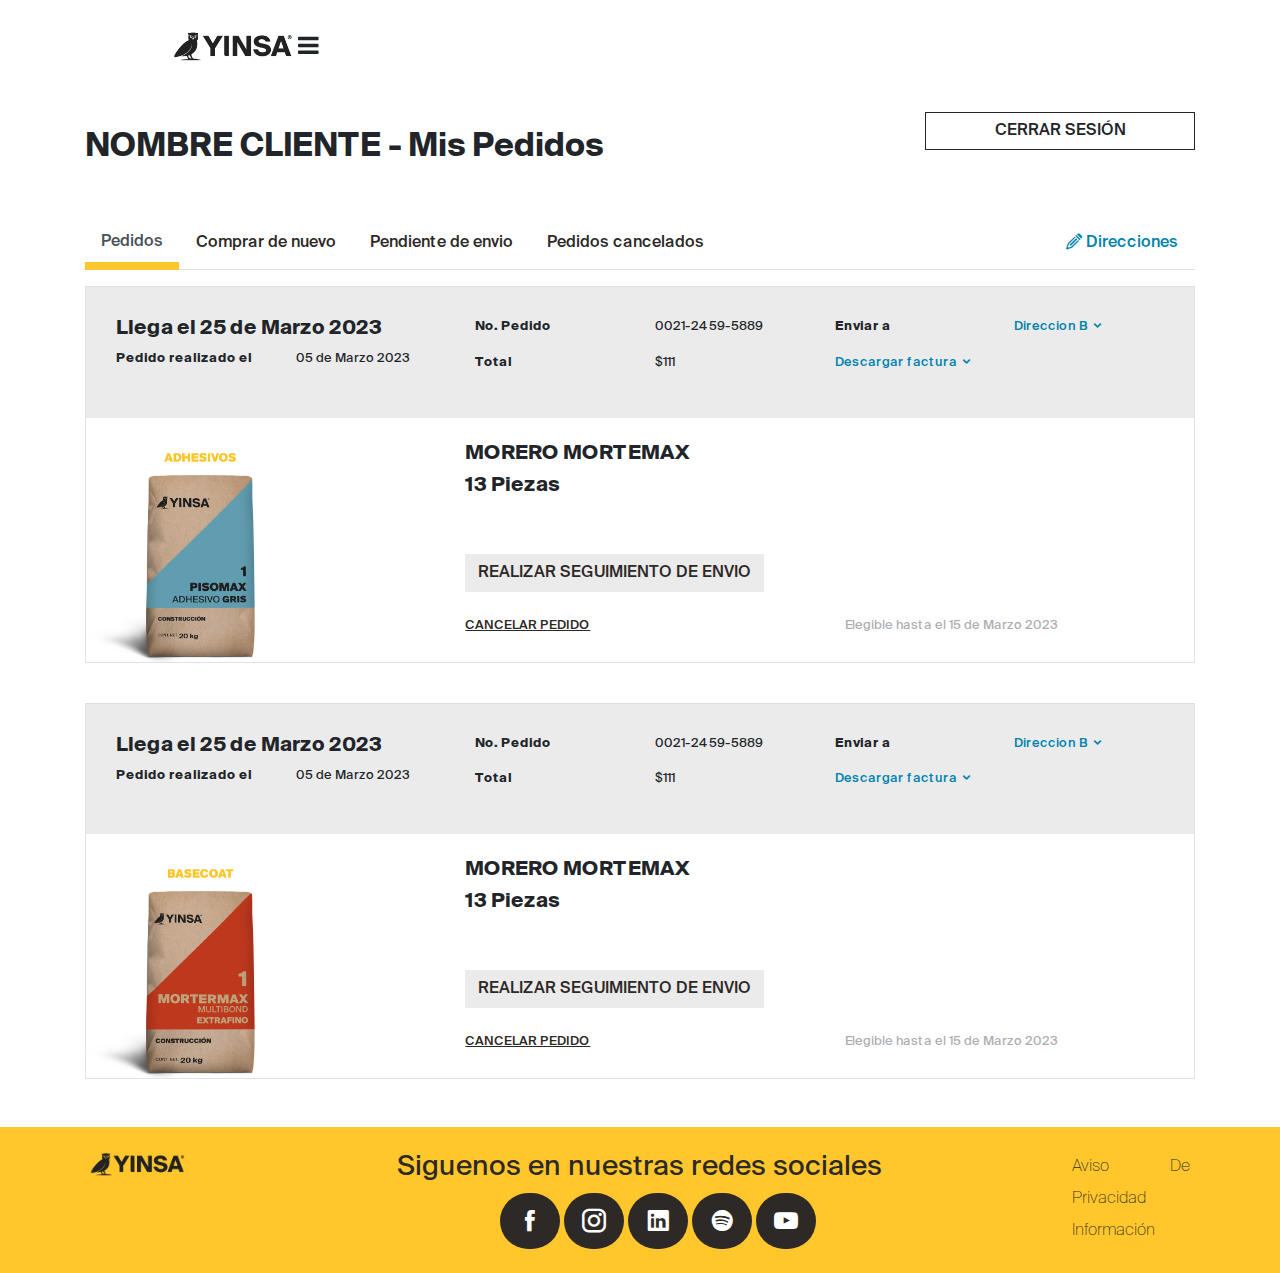
<file: clientes-pedidos.html>
<!DOCTYPE html>
<html>
<head>
	<meta charset="utf-8">
	<meta content="width=device-width, initial-scale=1.0" name="viewport">

	<title>YINSA</title>

	<!-- CSS -->
	<link href="css/bootstrap/bootstrap.min.css" rel="stylesheet">
	<link rel="stylesheet" href="css/font-awesome/font-awesome.min.css">
	<link href="css/icofont/icofont.min.css" rel="stylesheet">
	<link href="css/datepicker/datepicker.css" rel="stylesheet">
	<link href="css/fuentes.css" rel="stylesheet">
	<link href="css/default.css" rel="stylesheet">
	
</head>
<body>

	<!-- Header -->
	<header id="header">
		<div class="container d-flex align-items-center">
			
			<div class="row">
      			<div class="col-lg-5 col-md-5">
      				<a href="home.html" class="logo mr-auto">
      					<img id="img-n" src="img/YINSA_WEB_Logo.png" alt="">
      				</a>
      			</div>
      			<div class="col-lg-7 col-md-7">
      				<button type="button" id="sidebarCollapse" class="btn btn-sidebar">
              			<i class="fa fa-bars"></i>
              			<span class="sr-only">Toggle Menu</span>
            		</button>
      			</div>
      		</div>

	        <nav class="nav-menu d-none d-lg-block ocultar">
        		<ul id="ul-nav">
          			<li><a href="#nosotros">Nosotros</a></li>
          			<li><a href="#productos">Productos</a></li>
          			<li><a href="#hazlo-tu-mismo">Házlo tu mismo</a></li>
          			<li><a href="#expertos">Qué dicen los expertos</a></li>
          			<li><a href="#contacto">Contacto</a></li>
          			<li><a href="#cotizar">Cotizar</a></li>
          			<div class="dropdown show">
  						<a id="btn-toggle" class="btn dropdown-toggle" href="#" role="button" id="dropdownMenuLink" data-toggle="dropdown" aria-haspopup="true" aria-expanded="false">ACCESO</a>

  						<div class="dropdown-menu" aria-labelledby="dropdownMenuLink">
    						<a class="dropdown-item" href="#">Acceso Cliente</a>
    						<a class="dropdown-item" href="#">Acceso Proveedor</a>
    						<a class="dropdown-item" href="#">Acceso Colaborador</a>
  						</div>
					</div>
        		</ul>
      		</nav>
		</div>
	</header>

<!-- Main -->
	<div>
		<!-- sidebar -->
		<nav id="sidebar" class="active">
			<div id="div-sidebar" class="p-4">
				<ul class="list-unstyled components mb-5">
					<li><a href="#nosotros">Nosotros</a></li>
          			<li><a href="#productos">Productos</a></li>
          			<li><a href="#hazlo-tu-mismo">Házlo tu mismo</a></li>
          			<li><a href="#expertos">Qué dicen los expertos</a></li>
          			<li><a href="#contacto">Contacto</a></li>
          			<li><a href="#cotizar">Cotizar</a></li>
          			<div class="dropdown show">
  						<a id="btn-toggle" class="btn dropdown-toggle" href="#" role="button" id="dropdownMenuLink" data-toggle="dropdown" aria-haspopup="true" aria-expanded="false">ACCESO</a>

  						<div class="dropdown-menu" aria-labelledby="dropdownMenuLink">
    						<a class="dropdown-item" href="#">Acceso Cliente</a>
    						<a class="dropdown-item" href="#">Acceso Proveedor</a>
    						<a class="dropdown-item" href="#">Acceso Colaborador</a>
  						</div>
					</div>
				</ul>
			</div>
		</nav>
		
		<!-- Pedidos -->
		<section id="pedidos">
			<div class="container">
				<div class="row">
					<div class="col-lg-6 col-md-6 mt-3">
						<h2>NOMBRE CLIENTE - Mis Pedidos</h2>
					</div>
					<div class="col-lg-6 col-md-6">
						<div class="flex justify-content-end">
							<a href="" class="btn btn-default btn-short">CERRAR SESIÓN</a>
						</div>
					</div>
				</div>
			</div>
			<div class="container mt-5 mb-5">
				<div class="row">
					<div class="col-lg-12">
						<ul class="nav nav-tabs flex-column flex-sm-row" id="nav-tab" role="tablist">
							<li class="nav-item" id="nav-pedido-tab" data-bs-toggle="tab" data-bs-target="#nav-pedido" role="tab">
							   	<a class="nav-link active" aria-current="page" href="#">Pedidos</a>
							</li>
						    <li class="nav-item" id="nav-comprar-tab" data-bs-toggle="tab" data-bs-target="#nav-comprar" role="tab">
						    	<a class="nav-link" href="#">Comprar de nuevo</a>
						  	</li>
						    <li class="nav-item" id="nav-pendiente-tab" data-bs-toggle="tab" data-bs-target="#nav-pendiente" role="tab">
						    	<a class="nav-link" href="#">Pendiente de envio</a>
						  	</li>
						    <li class="nav-item" id="nav-cancelado-tab" data-bs-toggle="tab" data-bs-target="#nav-cancelado" role="tab">
						    	<a class="nav-link">Pedidos cancelados</a>
						  	</li>
						  	<li class="flex-sm-fill text-right text-capitalize">
						  		<a class="nav-link btn-a color-b" href=""><i class="icofont-ui-edit"></i> Direcciones</a>
						  	</li>
						</ul>
						<div class="tab-content" id="nav-tabContent">
						  	<!-- Tab Pedidos -->
						  	<div class="tab-pane fade show active" id="nav-pedido" role="tabpanel" aria-labelledby="nav-pedido-tab">
						  		<div class="row">
						  			<div class="col-lg-12">
						  				
						  				<!-- Box 1 -->
						  				<div class="mt-3 border">
						  					<div class="box box-g box">
						  						<div class="row">
						  							<div class="col-lg-4 col-md-4 col-sm-4">
						  								<h5>Llega el 25 de Marzo 2023</h5>
						  								<div class="row">
						  									<div class="col-lg-6 col-md-6">
						  										<p class="bold font-min">Pedido realizado el</p>
						  									</div>
						  									<div class="col-lg-6 col-md-6">
						  										<p class="font-min">05 de Marzo 2023</p>
						  									</div>
						  								</div>
						  							</div>
						  							<div class="col-lg-4 col-md-4 col-sm-4">
						  								<div class="row">
						  									<div class="col-lg-6 col-md-6">
						  										<p class="bold font-min">No. Pedido</p>
						  									</div>
						  									<div class="col-lg-6 col-md-6">
						  										<p class="font-min">0021-2459-5889</p>
						  									</div>
						  									<div class="col-lg-6 col-md-6">
						  										<p class="bold font-min">Total</p>
						  									</div>
						  									<div class="col-lg-6 col-md-6">
						  										<p class="font-min">$111</p>
						  									</div>
						  								</div>
						  							</div>
						  							<div class="col-lg-4 col-md-4 col-sm-4">
						  								<div class="row">
						  									<div class="col-lg-6 col-md-6">
						  										<p class="bold font-min">Enviar a</p>
						  									</div>
						  									<div class="col-lg-6 col-md-6">
						  										<p class="font-min"><a class="btn-a color-b" data-bs-toggle="collapse" href="#collapseDirection" role="button" aria-expanded="false">
    															Direccion B <i class="icofont-simple-down"></i>
  																</a></p>
  																<div class="collapse mb-3" id="collapseDirection">
																	<div class="card card-body">
																	    <p class="font-min">Direccion #123, Colonia, Codigo Postal 85866</p>
																	</div>
																</div>
						  									</div>
						  									<div class="col-lg-12">
						  										<p class="font-min"><a class="btn-a color-b" data-bs-toggle="collapse" href="#collapseFactura" role="button" aria-expanded="false">
    															Descargar factura <i class="icofont-simple-down"></i>
  																</a></p>
  																<div class="collapse mb-3" id="collapseFactura">
																	<div class="card card-body">
																	 <a href="" class="btn-a"><img src="img/xml.png"><img src="img/pdf-file.png"> Factura</a>
																	</div>
																</div>
						  									</div>
						  								</div>
						  							</div>
						  						</div>
						  					</div>
						  					<div class="row row-eq-height mt-4">
						  						<div class="col-lg-4 col-md-4">
						  							<div class="border-body-left">
						  								<img src="img/YINSA_WEB_PRODUCTOS_Adhesivos.png" class="img-body mt-2">
						  							</div>
						  						</div>
						  						<div class="col-lg-8 col-md-8">
						  							<div class="row">
						  									<div class="col-lg-12">
						  										<h5 class="text-uppercase">Morero Mortemax</h5>
						  										<h5>13 Piezas</h5>
						  										<br><br>
						  										<a href="" class="btn btn-gray text-uppercase">Realizar seguimiento de envio</a>
						  										<br><br>
						  										<div class="row">
						  											<div class="col-lg-6 col-md-6">
						  												<a href="" class="btn-a text-uppercase font-min text-underline"> Cancelar pedido</a>
						  											</div>
						  											<div class="col-lg-6 col-md-6">
						  												<p class="color-g font-min">Elegible hasta el 15 de Marzo 2023</p>
						  											</div>
						  										</div>
						  									</div>
						  								</div>
						  						</div>
						  					</div>
						  				</div>

						  				<br>

						  				<!-- Box 2 -->
						  				<div class="mt-3 border">
						  					<div class="box box-g ">
						  						<div class="row">
						  							<div class="col-lg-4 col-md-4 col-sm-4">
						  								<h5>Llega el 25 de Marzo 2023</h5>
						  								<div class="row">
						  									<div class="col-lg-6 col-md-6">
						  										<p class="bold font-min">Pedido realizado el</p>
						  									</div>
						  									<div class="col-lg-6 col-md-6">
						  										<p class="font-min">05 de Marzo 2023</p>
						  									</div>
						  								</div>
						  							</div>
						  							<div class="col-lg-4 col-md-4 col-sm-4">
						  								<div class="row">
						  									<div class="col-lg-6 col-md-6">
						  										<p class="bold font-min">No. Pedido</p>
						  									</div>
						  									<div class="col-lg-6 col-md-6">
						  										<p class="font-min">0021-2459-5889</p>
						  									</div>
						  									<div class="col-lg-6 col-md-6">
						  										<p class="bold font-min">Total</p>
						  									</div>
						  									<div class="col-lg-6 col-md-6">
						  										<p class="font-min">$111</p>
						  									</div>
						  								</div>
						  							</div>
						  							<div class="col-lg-4 col-md-4 col-sm-4">
						  								<div class="row">
						  									<div class="col-lg-6 col-md-6">
						  										<p class="bold font-min">Enviar a</p>
						  									</div>
						  									<div class="col-lg-6 col-md-6">
						  										<p class="font-min"><a class="btn-a color-b" data-bs-toggle="collapse" href="#collapseDirection" role="button" aria-expanded="false">
    															Direccion B <i class="icofont-simple-down"></i>
  																</a></p>
  																<div class="collapse mb-3" id="collapseDirection">
																	<div class="card card-body">
																	    <p class="font-min">Direccion #123, Colonia, Codigo Postal 85866</p>
																	</div>
																</div>
						  									</div>
						  									<div class="col-lg-12">
						  										<p class="font-min"><a class="btn-a color-b" data-bs-toggle="collapse" href="#collapseFactura" role="button" aria-expanded="false">
    															Descargar factura <i class="icofont-simple-down"></i>
  																</a></p>
  																<div class="collapse mb-3" id="collapseFactura">
																	<div class="card card-body">
																	 <a href="" class="btn-a"><img src="img/xml.png"><img src="img/pdf-file.png"> Factura</a>
																	</div>
																</div>
						  									</div>
						  								</div>
						  							</div>
						  						</div>
						  					</div>
						  					<div class="row row-eq-height mt-4">
						  						<div class="col-lg-4 col-md-4">
						  							<div class="border-body-left">
						  								<img src="img/YINSA_WEB_PRODUCTOS_Basecoat.png" class="img-body mt-2">
						  							</div>
						  						</div>
						  						<div class="col-lg-8 col-md-8">
						  							<div class="row">
						  									<div class="col-lg-12">
						  										<h5 class="text-uppercase">Morero Mortemax</h5>
						  										<h5>13 Piezas</h5>
						  										<br><br>
						  										<a href="" class="btn btn-gray text-uppercase">Realizar seguimiento de envio</a>
						  										<br><br>
						  										<div class="row">
						  											<div class="col-lg-6 col-md-6">
						  												<a href="" class="btn-a text-uppercase font-min text-underline"> Cancelar pedido</a>
						  											</div>
						  											<div class="col-lg-6 col-md-6">
						  												<p class="color-g font-min">Elegible hasta el 15 de Marzo 2023</p>
						  											</div>
						  										</div>
						  									</div>
						  							</div>
						  						</div>

						  					</div>
						  				</div>


						  			</div>
						  		</div>
						  	</div>

						  	<!-- Tab Comprar de nuevo -->
						  	<div class="tab-pane fade" id="nav-comprar" role="tabpanel" aria-labelledby="nav-comprar-tab">
						  		<div class="row">
						  			<div class="col-lg-12">
						  				<!-- Box 1 -->
						  				<div class="mt-3 border">
						  					<div class="box box-g">
						  						<div class="row">
						  							<div class="col-lg-4 col-md-4 col-sm-4">
						  								<h5>Llega el 25 de Marzo 2023</h5>
						  								<div class="row">
						  									<div class="col-lg-6 col-md-6">
						  										<p class="bold font-min">Pedido realizado el</p>
						  									</div>
						  									<div class="col-lg-6 col-md-6">
						  										<p class="font-min">05 de Marzo 2023</p>
						  									</div>
						  								</div>
						  							</div>
						  							<div class="col-lg-4 col-md-4 col-sm-4">
						  								<div class="row">
						  									<div class="col-lg-6 col-md-6">
						  										<p class="bold font-min">No. Pedido</p>
						  									</div>
						  									<div class="col-lg-6 col-md-6">
						  										<p class="font-min">0021-2459-5889</p>
						  									</div>
						  									<div class="col-lg-6 col-md-6">
						  										<p class="bold font-min">Total</p>
						  									</div>
						  									<div class="col-lg-6 col-md-6">
						  										<p class="font-min">$111</p>
						  									</div>
						  								</div>
						  							</div>
						  							<div class="col-lg-4 col-md-4 col-sm-4">
						  								<div class="row">
						  									<div class="col-lg-6 col-md-6">
						  										<p class="bold font-min">Enviar a</p>
						  									</div>
						  									<div class="col-lg-6 col-md-6">
						  										<p class="font-min"><a class="btn-a color-b" data-bs-toggle="collapse" href="#collapseDirection" role="button" aria-expanded="false">
    															Direccion B <i class="icofont-simple-down"></i>
  																</a></p>
  																<div class="collapse mb-3" id="collapseDirection">
																	<div class="card card-body">
																	    <p class="font-min">Direccion #123, Colonia, Codigo Postal 85866</p>
																	</div>
																</div>
						  									</div>
						  									<div class="col-lg-12">
						  										<p class="font-min"><a class="btn-a color-b" data-bs-toggle="collapse" href="#collapseFactura" role="button" aria-expanded="false">
    															Descargar factura <i class="icofont-simple-down"></i>
  																</a></p>
  																<div class="collapse mb-3" id="collapseFactura">
																	<div class="card card-body">
																	 <a href="" class="btn-a"><img src="img/xml.png"><img src="img/pdf-file.png"> Factura</a>
																	</div>
																</div>
						  									</div>
						  								</div>
						  							</div>
						  						</div>
						  					</div>
						  					<div class="row row-eq-height mt-4">
						  						<div class="col-lg-4 col-md-4">
						  							<div class="border-body-left">
						  								<img src="img/YINSA_WEB_PRODUCTOS_Estucos.png" class="img-body mt-2">
						  							</div>
						  						</div>
						  						<div class="col-lg-8 col-md-8">
						  							<div class="row">
						  									<div class="col-lg-12">
						  										<h5 class="text-uppercase">Morero Mortemax</h5>
						  										<h5>13 Piezas</h5>
						  										<br><br>
						  										<a href="" class="btn btn-gray text-uppercase">Comprar nuevamente</a>
						  									</div>
						  								</div>
						  						</div>
						  					</div>
						  				</div>

						  			</div>
						  		</div>
						  	</div>

						  	<!-- Tab Pendientes -->
						  	<div class="tab-pane fade" id="nav-pendiente" role="tabpanel" aria-labelledby="nav-pendiente-tab">
						  		<div class="row">
						  			<div class="col-lg-12">
						  				
						  				<!-- Box 1 -->
						  				<div class="mt-3 border">
						  					<div class="box box-g ">
						  						<div class="row">
						  							<div class="col-lg-4 col-md-4 col-sm-4">
						  								<h5>Llega el 25 de Marzo 2023</h5>
						  								<div class="row">
						  									<div class="col-lg-6 col-md-6">
						  										<p class="bold font-min">Pedido realizado el</p>
						  									</div>
						  									<div class="col-lg-6 col-md-6">
						  										<p class="font-min">05 de Marzo 2023</p>
						  									</div>
						  								</div>
						  							</div>
						  							<div class="col-lg-4 col-md-4 col-sm-4">
						  								<div class="row">
						  									<div class="col-lg-6 col-md-6">
						  										<p class="bold font-min">No. Pedido</p>
						  									</div>
						  									<div class="col-lg-6 col-md-6">
						  										<p class="font-min">0021-2459-5889</p>
						  									</div>
						  									<div class="col-lg-6 col-md-6">
						  										<p class="bold font-min">Total</p>
						  									</div>
						  									<div class="col-lg-6 col-md-6">
						  										<p class="font-min">$111</p>
						  									</div>
						  								</div>
						  							</div>
						  							<div class="col-lg-4 col-md-4 col-sm-4">
						  								<div class="row">
						  									<div class="col-lg-6 col-md-6">
						  										<p class="bold font-min">Enviar a</p>
						  									</div>
						  									<div class="col-lg-6 col-md-6">
						  										<p class="font-min"><a class="btn-a color-b" data-bs-toggle="collapse" href="#collapseDirection" role="button" aria-expanded="false">
    															Direccion B <i class="icofont-simple-down"></i>
  																</a></p>
  																<div class="collapse mb-3" id="collapseDirection">
																	<div class="card card-body">
																	    <p class="font-min">Direccion #123, Colonia, Codigo Postal 85866</p>
																	</div>
																</div>
						  									</div>
						  									<div class="col-lg-12">
						  										<p class="font-min"><a class="btn-a color-b" data-bs-toggle="collapse" href="#collapseFactura" role="button" aria-expanded="false">
    															Descargar factura <i class="icofont-simple-down"></i>
  																</a></p>
  																<div class="collapse mb-3" id="collapseFactura">
																	<div class="card card-body">
																	 <a href="" class="btn-a"><img src="img/xml.png"><img src="img/pdf-file.png"> Factura</a>
																	</div>
																</div>
						  									</div>
						  								</div>
						  							</div>
						  						</div>
						  					</div>
						  					<div class="row row-eq-height mt-4">
						  						<div class="col-lg-4 col-md-4">
						  							<div class="border-body-left">
						  								<img src="img/YINSA_WEB_PRODUCTOS_Basecoat.png" class="img-body mt-2">
						  							</div>
						  						</div>
						  						<div class="col-lg-8 col-md-8">
						  							<div class="row">
						  									<div class="col-lg-12">
						  										<h5 class="text-uppercase">Morero Mortemax</h5>
						  										<h5>13 Piezas</h5>
						  										<br><br>
						  										<a href="" class="btn btn-gray text-uppercase">Realizar seguimiento de envio</a>
						  										<br><br>
						  										<div class="row">
						  											<div class="col-lg-6 col-md-6">
						  												<a href="" class="btn-a text-uppercase font-min text-underline"> Cancelar pedido</a>
						  											</div>
						  											<div class="col-lg-6 col-md-6">
						  												<p class="color-g font-min">Elegible hasta el 15 de Marzo 2023</p>
						  											</div>
						  										</div>
						  									</div>
						  							</div>
						  						</div>

						  					</div>
						  				</div>


						  			</div>
						  		</div>
						  	</div>

						  	<!-- Tab cancelados -->
						  	<div class="tab-pane fade" id="nav-cancelado" role="tabpanel" aria-labelledby="nav-cancelado-tab">
						  		<!-- Box 1 -->
						  				<div class="mt-3 border">
						  					<div class="box box-g">
						  						<div class="row">
						  							<div class="col-lg-4 col-md-4 col-sm-4">
						  								<h5>Llega el 25 de Marzo 2023</h5>
						  								<div class="row">
						  									<div class="col-lg-6 col-md-6">
						  										<p class="bold font-min">Pedido realizado el</p>
						  									</div>
						  									<div class="col-lg-6 col-md-6">
						  										<p class="font-min">05 de Marzo 2023</p>
						  									</div>
						  								</div>
						  							</div>
						  							<div class="col-lg-4 col-md-4 col-sm-4">
						  								<div class="row">
						  									<div class="col-lg-6 col-md-6">
						  										<p class="bold font-min">No. Pedido</p>
						  									</div>
						  									<div class="col-lg-6 col-md-6">
						  										<p class="font-min">0021-2459-5889</p>
						  									</div>
						  									<div class="col-lg-6 col-md-6">
						  										<p class="bold font-min">Total</p>
						  									</div>
						  									<div class="col-lg-6 col-md-6">
						  										<p class="font-min">$111</p>
						  									</div>
						  								</div>
						  							</div>
						  							<div class="col-lg-4 col-md-4 col-sm-4">
						  								<div class="row">
						  									<div class="col-lg-6 col-md-6">
						  										<p class="bold font-min">Enviar a</p>
						  									</div>
						  									<div class="col-lg-6 col-md-6">
						  										<p class="font-min"><a class="btn-a color-b" data-bs-toggle="collapse" href="#collapseDirection" role="button" aria-expanded="false">
    															Direccion B <i class="icofont-simple-down"></i>
  																</a></p>
  																<div class="collapse mb-3" id="collapseDirection">
																	<div class="card card-body">
																	    <p class="font-min">Direccion #123, Colonia, Codigo Postal 85866</p>
																	</div>
																</div>
						  									</div>
						  									<!--<div class="col-lg-12">
						  										<p class="font-min"><a class="btn-a color-b" data-bs-toggle="collapse" href="#collapseFactura" role="button" aria-expanded="false">
    															Descargar factura <i class="icofont-simple-down"></i>
  																</a></p>
  																<div class="collapse mb-3" id="collapseFactura">
																	<div class="card card-body">
																	 <a href="" class="btn-a"><img src="img/xml.png"><img src="img/pdf-file.png"> Factura</a>
																	</div>
																</div>
						  									</div>-->
						  								</div>
						  							</div>
						  						</div>
						  					</div>
						  					<div class="row row-eq-height mt-4">
						  						<div class="col-lg-4 col-md-4">
						  							<div class="border-body-left">
						  								<img src="img/YINSA_WEB_PRODUCTOS_Muroblock.png" class="img-body mt-2">
						  							</div>
						  						</div>
						  						<div class="col-lg-8 col-md-8">
						  							<div class="row">
						  									<div class="col-lg-12">
						  										<h5 class="text-uppercase">Morero Mortemax</h5>
						  										<h5>13 Piezas</h5>
						  									</div>
						  								</div>
						  						</div>
						  					</div>
						  				</div>

						  	</div>
						</div>
					</div>
				</div>
			</div>
		</section>

	</div>

	<!-- Footer -->
	<footer id="footer" class="footer-y">
			<div class="content-footer pt-4">
				<div class="row">
					<div id="div-img-footer" class="col-md-4 col-lg-2">
						<img id="img-footer" src="img/YINSA_WEB_Logo.png">
					</div>
					<div class="col-md-8 col-lg-8">
						<h3>Siguenos en nuestras redes sociales</h3>
						<div id="div-redes">
							<ul id="ul-redes">
								<li><a class="redes" href=""><i class="icofont-facebook"></i></a></li>
					            <li><a href=""><i class="icofont-instagram"></i></a></li>
					            <li><a href=""><i class="icofont-linkedin"></i></a></li>
					            <li><a href=""><i class="icofont-spotify"></i></a></li>
					            <li><a href=""><i class="icofont-youtube-play"></i></a></li>
							</ul>
						</div>
					</div>
					<div id="div-links" class="col-md-12 col-lg-2">
						<ul>
							<li class="text-capitalize"><a href="">Aviso de Privacidad</a></li>
							<li class="text-capitalize"><a href="">Información</a></li>
						</ul>
					</div>
				</div>
			</div>
	</footer>



	<!-- JS -->
	<script src="js/jquery/jquery.min.js"></script>
	<script src="js/bootstrap/bootstrap.bundle.min.js"></script>
	<script src="js/jquery.easing/jquery.easing.min.js"></script>
	<script src="js/owl.carousel/owl.carousel.min.js"></script>
	<script src="js/aos/aos.js"></script>
	<script src="js/default.js"></script>

</body>
</html>
</file>
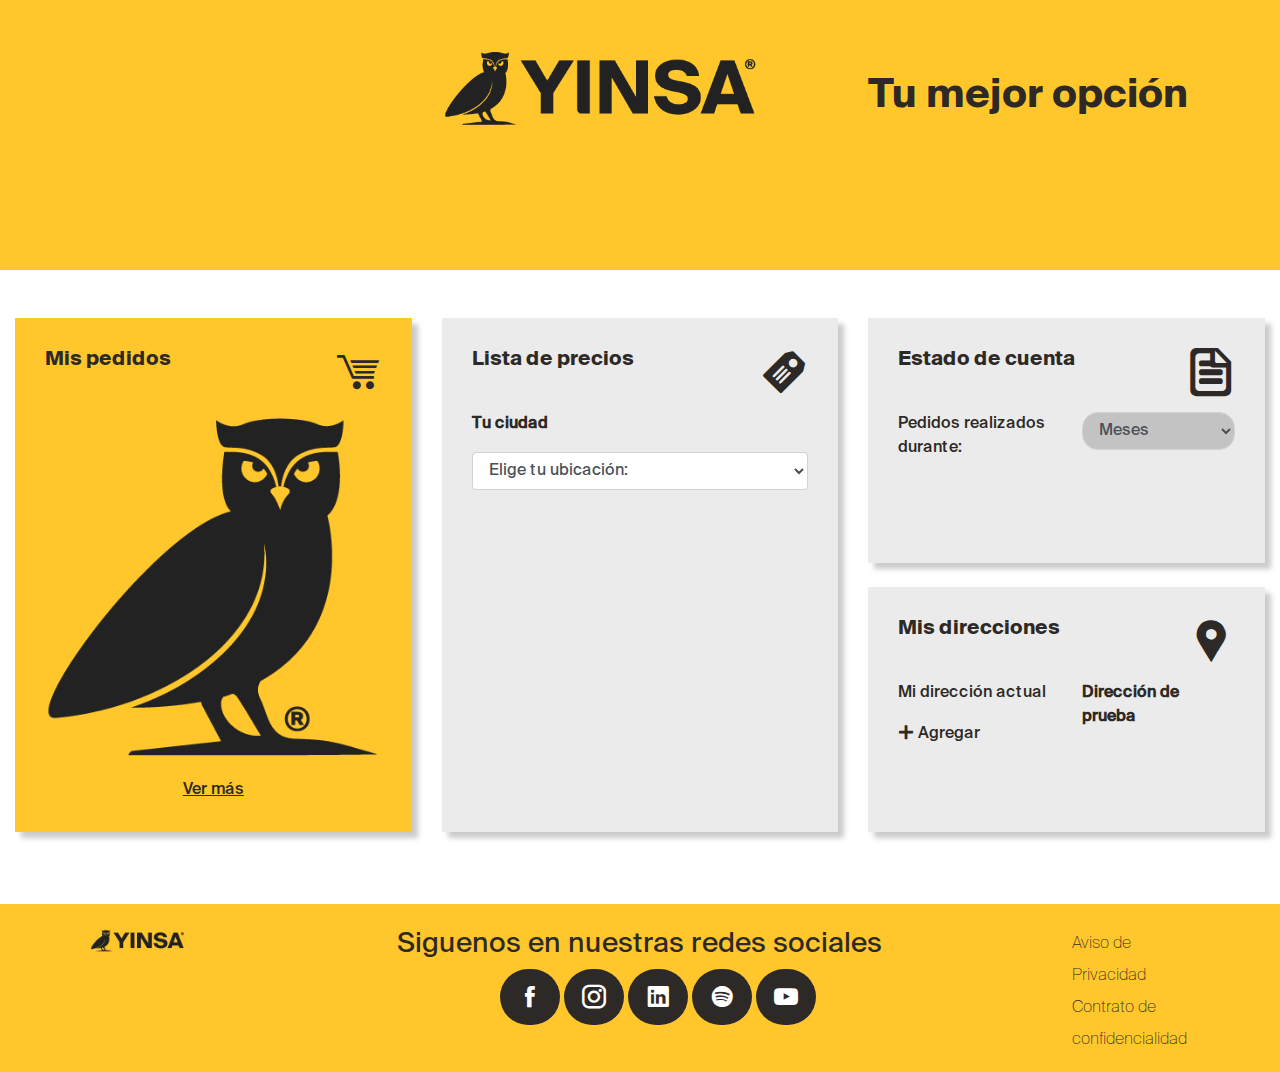
<file: clientes-principal.html>
<!DOCTYPE html>
<html>
	<head>
		<meta charset="utf-8">
		<meta content="width=device-width, initial-scale=1.0" name="viewport">

		<title>YINSA</title>

		<!-- CSS -->
		<link href="css/bootstrap/bootstrap.min.css" rel="stylesheet">
		<link rel="stylesheet" href="css/font-awesome/font-awesome.min.css">
		<link href="css/icofont/icofont.min.css" rel="stylesheet">
		<link href="css/datepicker/datepicker.css" rel="stylesheet">
		<link href="css/fuentes.css" rel="stylesheet">
		<link href="css/clientes-principal.css" rel="stylesheet">
	</head>
<body>
	<!-- Header -->
	<header id="header">
		<div class="container-fluid">
			<div class="row">
				<div class="col-lg-4 col-md-4 col-12 mt-5">
					<!-- aqui va la foto del buho -->
				</div>
				<div class="col-lg-4 col-md-4 col-12 mt-5">
					<img class="img-h" src="img/YINSA_WEB_Logo.png" alt="">
				</div>
				<div class="col-lg-4 col-md-4 col-12 mt-5">
					<h1>Tu mejor opción</h1>
				</div>
			</div>
		</div>
	</header>

	<!-- Principal -->
	<section id="principal">
		<div class="container content">
			<div class="row row-eq-height">

				<!-- Columna 1 -->
				<div class="col-lg-4 col-md-4 col-sm-6 mb-4">
					<div class="card">
						
						<div class="box box-y box-large">
							<div class="box-title mb-3">
								<h5>Mis pedidos</h5>
								<i class="icofont-cart-alt"></i>
							</div>
							<div class="row text-center">
								<div class="col-lg-12">
									<img class="img-n" src="img/YINSA_WEB_Acceso_Buho.png">
									<div class="mt-3"><a class="mt-1" href="">Ver más</a></div>
								</div>
							</div>
						</div>

					</div>
				</div>

				<!-- Columna 2 -->
				<div class="col-lg-4 col-md-4 col-sm-6 mb-4">
					<div class="card">
						
						<div class="box box-g box-large">
							<div class="box-title mb-3">
								<h5>Lista de precios</h5>
								<i class="icofont-price"></i>
							</div>
							<div class="row">
								<div class="col-lg-12">
									<p class="bold">Tu ciudad</p>
									<select class="form-control"><option>Elige tu ubicación:</option></select>
								</div>
							</div>
						</div>

					</div>
				</div>

				<!-- Columna 3 -->
				<div class="col-lg-4 col-md-4 col-sm-12 mb-4">
					<div class="card">
						
						<div class="box box-g box-large">
							<div class="box-title mb-3">
								<h5>Estado de cuenta</h5>
								<i class="icofont-ui-file"></i>
							</div>
							<div class="row">
								<div class="col-lg-6 col-md-6 col-12">
									<p>Pedidos realizados durante:</p>
								</div>
								<div class="col-lg-6 col-md-6 col-12">
									<select class="form-control control-g"><option>Meses</option></select>
								</div>
							</div>
						</div>

						<br>

						<div class="box box-g box-large">
							<div class="box-title mb-3">
								<h5>Mis direcciones</h5>
								<i class="icofont-google-map"></i>
							</div>
							<div class="row">
								<div class="col-lg-6 col-md-6 col-6">
									<p>Mi dirección actual</p>
									<div class="mt-3">
										<a class="btn-a" href=""><i class="icofont-plus"></i> Agregar</a>
									</div>
								</div>
								<div class="col-lg-6 col-md-6 col-6">
									<p class="bold">Dirección de prueba</p>
								</div>
							</div>
						</div>

					</div>
				</div>
				
			</div>
		</div>
	</section>

	<!-- Footer -->
	<footer id="footer">
			<div class="content-footer pt-4">
				<div class="row">
					<div id="div-img-footer" class="col-md-4 col-lg-2">
						<img id="img-footer" src="img/YINSA_WEB_Logo.png">
					</div>
					<div class="col-md-8 col-lg-8">
						<h3>Siguenos en nuestras redes sociales</h3>
						<div id="div-redes">
							<ul id="ul-redes">
								<li><a class="redes" href=""><i class="icofont-facebook"></i></a></li>
					            <li><a href=""><i class="icofont-instagram"></i></a></li>
					            <li><a href=""><i class="icofont-linkedin"></i></a></li>
					            <li><a href=""><i class="icofont-spotify"></i></a></li>
					            <li><a href=""><i class="icofont-youtube-play"></i></a></li>
							</ul>
						</div>
					</div>
					<div id="div-links" class="col-md-12 col-lg-2">
						<ul>
							<li><a href="">Aviso de Privacidad</a></li>
							<li><a href="">Contrato de confidencialidad</a></li>
						</ul>
					</div>
				</div>
			</div>
		</footer>




	<!-- JS -->
	<script src="js/jquery/jquery.min.js"></script>
	<script src="js/bootstrap/bootstrap.bundle.min.js"></script>
	<script src="js/jquery.easing/jquery.easing.min.js"></script>
	<script src="js/datepicker/bootstrap-datepicker.js"></script>
	<script src="js/datepicker/bootstrap-datepicker.es.js"></script>
	<script src="js/default.js"></script>

</body>
</html>
</file>
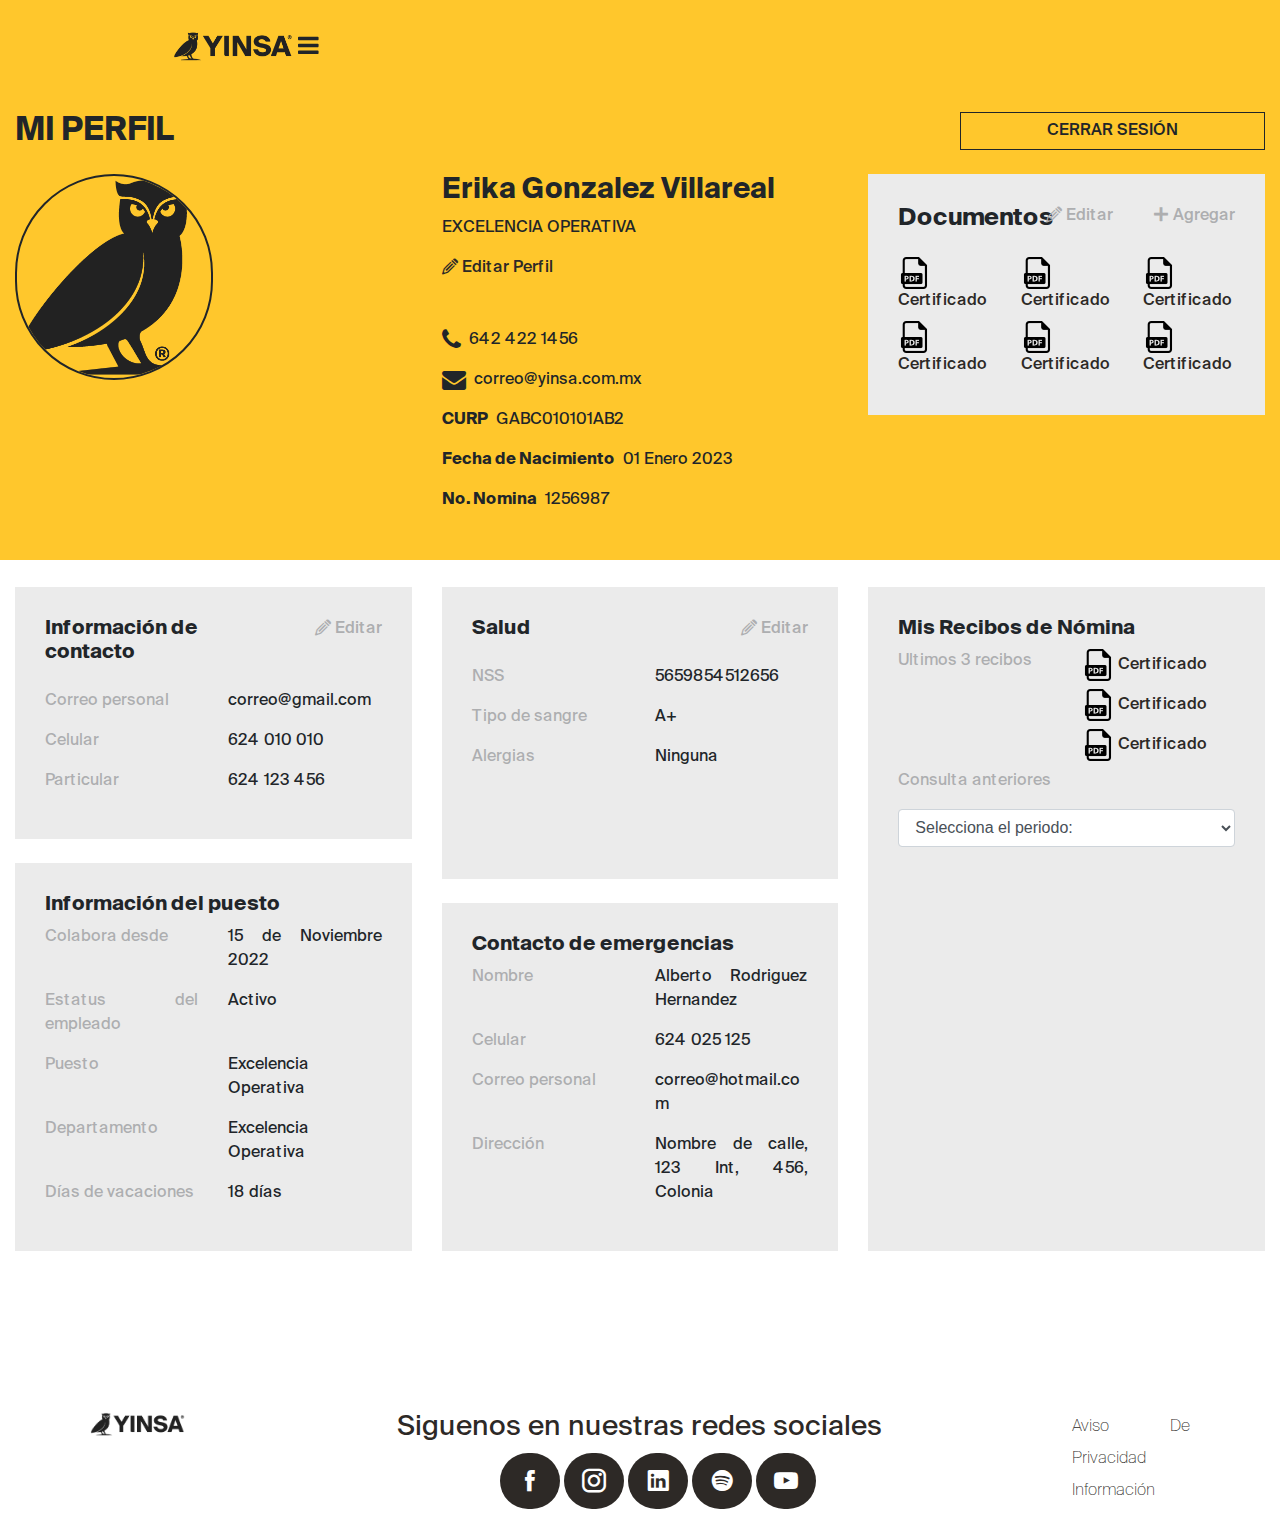
<file: colaboradores.html>
<!DOCTYPE html>
<html>
<head>
	<meta charset="utf-8">
	<meta content="width=device-width, initial-scale=1.0" name="viewport">

	<title>YINSA</title>

	<!-- CSS -->
	<link href="css/bootstrap/bootstrap.min.css" rel="stylesheet">
	<link rel="stylesheet" href="css/font-awesome/font-awesome.min.css">
	<link href="css/icofont/icofont.min.css" rel="stylesheet">
	<link href="css/datepicker/datepicker.css" rel="stylesheet">
	<link href="css/fuentes.css" rel="stylesheet">
	<link href="css/default.css" rel="stylesheet">
</head>
<body>
	<!-- Header -->
	<header id="header">
		<div class="container d-flex align-items-center">
			
			<div class="row">
      			<div class="col-lg-5 col-md-5">
      				<a href="home.html" class="logo mr-auto">
      					<img id="img-n" src="img/YINSA_WEB_Logo.png" alt="">
      				</a>
      			</div>
      			<div class="col-lg-7 col-md-7">
      				<button type="button" id="sidebarCollapse" class="btn btn-sidebar">
              			<i class="fa fa-bars"></i>
              			<span class="sr-only">Toggle Menu</span>
            		</button>
      			</div>
      		</div>

	        <nav class="nav-menu d-none d-lg-block ocultar">
        		<ul id="ul-nav">
          			<li><a href="#nosotros">Nosotros</a></li>
          			<li><a href="#productos">Productos</a></li>
          			<li><a href="#hazlo-tu-mismo">Házlo tu mismo</a></li>
          			<li><a href="#expertos">Qué dicen los expertos</a></li>
          			<li><a href="#contacto">Contacto</a></li>
          			<li><a href="#cotizar">Cotizar</a></li>
          			<div class="dropdown show">
  						<a id="btn-toggle" class="btn dropdown-toggle" href="#" role="button" id="dropdownMenuLink" data-toggle="dropdown" aria-haspopup="true" aria-expanded="false">ACCESO</a>

  						<div class="dropdown-menu" aria-labelledby="dropdownMenuLink">
    						<a class="dropdown-item" href="#">Acceso Cliente</a>
    						<a class="dropdown-item" href="#">Acceso Proveedor</a>
    						<a class="dropdown-item" href="#">Acceso Colaborador</a>
  						</div>
					</div>
        		</ul>
      		</nav>
		</div>
	</header>

	<!-- Encabezado -->
	<section id="mi-perfil">
		<div class="container content-l">
			<div class="row">
				<div class="col-lg-6 col-md-6">
					<h2>MI PERFIL</h2>
				</div>
				<div class="col-lg-6 col-md-6">
					<div class="flex justify-content-end">
						<a href="" class="btn btn-default btn-short">CERRAR SESIÓN</a>
					</div>
				</div>
			</div>
			<div class="row">
				<div class="col-lg-4 col-md-4 col-12 mt-3">
					<img class="img-perfil" src="img/YINSA_WEB_Acceso_Buho.png">
				</div>
				<div class="col-lg-4 col-md-4 col-12 mt-3">
					<h3>Erika Gonzalez Villareal</h3>
					<p class="text-uppercase">Excelencia Operativa</p>
					<a href="" class="btn-a"><i class="icofont-ui-edit"></i> Editar Perfil</a>

					<br><br>

					<div class="d-flex">
						<i class="fa fa-phone mr-2 icon"></i> 
						<p>642 422 1456</p>
					</div>
					<div class="d-flex">
						<i class="fa fa-envelope mr-2 icon"></i>
						<p>correo@yinsa.com.mx</p>
					</div>
					<div class="d-flex">
						<p class="bold mr-2">CURP</p>
						<p>GABC010101AB2</p>
					</div>
					<div class="d-flex">
						<p class="bold mr-2">Fecha de Nacimiento</p>
						<p>01 Enero 2023</p>
					</div>
					<div class="d-flex">
						<p class="bold mr-2">No. Nomina</p>
						<p>1256987</p>
					</div>
				</div>
				<div class="col-lg-4 col-md-4 col-12 mt-3">
					<div class="box box-g">
						<div class="box-title mb-3">
							<div class="row">
								<div class="col-lg-4 col-12"><h4>Documentos</h4></div>
								<div class="col-lg-4 col-12 text-right"><a href="" class="btn-a color-g"><i class="icofont-ui-edit"></i> Editar</a></div>
								<div class="col-lg-4 col-12 text-right"><a href="" class="btn-a color-g"><i class="icofont-plus"></i> Agregar</a></div>
							</div>
						</div>
						<div class="box-body">
							<div class="row">
								<div class="col-lg-4 col-md-6 col-12 mb-2">
									<a href="" class="btn-a"><img src="img/pdf-file.png"> Certificado</a>
								</div>
								<div class="col-lg-4 col-md-6 col-12 mb-2">
									<a href="" class="btn-a"><img src="img/pdf-file.png"> Certificado</a>
								</div>
								<div class="col-lg-4 col-md-6 col-12 mb-2">
									<a href="" class="btn-a"><img src="img/pdf-file.png"> Certificado</a>
								</div>
								<div class="col-lg-4 col-md-6 col-12 mb-2">
									<a href="" class="btn-a"><img src="img/pdf-file.png"> Certificado</a>
								</div>
								<div class="col-lg-4 col-md-6 col-12 mb-2">
									<a href="" class="btn-a"><img src="img/pdf-file.png"> Certificado</a>
								</div>
								<div class="col-lg-4 col-md-6 col-12 mb-2">
									<a href="" class="btn-a"><img src="img/pdf-file.png"> Certificado</a>
								</div>
							</div>
						</div>
					</div>
				</div>
			</div>
		</div>
	</section>

	<div id="main">
		
		<!-- sidebar -->
		<nav id="sidebar" class="active">
			<div id="div-sidebar" class="p-4">
				<ul class="list-unstyled components mb-5">
					<li><a href="#nosotros">Nosotros</a></li>
          			<li><a href="#productos">Productos</a></li>
          			<li><a href="#hazlo-tu-mismo">Házlo tu mismo</a></li>
          			<li><a href="#expertos">Qué dicen los expertos</a></li>
          			<li><a href="#contacto">Contacto</a></li>
          			<li><a href="#cotizar">Cotizar</a></li>
          			<div class="dropdown show">
  						<a id="btn-toggle" class="btn dropdown-toggle" href="#" role="button" id="dropdownMenuLink" data-toggle="dropdown" aria-haspopup="true" aria-expanded="false">ACCESO</a>

  						<div class="dropdown-menu" aria-labelledby="dropdownMenuLink">
    						<a class="dropdown-item" href="#">Acceso Cliente</a>
    						<a class="dropdown-item" href="#">Acceso Proveedor</a>
    						<a class="dropdown-item" href="#">Acceso Colaborador</a>
  						</div>
					</div>
				</ul>
			</div>
		</nav>

		<!-- Info del colaborador -->
		<section id="info">
			<div class="container content-l">
				<div class="row row-eq-height">
					<!-- Columna 1 -->
				    <div class="col-lg-4 col-md-4 col-sm-4 mb-4">
				      	<div class="card">
				      		
				      		<div class="box box-g">
								<div class="box-title mb-3">
									<div class="row">
										<div class="col-lg-8 col-12"><h5>Información de contacto</h5></div>
										<div class="col-lg-4 col-12 text-right"><a href="" class="btn-a color-g"><i class="icofont-ui-edit"></i> Editar</a></div>
									</div>
								</div>
								<div class="row">
									<div class="col-lg-6 col-12">
										<p class="color-g">Correo personal</p>
									</div>
									<div class="col-lg-6 col-12">
										<p>correo@gmail.com</p>
									</div>
									<div class="col-lg-6 col-12">
										<p class="color-g">Celular</p>
									</div>
									<div class="col-lg-6 col-12">
										<p>624 010 010</p>
									</div>
									<div class="col-lg-6 col-12">
										<p class="color-g">Particular</p>
									</div>
									<div class="col-lg-6 col-12">
										<p>624 123 456</p>
									</div>
								</div>
							</div>

							<br>

							<div class="box box-g">
								<div class="box-title">
									<div class="row">
										<div class="col-12"><h5>Información del puesto</h5></div>
									</div>
								</div>
								<div class="row">
									<div class="col-lg-6 col-12">
										<p class="color-g">Colabora desde</p>
									</div>
									<div class="col-lg-6 col-12">
										<p>15 de Noviembre 2022</p>
									</div>
									<div class="col-lg-6 col-12">
										<p class="color-g">Estatus del empleado</p>
									</div>
									<div class="col-lg-6 col-12">
										<p>Activo</p>
									</div>
									<div class="col-lg-6 col-12">
										<p class="color-g">Puesto</p>
									</div>
									<div class="col-lg-6 col-12">
										<p>Excelencia Operativa</p>
									</div>
									<div class="col-lg-6 col-12">
										<p class="color-g">Departamento</p>
									</div>
									<div class="col-lg-6 col-12">
										<p>Excelencia Operativa</p>
									</div>
									<div class="col-lg-6 col-12">
										<p class="color-g">Días de vacaciones</p>
									</div>
									<div class="col-lg-6 col-12">
										<p>18 días</p>
									</div>
								</div>
							</div>
						</div>
				    </div>

				    <!--Columna 2 -->
				    <div class="col-lg-4 col-md-4 col-sm-4 mb-4">
				    	<div class="card">
				    		
				    		<div class="box box-g">
								<div class="box-title mb-3">
									<div class="row">
										<div class="col-lg-8 col-12"><h5>Salud</h5></div>
										<div class="col-lg-4 col-12 text-right"><a href="" class="btn-a color-g"><i class="icofont-ui-edit"></i> Editar</a></div>
									</div>
								</div>
								<div class="row">
									<div class="col-lg-6 col-12">
										<p class="color-g">NSS</p>
									</div>
									<div class="col-lg-6 col-12">
										<p>5659854512656</p>
									</div>
									<div class="col-lg-6 col-12">
										<p class="color-g">Tipo de sangre</p>
									</div>
									<div class="col-lg-6 col-12">
										<p>A+</p>
									</div>
									<div class="col-lg-6 col-12">
										<p class="color-g">Alergias</p>
									</div>
									<div class="col-lg-6 col-12">
										<p>Ninguna</p>
									</div>
								</div>
							</div>

							<br>

							<div class="box box-g">
								<div class="box-title">
									<div class="row">
										<div class="col-12"><h5>Contacto de emergencias</h5></div>
									</div>
								</div>
								<div class="row">
									<div class="col-lg-6 col-12">
										<p class="color-g">Nombre</p>
									</div>
									<div class="col-lg-6 col-12">
										<p>Alberto Rodriguez Hernandez</p>
									</div>
									<div class="col-lg-6 col-12">
										<p class="color-g">Celular</p>
									</div>
									<div class="col-lg-6 col-12">
										<p>624 025 125</p>
									</div>
									<div class="col-lg-6 col-12">
										<p class="color-g">Correo personal</p>
									</div>
									<div class="col-lg-6 col-12">
										<p>correo@hotmail.com</p>
									</div>
									<div class="col-lg-6 col-12">
										<p class="color-g">Dirección</p>
									</div>
									<div class="col-lg-6 col-12">
										<p>Nombre de calle, 123 Int, 456, Colonia</p>
									</div>
								</div>
							</div>

				    	</div>
				    </div>

				    <!-- Columna 3 -->
				    <div class="col-lg-4 col-md-4 col-sm-4 mb-4">
				    	<div class="card">
				    		
				    		<div class="box box-g">
								<div class="box-title">
									<div class="row">
										<div class="col-12"><h5>Mis Recibos de Nómina</h5></div>
									</div>
								</div>
								<div class="row">
									<div class="col-lg-6 col-12">
										<p class="color-g">Ultimos 3 recibos</p>
									</div>
									<div class="col-lg-6 col-12">
										<div class="mb-2"><a href="" class="btn-a"><img src="img/pdf-file.png"> Certificado</a></div>
										<div class="mb-2"><a href="" class="btn-a"><img src="img/pdf-file.png"> Certificado</a></div>
										<div class="mb-2"><a href="" class="btn-a"><img src="img/pdf-file.png"> Certificado</a></div>
									</div>
									<div class="col-lg-12">
										<p class="color-g">Consulta anteriores</p>
										<select class="form-control"><option>Selecciona el periodo:</option></select>
									</div>
								</div>
							</div>

				    	</div>
				    </div>

				</div>   
			</div>
		
		</section>

	</div>

	<!-- Footer -->
	<footer id="footer">
			<div class="content-footer pt-4">
				<div class="row">
					<div id="div-img-footer" class="col-md-4 col-lg-2">
						<img id="img-footer" src="img/YINSA_WEB_Logo.png">
					</div>
					<div class="col-md-8 col-lg-8">
						<h3>Siguenos en nuestras redes sociales</h3>
						<div id="div-redes">
							<ul id="ul-redes">
								<li><a class="redes" href=""><i class="icofont-facebook"></i></a></li>
					            <li><a href=""><i class="icofont-instagram"></i></a></li>
					            <li><a href=""><i class="icofont-linkedin"></i></a></li>
					            <li><a href=""><i class="icofont-spotify"></i></a></li>
					            <li><a href=""><i class="icofont-youtube-play"></i></a></li>
							</ul>
						</div>
					</div>
					<div id="div-links" class="col-md-12 col-lg-2">
						<ul>
							<li class="text-capitalize"><a href="">Aviso de Privacidad</a></li>
							<li class="text-capitalize"><a href="">Información</a></li>
						</ul>
					</div>
				</div>
			</div>
		</footer>

<!-- JS -->
	<script src="js/jquery/jquery.min.js"></script>
	<script src="js/bootstrap/bootstrap.bundle.min.js"></script>
	<script src="js/jquery.easing/jquery.easing.min.js"></script>
	<script src="js/owl.carousel/owl.carousel.min.js"></script>
	<script src="js/aos/aos.js"></script>
	<script src="js/default.js"></script>

</body>
</html>
</file>
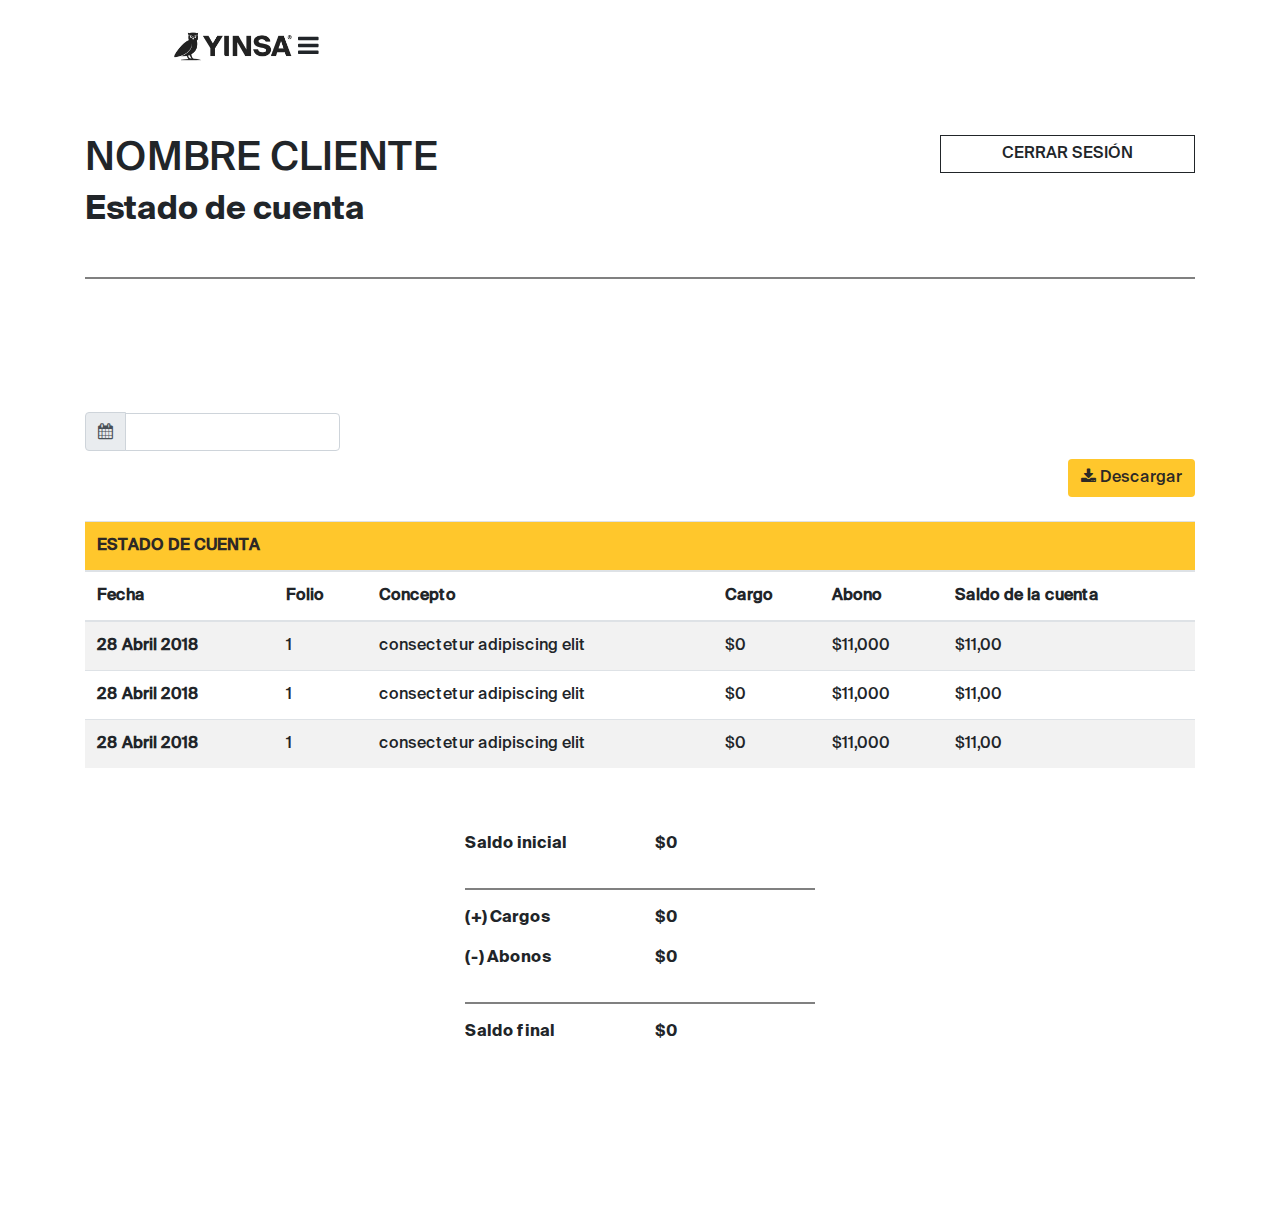
<file: estado-cuenta.html>
<!DOCTYPE html>
<html>
	<head>
		<meta charset="utf-8">
		<meta content="width=device-width, initial-scale=1.0" name="viewport">

		<title>YINSA</title>

		<!-- CSS -->
		<link href="css/bootstrap/bootstrap.min.css" rel="stylesheet">
		<link rel="stylesheet" href="css/font-awesome/font-awesome.min.css">
		<link href="css/icofont/icofont.min.css" rel="stylesheet">
		<link href="css/datepicker/datepicker.css" rel="stylesheet">
		<link href="css/fuentes.css" rel="stylesheet">
		<link href="css/default.css" rel="stylesheet">
	</head>
<body>

	<!-- Header -->
	<header id="header">
		<div class="container d-flex align-items-center">
			
			<div class="row">
      			<div class="col-lg-5 col-md-5">
      				<a href="home.html" class="logo mr-auto">
      					<img id="img-n" src="img/YINSA_WEB_Logo.png" alt="">
      				</a>
      			</div>
      			<div class="col-lg-7 col-md-7">
      				<button type="button" id="sidebarCollapse" class="btn btn-sidebar">
              			<i class="fa fa-bars"></i>
              			<span class="sr-only">Toggle Menu</span>
            		</button>
      			</div>
      		</div>

	        <nav class="nav-menu d-none d-lg-block ocultar">
        		<ul id="ul-nav">
          			<li><a href="#nosotros">Nosotros</a></li>
          			<li><a href="#productos">Productos</a></li>
          			<li><a href="#hazlo-tu-mismo">Házlo tu mismo</a></li>
          			<li><a href="#expertos">Qué dicen los expertos</a></li>
          			<li><a href="#contacto">Contacto</a></li>
          			<li><a href="#cotizar">Cotizar</a></li>
          			<div class="dropdown show">
  						<a id="btn-toggle" class="btn dropdown-toggle" href="#" role="button" id="dropdownMenuLink" data-toggle="dropdown" aria-haspopup="true" aria-expanded="false">ACCESO</a>

  						<div class="dropdown-menu" aria-labelledby="dropdownMenuLink">
    						<a class="dropdown-item" href="#">Acceso Cliente</a>
    						<a class="dropdown-item" href="#">Acceso Proveedor</a>
    						<a class="dropdown-item" href="#">Acceso Colaborador</a>
  						</div>
					</div>
        		</ul>
      		</nav>
		</div>
	</header>

	<!-- Encabezado -->
	<section id="encabezado">
		<div class="container content">
			<div class="row">
				<div class="col-lg-6 col-md-6 col-12">
					<h1>NOMBRE CLIENTE</h1>
					<h2>Estado de cuenta</h2>
				</div>
				<div class="col-lg-6 col-md-6 col-12">
					<div class="row">
						<div class="col-lg-6 col-md-6 col-12"></div>
						<div class="col-lg-6 col-md-6 col-12">
							<a href="" class="btn btn-default">CERRAR SESIÓN</a>
						</div>
					</div>
				</div>
				<div class="col-lg-12 col-12 pt-4">
					<hr>
				</div>
			</div>
		</div>
	</section>

	<div id="main" class="wrapper">
		
		<!-- sidebar -->
		<nav id="sidebar" class="active">
			<div id="div-sidebar" class="p-4">
				<ul class="list-unstyled components mb-5">
					<li><a href="#nosotros">Nosotros</a></li>
          			<li><a href="#productos">Productos</a></li>
          			<li><a href="#hazlo-tu-mismo">Házlo tu mismo</a></li>
          			<li><a href="#expertos">Qué dicen los expertos</a></li>
          			<li><a href="#contacto">Contacto</a></li>
          			<li><a href="#cotizar">Cotizar</a></li>
          			<div class="dropdown show">
  						<a id="btn-toggle" class="btn dropdown-toggle" href="#" role="button" id="dropdownMenuLink" data-toggle="dropdown" aria-haspopup="true" aria-expanded="false">ACCESO</a>

  						<div class="dropdown-menu" aria-labelledby="dropdownMenuLink">
    						<a class="dropdown-item" href="#">Acceso Cliente</a>
    						<a class="dropdown-item" href="#">Acceso Proveedor</a>
    						<a class="dropdown-item" href="#">Acceso Colaborador</a>
  						</div>
					</div>
				</ul>
			</div>
		</nav>

		<section id="filtros">
			<div class="container">
				<div class="row">
					<div class="col-lg-3 col-md-6 col-12">
      					<div class="input-group mb-2">
        					<div class="input-group-prepend">
          						<div class="input-group-text"><i class="fa fa-calendar"></i></div>
        					</div>
        				<input class="form-control datepicker">
						</div>
					</div>
				</div>
			</div>
		</section>

		<section id="tabla">
			<div class="container mb-5">
				<div class="row">
					<div class="col-lg-12">
						<div class="text-right">
							<button class="btn btn-y"><i class="fa fa-download"></i> Descargar</button>
						</div>
						<div id="tabla" class="pt-4">
							<table class="table table-striped table-responsive">
								<thead>
									<tr class="table-title">
										<th colspan="8">ESTADO DE CUENTA</th>
									</tr>
								    <tr>
								      <th scope="col">Fecha</th>
								      <th scope="col">Folio</th>
								      <th scope="col">Concepto</th>
								      <th scope="col">Cargo</th>
								      <th scope="col">Abono</th>
								      <th scope="col">Saldo de la cuenta</th>
								    </tr>
								</thead>
								<tbody>
								    <tr>
								      <th scope="row">28 Abril 2018</th>
								      <td>1</td>
								      <td>consectetur adipiscing elit</td>
								      <td>$0</td>
								      <td>$11,000</td>
								      <td>$11,00</td>
								    </tr>
								    <tr>
								      <th scope="row">28 Abril 2018</th>
								      <td>1</td>
								      <td>consectetur adipiscing elit</td>
								      <td>$0</td>
								      <td>$11,000</td>
								      <td>$11,00</td>
								    </tr>
								    <tr>
								      <th scope="row">28 Abril 2018</th>
								      <td>1</td>
								      <td>consectetur adipiscing elit</td>
								      <td>$0</td>
								      <td>$11,000</td>
								      <td>$11,00</td>
								    </tr>
								</tbody>
							</table>
						</div>
					</div>
				</div>
			</div>
		</section>

		<section id="resumen">
			<div class="container mb-5">
				<div class="row">
					<div class="col-lg-4 col-12"></div>
					<div class="col-lg-4 col-12">
						<div class="row">
							<div class="col-lg-6 col-6">
								<p>Saldo inicial</p>
							</div>
							<div class="col-lg-6 col-6">
								<p>$0</p>
							</div>
							<div class="col-lg-12"><hr></div>
							<div class="col-lg-6 col-6">
								<p>(+) Cargos</p>
							</div>
							<div class="col-lg-6 col-6">
								<p>$0</p>
							</div>
							<div class="col-lg-6 col-6">
								<p>(-) Abonos</p>
							</div>
							<div class="col-lg-6 col-6">
								<p>$0</p>
							</div>
							<div class="col-lg-12"><hr></div>
							<div class="col-lg-6 col-6">
								<p>Saldo final</p>
							</div>
							<div class="col-lg-6 col-6">
								<p>$0</p>
							</div>
						</div>
					</div>
				</div>
			</div>
		</section>

	</div>

	<!-- JS -->
	<script src="js/jquery/jquery.min.js"></script>
	<script src="js/bootstrap/bootstrap.bundle.min.js"></script>
	<script src="js/jquery.easing/jquery.easing.min.js"></script>
	<script src="js/datepicker/bootstrap-datepicker.js"></script>
	<script src="js/datepicker/bootstrap-datepicker.es.js"></script>
	<script src="js/default.js"></script>

	<script type="text/javascript">
		$(document).ready(function(){
    		$('.datepicker').datepicker({
        		format: "dd/mm/yyyy",
        		language: "es",
        		autoclose: true
    		});
		});
	</script>

</body>
</html>
</file>
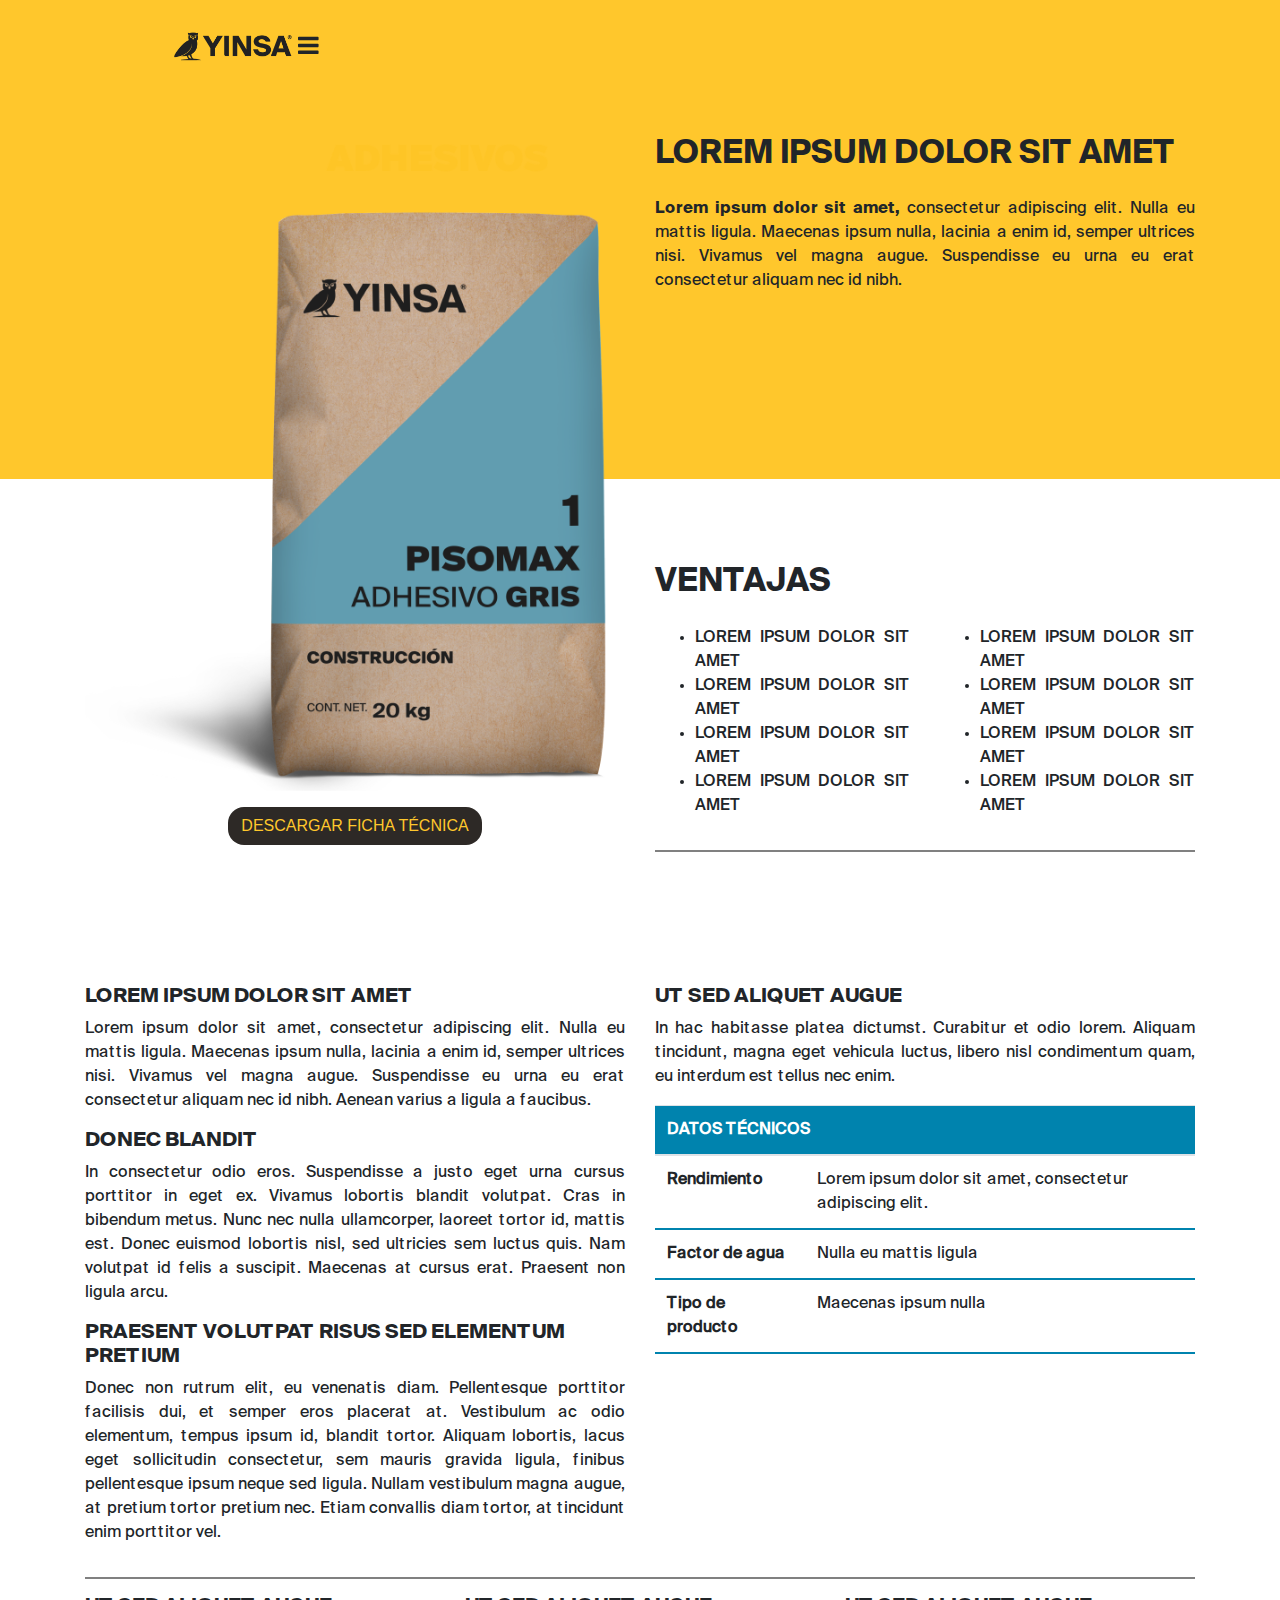
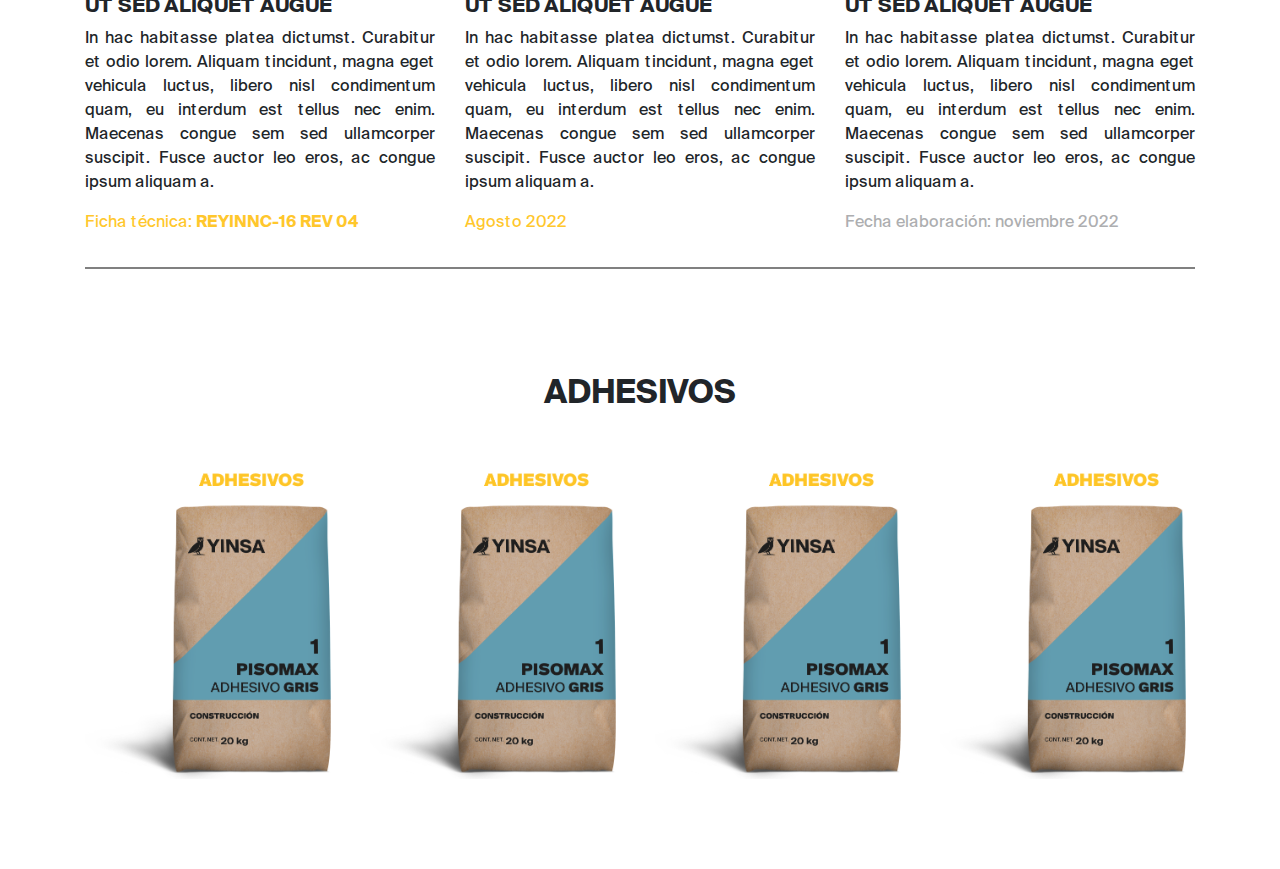
<file: ficha-tecnica.html>
<!DOCTYPE html>
<html>
<head>
	<meta charset="utf-8">
	<meta content="width=device-width, initial-scale=1.0" name="viewport">

	<title>YINSA</title>

	<!-- CSS -->
	<link href="css/bootstrap/bootstrap.min.css" rel="stylesheet">
	<link href="css/animate.css/animate.min.css" rel="stylesheet">
	<link rel="stylesheet" href="css/font-awesome/font-awesome.min.css">
	<link href="css/icofont/icofont.min.css" rel="stylesheet">
	<link href="css/owl.carousel/owl.carousel.min.css" rel="stylesheet">
	<link href="css/aos/aos.css" rel="stylesheet">
	<link href="css/fuentes.css" rel="stylesheet">
	<link href="css/ficha-tecnica.css" rel="stylesheet">
</head>
<body>

	<!-- Header -->
	<header id="header">
		<div class="container d-flex align-items-center">
			
			<div class="row">
      			<div class="col-lg-5 col-md-5">
      				<a href="home.html" class="logo mr-auto">
      					<img id="img-n" src="img/YINSA_WEB_Logo.png" alt="">
      				</a>
      			</div>
      			<div class="col-lg-7 col-md-7">
      				<button type="button" id="sidebarCollapse" class="btn btn-sidebar">
              			<i class="fa fa-bars"></i>
              			<span class="sr-only">Toggle Menu</span>
            		</button>
      			</div>
      		</div>

	        <nav class="nav-menu d-none d-lg-block ocultar">
        		<ul id="ul-nav">
          			<li><a href="#nosotros">Nosotros</a></li>
          			<li><a href="#productos">Productos</a></li>
          			<li><a href="#hazlo-tu-mismo">Házlo tu mismo</a></li>
          			<li><a href="#expertos">Qué dicen los expertos</a></li>
          			<li><a href="#contacto">Contacto</a></li>
          			<li><a href="#cotizar">Cotizar</a></li>
          			<div class="dropdown show">
  						<a id="btn-toggle" class="btn dropdown-toggle" href="#" role="button" id="dropdownMenuLink" data-toggle="dropdown" aria-haspopup="true" aria-expanded="false">ACCESO</a>

  						<div class="dropdown-menu" aria-labelledby="dropdownMenuLink">
    						<a class="dropdown-item" href="#">Acceso Cliente</a>
    						<a class="dropdown-item" href="#">Acceso Proveedor</a>
    						<a class="dropdown-item" href="#">Acceso Colaborador</a>
  						</div>
					</div>
        		</ul>
      		</nav>
		</div>
	</header>

	<!-- Encabezado -->
	<section id="encabezado">
		<div class="container content">
			
			<div class="row">
				<div class="col-lg-6 col-md-6 col-12">
					<img class="producto-img" src="img/YINSA_WEB_PRODUCTOS_Adhesivos.png">
					<div id="btn-descarga" class="pt-3">
						<button class="btn btn-default">DESCARGAR FICHA TÉCNICA</button>
					</div>
				</div>

				<div class="col-lg-6 col-md-6 col-12">
					<div id="descripcion">
						<h2>Lorem ipsum dolor sit amet</h2>
						<p class="pt-3"><span>Lorem ipsum dolor sit amet,</span> consectetur adipiscing elit. Nulla eu mattis ligula. Maecenas ipsum nulla, lacinia a enim id, semper ultrices nisi. Vivamus vel magna augue. Suspendisse eu urna eu erat consectetur aliquam nec id nibh.</p>
					</div>
					<div id="ventajas">
						<h2 class="pb-3">Ventajas</h2>
						<div class="row">
							<div class="col-lg-6 col-md-12 col-12">
								<ul>
									<li>Lorem ipsum dolor sit amet</li>
									<li>Lorem ipsum dolor sit amet</li>
									<li>Lorem ipsum dolor sit amet</li>
									<li>Lorem ipsum dolor sit amet</li>
								</ul>
							</div>
							<div class="col-lg-6 col-md-12 col-12">
								<ul>
									<li>Lorem ipsum dolor sit amet</li>
									<li>Lorem ipsum dolor sit amet</li>
									<li>Lorem ipsum dolor sit amet</li>
									<li>Lorem ipsum dolor sit amet</li>
								</ul>
							</div>
						</div>
					</div>
					<hr>
				</div>
			</div>

		</div>
	</section>

	<div id="main" class="wrapper">

		<!-- sidebar -->
		<nav id="sidebar" class="active">
			<div id="div-sidebar" class="p-4">
				<ul class="list-unstyled components mb-5">
					<li><a href="#nosotros">Nosotros</a></li>
          			<li><a href="#productos">Productos</a></li>
          			<li><a href="#hazlo-tu-mismo">Házlo tu mismo</a></li>
          			<li><a href="#expertos">Qué dicen los expertos</a></li>
          			<li><a href="#contacto">Contacto</a></li>
          			<li><a href="#cotizar">Cotizar</a></li>
          			<div class="dropdown show">
  						<a id="btn-toggle" class="btn dropdown-toggle" href="#" role="button" id="dropdownMenuLink" data-toggle="dropdown" aria-haspopup="true" aria-expanded="false">ACCESO</a>

  						<div class="dropdown-menu" aria-labelledby="dropdownMenuLink">
    						<a class="dropdown-item" href="#">Acceso Cliente</a>
    						<a class="dropdown-item" href="#">Acceso Proveedor</a>
    						<a class="dropdown-item" href="#">Acceso Colaborador</a>
  						</div>
					</div>
				</ul>
			</div>
		</nav>

		<section id="ficha-tecnica">
			<div class="container">
				<div class="row">
					<div class="col-lg-6 col-md-6 col-12">
						<h5>Lorem ipsum dolor sit amet</h5>
						<p>Lorem ipsum dolor sit amet, consectetur adipiscing elit. Nulla eu mattis ligula. Maecenas ipsum nulla, lacinia a enim id, semper ultrices nisi. Vivamus vel magna augue. Suspendisse eu urna eu erat consectetur aliquam nec id nibh. Aenean varius a ligula a faucibus.</p>

						<h5>Donec blandit</h5>
						<p>In consectetur odio eros. Suspendisse a justo eget urna cursus porttitor in eget ex. Vivamus lobortis blandit volutpat. Cras in bibendum metus. Nunc nec nulla ullamcorper, laoreet tortor id, mattis est. Donec euismod lobortis nisl, sed ultricies sem luctus quis. Nam volutpat id felis a suscipit. Maecenas at cursus erat. Praesent non ligula arcu.</p>

						<h5>Praesent volutpat risus sed elementum pretium</h5>
						<p>Donec non rutrum elit, eu venenatis diam. Pellentesque porttitor facilisis dui, et semper eros placerat at. Vestibulum ac odio elementum, tempus ipsum id, blandit tortor. Aliquam lobortis, lacus eget sollicitudin consectetur, sem mauris gravida ligula, finibus pellentesque ipsum neque sed ligula. Nullam vestibulum magna augue, at pretium tortor pretium nec. Etiam convallis diam tortor, at tincidunt enim porttitor vel.</p>
					</div>
					<div class="col-lg-6 col-md-6 col-12">
						<h5>Ut sed aliquet augue</h5>
						<p>In hac habitasse platea dictumst. Curabitur et odio lorem. Aliquam tincidunt, magna eget vehicula luctus, libero nisl condimentum quam, eu interdum est tellus nec enim. </p>

						<div id="tabla-datos">
							<table class="table table-responsive">
  								<thead>
    								<tr>
      									<th scope="col" colspan="2">DATOS TÉCNICOS</th>
    								</tr>
  								</thead>
  								<tbody>
    								<tr>
      									<th>Rendimiento</th>
      									<td>Lorem ipsum dolor sit amet, consectetur adipiscing elit.</td>
    								</tr>
    								<tr>
      									<th>Factor de agua</th>
      									<td>Nulla eu mattis ligula</td>
    								</tr>
    								<tr>
    									<th>Tipo de producto</th>
    									<td>Maecenas ipsum nulla</td>
    								</tr>
  								</tbody>
							</table>
						</div>

					</div>
					<div class="col-12">
						<hr>
						<div class="row">
							<div class="col-lg-4 col-md-4 col-12">
								<h5>Ut sed aliquet augue</h5>
								<p>In hac habitasse platea dictumst. Curabitur et odio lorem. Aliquam tincidunt, magna eget vehicula luctus, libero nisl condimentum quam, eu interdum est tellus nec enim. Maecenas congue sem sed ullamcorper suscipit. Fusce auctor leo eros, ac congue ipsum aliquam a. </p>
							</div>
							<div class="col-lg-4 col-md-4 col-12">
								<h5>Ut sed aliquet augue</h5>
								<p>In hac habitasse platea dictumst. Curabitur et odio lorem. Aliquam tincidunt, magna eget vehicula luctus, libero nisl condimentum quam, eu interdum est tellus nec enim. Maecenas congue sem sed ullamcorper suscipit. Fusce auctor leo eros, ac congue ipsum aliquam a. </p>
							</div>
							<div class="col-lg-4 col-md-4 col-12">
								<h5>Ut sed aliquet augue</h5>
								<p>In hac habitasse platea dictumst. Curabitur et odio lorem. Aliquam tincidunt, magna eget vehicula luctus, libero nisl condimentum quam, eu interdum est tellus nec enim. Maecenas congue sem sed ullamcorper suscipit. Fusce auctor leo eros, ac congue ipsum aliquam a. </p>
							</div>
						</div>
						<div class="row">
							<div class="col-lg-4 col-md-4 col-12">
								<p class="color-y">Ficha técnica: <span>reyinnc-16 rev 04</span></p>
							</div>
							<div class="col-lg-4 col-md-4 col-12">
								<p class="color-y">Agosto 2022</p>
							</div>
							<div class="col-lg-4 col-md-4 col-12">
								<p class="color-g">Fecha elaboración: noviembre 2022</p>
							</div>
						</div>
						<hr>
					</div>
				</div>
			</div>
		</section>

		<section id="linea">
			<div class="container">
				<div class="row">
					<div class="col-12 mb-5">
						<h2>Adhesivos</h2>
					</div>
					<div class="col-lg-3 col-md-3 col-12">
						<img class="producto-img" src="img/YINSA_WEB_PRODUCTOS_Adhesivos.png">
					</div>
					<div class="col-lg-3 col-md-3 col-12">
						<img class="producto-img" src="img/YINSA_WEB_PRODUCTOS_Adhesivos.png">
					</div>
					<div class="col-lg-3 col-md-3 col-12">
						<img class="producto-img" src="img/YINSA_WEB_PRODUCTOS_Adhesivos.png">
					</div>
					<div class="col-lg-3 col-md-3 col-12">
						<img class="producto-img" src="img/YINSA_WEB_PRODUCTOS_Adhesivos.png">
					</div>
				</div>
			</div>
		</section>

	</div>
	

	<!-- JS -->
	<script src="js/jquery/jquery.min.js"></script>
	<script src="js/bootstrap/bootstrap.bundle.min.js"></script>
	<script src="js/jquery.easing/jquery.easing.min.js"></script>
	<script src="js/owl.carousel/owl.carousel.min.js"></script>
	<script src="js/aos/aos.js"></script>
	<script src="js/default.js"></script>
	

</body>
</html>
</file>
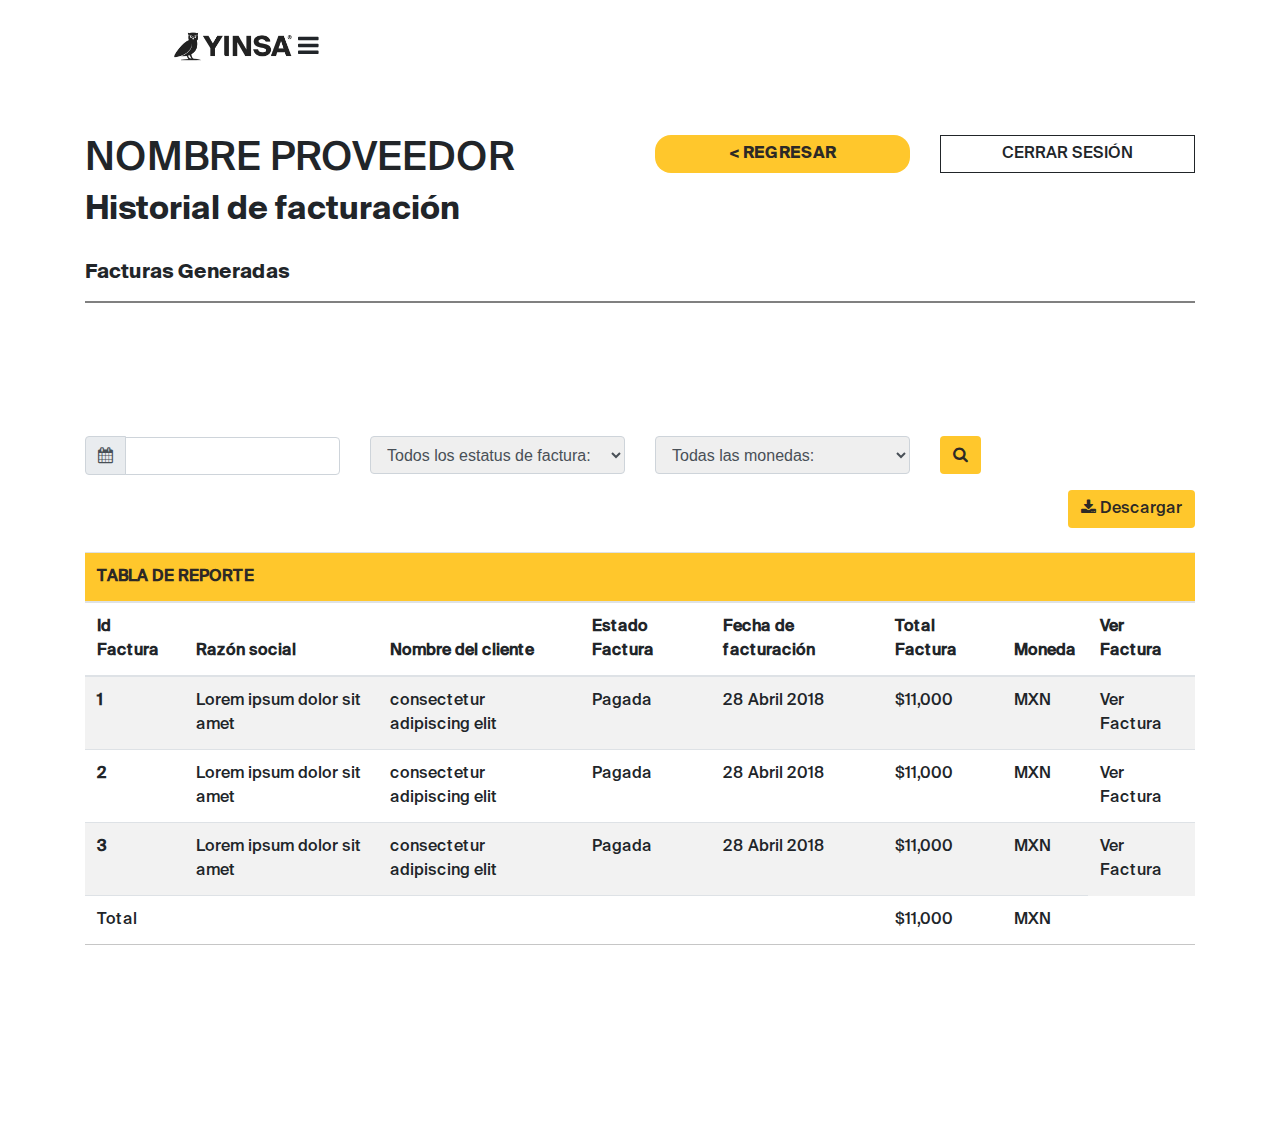
<file: historial-facturacion.html>
<!DOCTYPE html>
<html>
<head>
	<meta charset="utf-8">
	<meta content="width=device-width, initial-scale=1.0" name="viewport">

	<title>YINSA</title>

	<!-- CSS -->
	<link href="css/bootstrap/bootstrap.min.css" rel="stylesheet">
	<link rel="stylesheet" href="css/font-awesome/font-awesome.min.css">
	<link href="css/icofont/icofont.min.css" rel="stylesheet">
	<link href="css/datepicker/datepicker.css" rel="stylesheet">
	<link href="css/fuentes.css" rel="stylesheet">
	<link href="css/default.css" rel="stylesheet">
</head>
<body>

	<!-- Header -->
	<header id="header">
		<div class="container d-flex align-items-center">
			
			<div class="row">
      			<div class="col-lg-5 col-md-5">
      				<a href="home.html" class="logo mr-auto">
      					<img id="img-n" src="img/YINSA_WEB_Logo.png" alt="">
      				</a>
      			</div>
      			<div class="col-lg-7 col-md-7">
      				<button type="button" id="sidebarCollapse" class="btn btn-sidebar">
              			<i class="fa fa-bars"></i>
              			<span class="sr-only">Toggle Menu</span>
            		</button>
      			</div>
      		</div>

	        <nav class="nav-menu d-none d-lg-block ocultar">
        		<ul id="ul-nav">
          			<li><a href="#nosotros">Nosotros</a></li>
          			<li><a href="#productos">Productos</a></li>
          			<li><a href="#hazlo-tu-mismo">Házlo tu mismo</a></li>
          			<li><a href="#expertos">Qué dicen los expertos</a></li>
          			<li><a href="#contacto">Contacto</a></li>
          			<li><a href="#cotizar">Cotizar</a></li>
          			<div class="dropdown show">
  						<a id="btn-toggle" class="btn dropdown-toggle" href="#" role="button" id="dropdownMenuLink" data-toggle="dropdown" aria-haspopup="true" aria-expanded="false">ACCESO</a>

  						<div class="dropdown-menu" aria-labelledby="dropdownMenuLink">
    						<a class="dropdown-item" href="#">Acceso Cliente</a>
    						<a class="dropdown-item" href="#">Acceso Proveedor</a>
    						<a class="dropdown-item" href="#">Acceso Colaborador</a>
  						</div>
					</div>
        		</ul>
      		</nav>
		</div>
	</header>

	<!-- Encabezado -->
	<section id="encabezado">
		<div class="container content">
			<div class="row">
				<div class="col-lg-6 col-md-6 col-12">
					<h1>NOMBRE PROVEEDOR</h1>
					<h2>Historial de facturación</h2>
				</div>
				<div class="col-lg-6 col-md-6 col-12">
					<div class="row">
						<div class="col-lg-6 col-md-6 col-12 mb-2">
							<a href="" class="btn btn-default-y">&lt; REGRESAR</a>
						</div>
						<div class="col-lg-6 col-md-6 col-12">
							<a href="" class="btn btn-default">CERRAR SESIÓN</a>
						</div>
					</div>
				</div>
				<div class="col-lg-12 col-12 pt-4">
					<div>
						<h5>Facturas Generadas</h5>
					</div>
					<hr>
				</div>
			</div>
		</div>
	</section>

	<div id="main" class="wrapper">
		
		<!-- sidebar -->
		<nav id="sidebar" class="active">
			<div id="div-sidebar" class="p-4">
				<ul class="list-unstyled components mb-5">
					<li><a href="#nosotros">Nosotros</a></li>
          			<li><a href="#productos">Productos</a></li>
          			<li><a href="#hazlo-tu-mismo">Házlo tu mismo</a></li>
          			<li><a href="#expertos">Qué dicen los expertos</a></li>
          			<li><a href="#contacto">Contacto</a></li>
          			<li><a href="#cotizar">Cotizar</a></li>
          			<div class="dropdown show">
  						<a id="btn-toggle" class="btn dropdown-toggle" href="#" role="button" id="dropdownMenuLink" data-toggle="dropdown" aria-haspopup="true" aria-expanded="false">ACCESO</a>

  						<div class="dropdown-menu" aria-labelledby="dropdownMenuLink">
    						<a class="dropdown-item" href="#">Acceso Cliente</a>
    						<a class="dropdown-item" href="#">Acceso Proveedor</a>
    						<a class="dropdown-item" href="#">Acceso Colaborador</a>
  						</div>
					</div>
				</ul>
			</div>
		</nav>

		<section id="filtros">
			<div class="container">
				<div class="row">
					<div class="col-lg-3 col-md-6 col-12">
      					<div class="input-group mb-2">
        					<div class="input-group-prepend">
          						<div class="input-group-text"><i class="fa fa-calendar"></i></div>
        					</div>
        				<input class="form-control datepicker">
						</div>
					</div>
					<div class="form-group col-lg-3 col-md-6 col-12">
						<select class="form-control background-g"><option>Todos los estatus de factura:</option></select>
					</div>
					<div class="form-group col-lg-3 col-md-6 col-12">
						<select class="form-control background-g"><option>Todas las monedas:</option></select>
					</div>
					<div class="col-lg-3 col-md-6 col-12">
						<button class="btn btn-y"><span class="fa fa-search"></span></button>
					</div>
				</div>
			</div>
		</section>

		<section id="tabla">
			<div class="container mb-5">
				<div class="row">
					<div class="col-lg-12">
						<div class="text-right">
							<button class="btn btn-y"><i class="fa fa-download"></i> Descargar</button>
						</div>
						<div id="tabla" class="pt-4">
							<table class="table table-striped table-responsive">
								<thead>
									<tr class="table-title">
										<th colspan="8">TABLA DE REPORTE</th>
									</tr>
								    <tr>
								      <th scope="col">Id Factura</th>
								      <th scope="col">Razón social</th>
								      <th scope="col">Nombre del cliente</th>
								      <th scope="col">Estado Factura</th>
								      <th scope="col">Fecha de facturación</th>
								      <th scope="col">Total Factura</th>
								      <th scope="col">Moneda</th>
								      <th scope="col">Ver Factura</th>
								    </tr>
								</thead>
								<tbody>
								    <tr>
								      <th scope="row">1</th>
								      <td>Lorem ipsum dolor sit amet</td>
								      <td>consectetur adipiscing elit</td>
								      <td>Pagada</td>
								      <td>28 Abril 2018</td>
								      <td>$11,000</td>
								      <td>MXN</td>
								      <td>Ver Factura</td>
								    </tr>
								    <tr>
								      <th scope="row">2</th>
								      <td>Lorem ipsum dolor sit amet</td>
								      <td>consectetur adipiscing elit</td>
								      <td>Pagada</td>
								      <td>28 Abril 2018</td>
								      <td>$11,000</td>
								      <td>MXN</td>
								      <td>Ver Factura</td>
								    </tr>
								    <tr>
								      <th scope="row">3</th>
								      <td>Lorem ipsum dolor sit amet</td>
								      <td>consectetur adipiscing elit</td>
								      <td>Pagada</td>
								      <td>28 Abril 2018</td>
								      <td>$11,000</td>
								      <td>MXN</td>
								      <td>Ver Factura</td>
								    </tr>
								</tbody>
								<tfoot>
									<tr>
										<td colspan="5">Total</td>
										<td>$11,000</td>
										<td>MXN</td>
									</tr>
								</tfoot>
							</table>
						</div>
					</div>
				</div>
			</div>
		</section>

	</div>

	<!-- JS -->
	<script src="js/jquery/jquery.min.js"></script>
	<script src="js/bootstrap/bootstrap.bundle.min.js"></script>
	<script src="js/jquery.easing/jquery.easing.min.js"></script>
	<script src="js/datepicker/bootstrap-datepicker.js"></script>
	<script src="js/datepicker/bootstrap-datepicker.es.js"></script>
	<script src="js/default.js"></script>

	<script type="text/javascript">
		$(document).ready(function(){
    		$('.datepicker').datepicker({
        		format: "dd/mm/yyyy",
        		language: "es",
        		autoclose: true
    		});
		});
	</script>

</body>
</html>
</file>
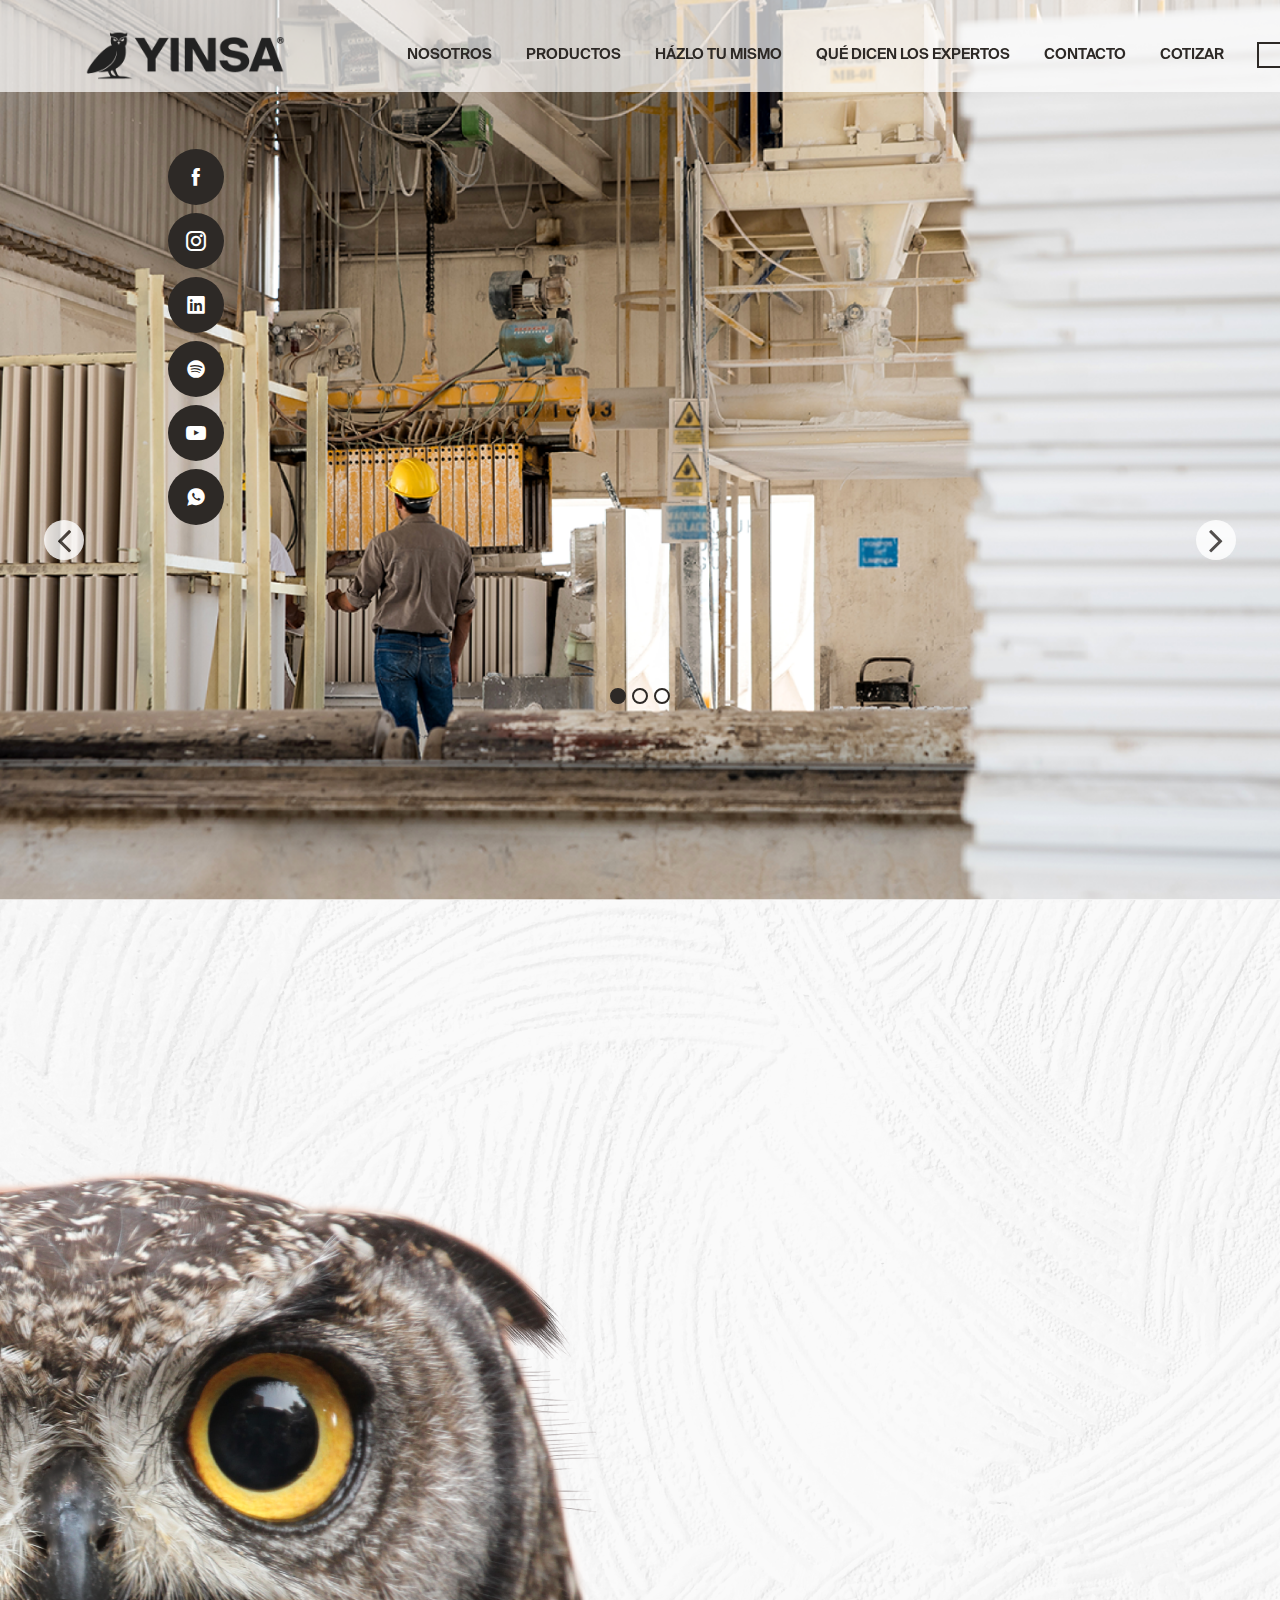
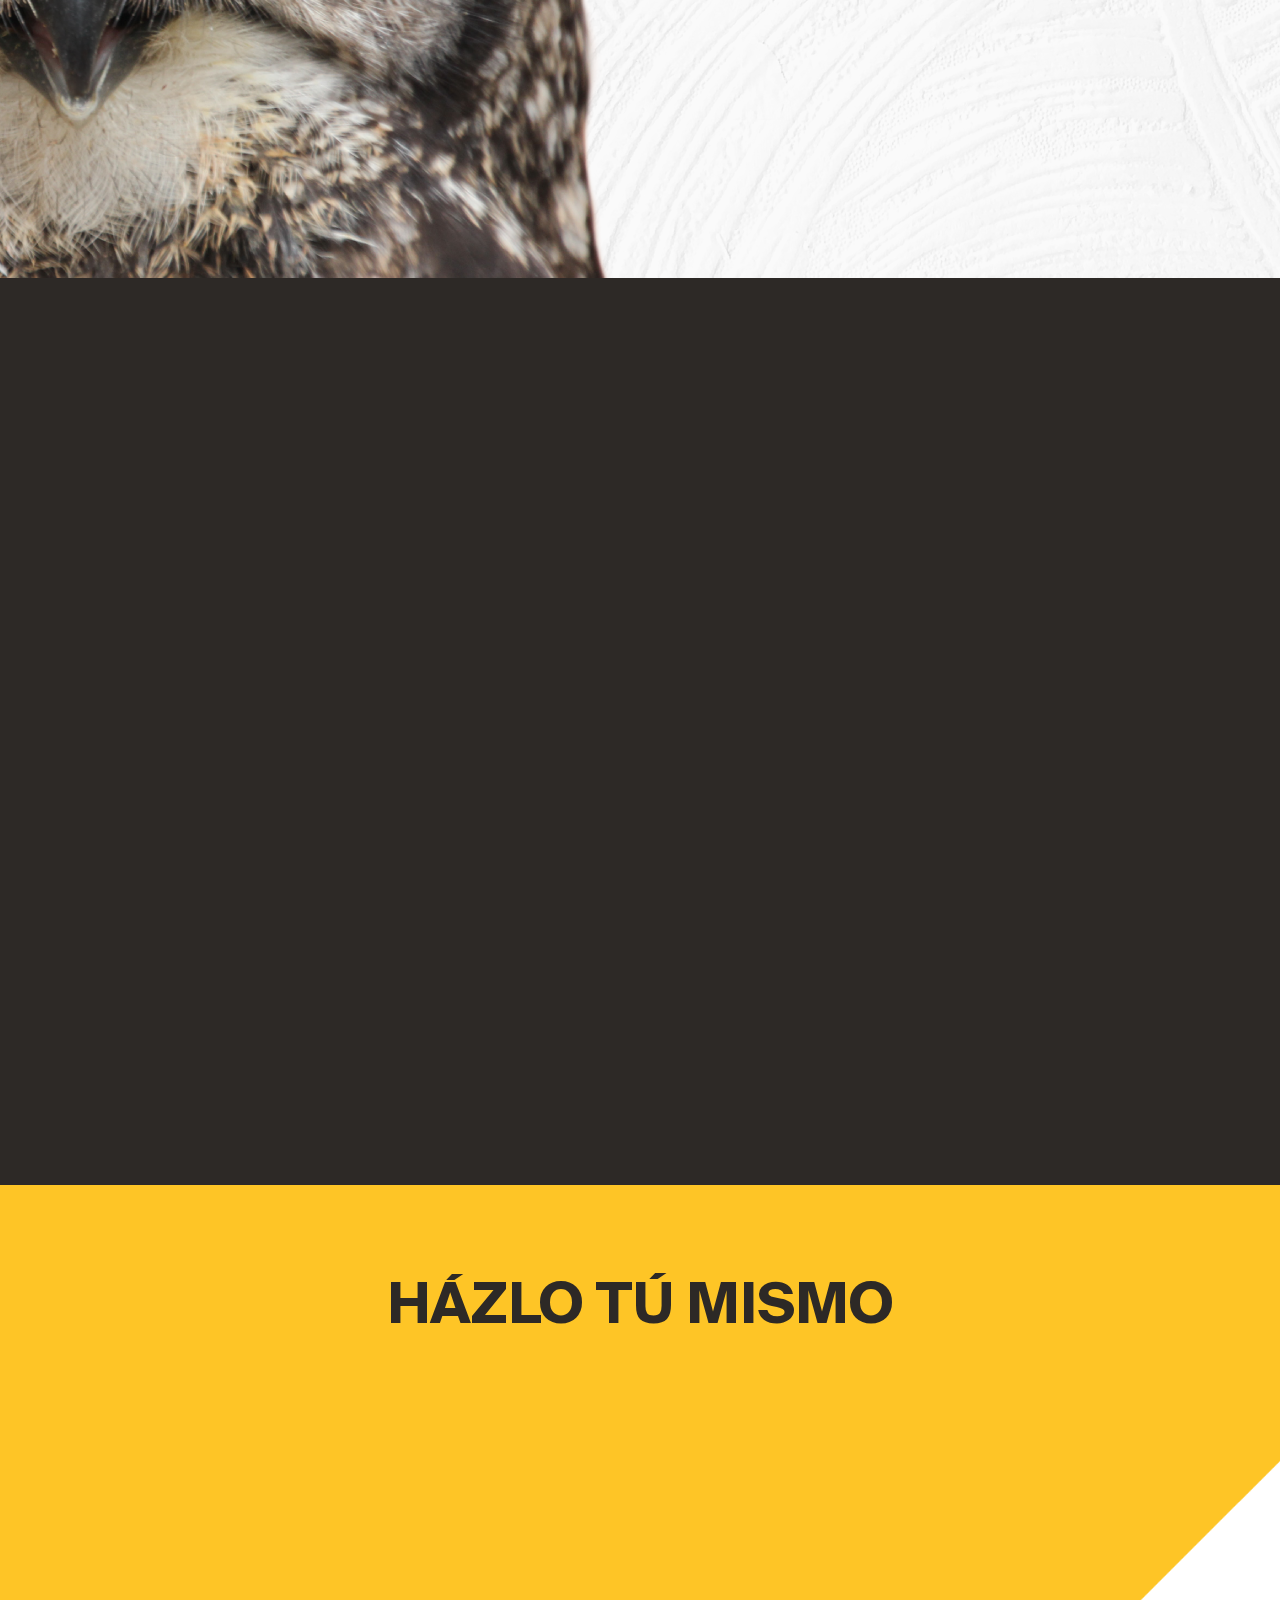
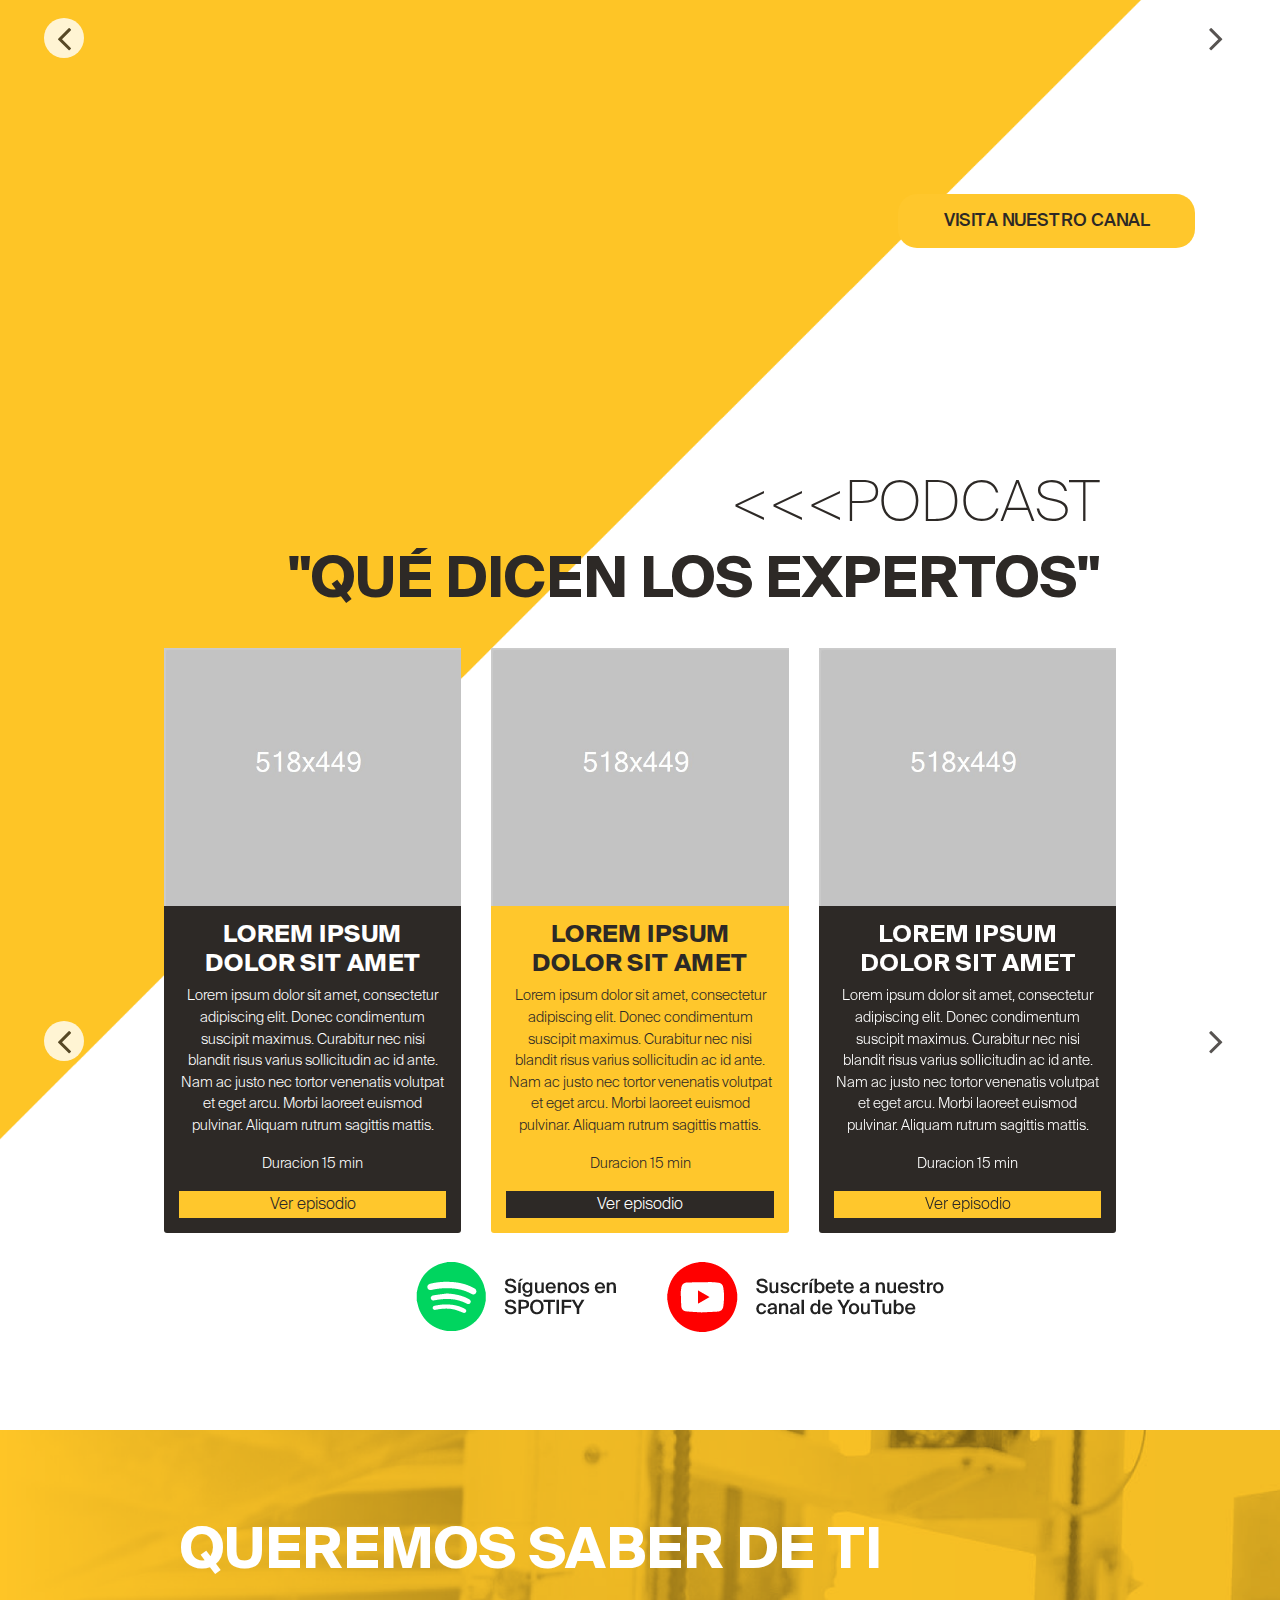
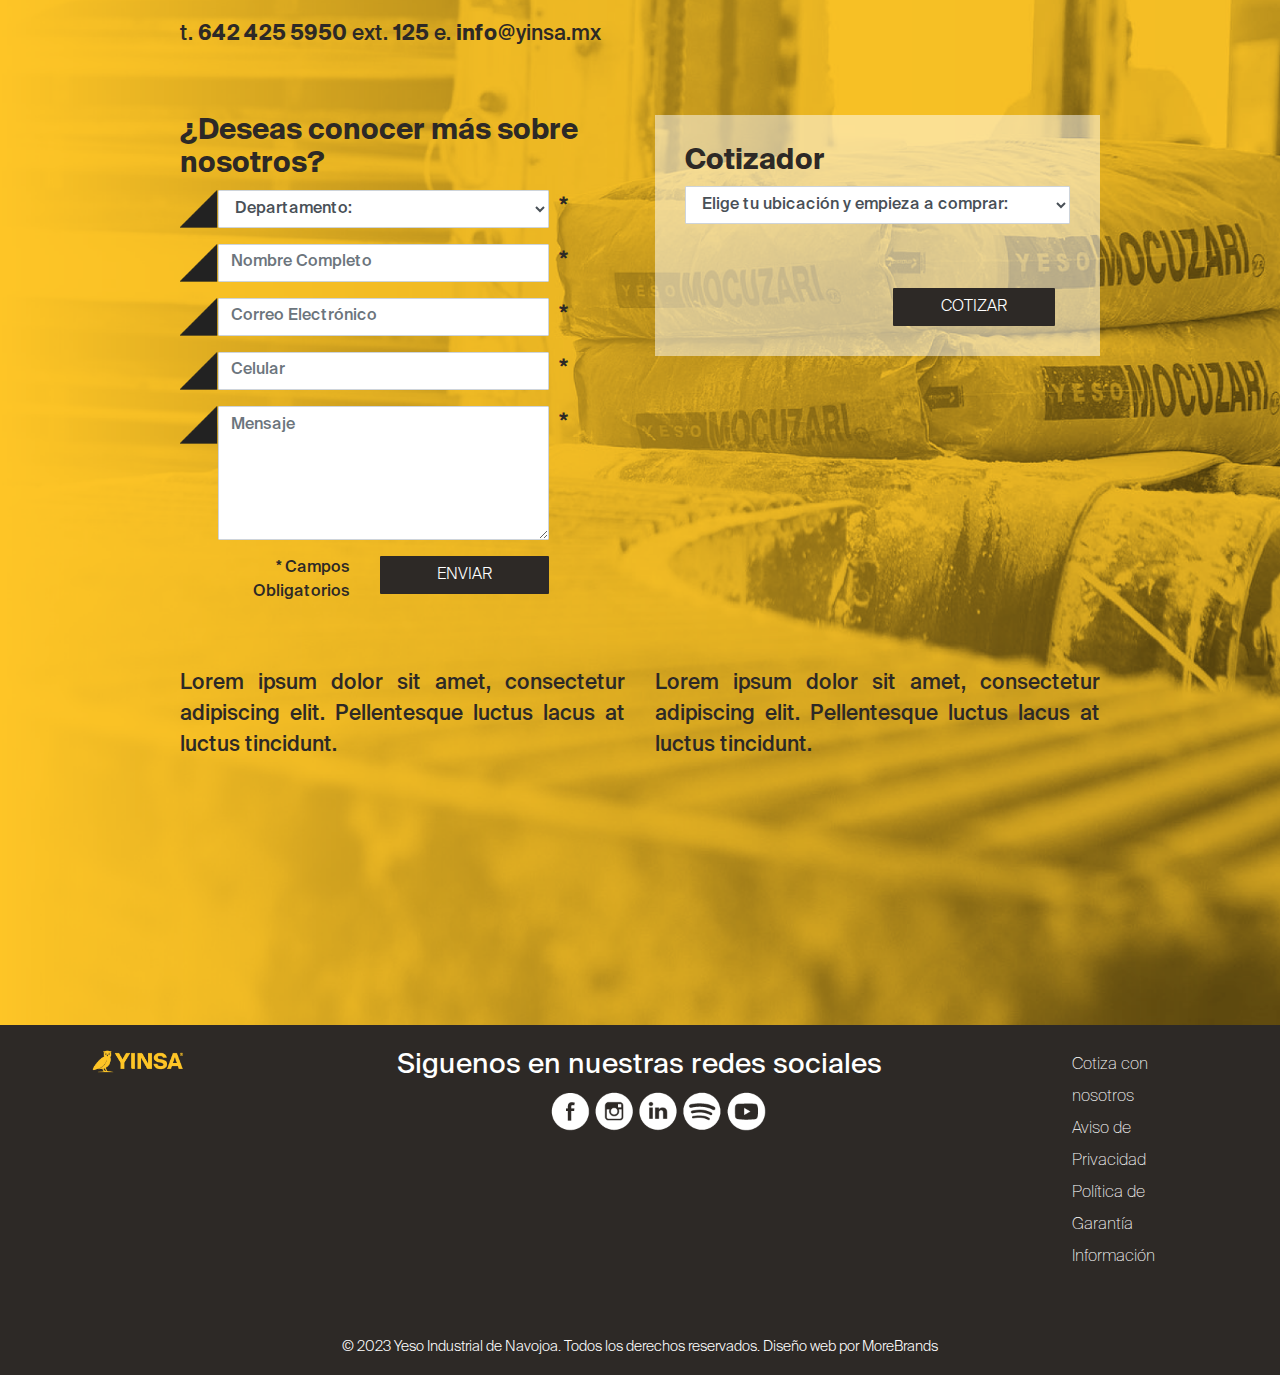
<file: home.html>
<!DOCTYPE html>
<html>
<head>
	<meta charset="utf-8">
	<meta content="width=device-width, initial-scale=1.0" name="viewport">

	<title>YINSA</title>

	<!-- CSS -->
	<link href="css/bootstrap/bootstrap.min.css" rel="stylesheet">
	<link href="css/animate.css/animate.min.css" rel="stylesheet">
	<link rel="stylesheet" href="css/font-awesome/font-awesome.min.css">
	<link href="css/icofont/icofont.min.css" rel="stylesheet">
	<link href="css/owl.carousel/owl.carousel.min.css" rel="stylesheet">
	<link href="css/aos/aos.css" rel="stylesheet">
	<link href="css/fuentes.css" rel="stylesheet">
	<link href="css/home.css" rel="stylesheet">
</head>
<body>

	<!-- Header -->
	<header id="header">
		<div class="container d-flex align-items-center">

      		<!-- <h1 class="logo mr-auto"><a href="index.html"><span>.</span></a></h1> -->

      		<div class="row">
      			<div class="col-lg-8 col-md-8">
      				<a href="home.html" class="logo mr-auto">
      					<img id="img-n" src="img/YINSA_WEB_Logo.png" alt="">
      					<img id="img-y" src="img/YINSA_WEB_Logo_y.png" alt="">
      				</a>
      			</div>
      			<div class="col-lg-4 col-md-4">
      				<button type="button" id="sidebarCollapse" class="btn btn-sidebar">
              			<i class="fa fa-bars"></i>
              			<span class="sr-only">Toggle Menu</span>
            		</button>
      			</div>
      		</div>
      
      		<!-- <a href="home.html" class="logo mr-auto">
      			<img id="img-n" src="img/YINSA_WEB_Logo.png" alt="">
      			<img id="img-y" src="img/YINSA_WEB_Logo_y.png" alt="">
      		</a> -->

      		<!-- <button type="button" id="sidebarCollapse" class="btn btn-sidebar">
              	<i class="fa fa-bars"></i>
              	<span class="sr-only">Toggle Menu</span>
            </button> -->

           	<!--<button class="btn btn-dark d-inline-block d-lg-none ml-auto" type="button" data-toggle="collapse" data-target="#navbarSupportedContent" aria-controls="navbarSupportedContent" aria-expanded="false" aria-label="Toggle navigation">
	                <i class="fa fa-bars"></i>
            	</button>-->

	      		<nav class="nav-menu d-none d-lg-block">
        			<ul id="ul-nav">
	          			<li><a href="#nosotros">Nosotros</a></li>
	          			<li><a href="#productos">Productos</a></li>
	          			<li><a href="#hazlo-tu-mismo">Házlo tu mismo</a></li>
	          			<li><a href="#expertos">Qué dicen los expertos</a></li>
	          			<li><a href="#contacto">Contacto</a></li>
	          			<li><a href="#cotizar">Cotizar</a></li>
	          			<div class="dropdown show">
  							<a id="btn-toggle" class="btn dropdown-toggle" href="#" role="button" id="dropdownMenuLink" data-toggle="dropdown" aria-haspopup="true" aria-expanded="false">ACCESO</a>

  							<div class="dropdown-menu" aria-labelledby="dropdownMenuLink">
    							<a class="dropdown-item" href="#">Acceso Cliente</a>
    							<a class="dropdown-item" href="#">Acceso Proveedor</a>
    							<a class="dropdown-item" href="#">Acceso Colaborador</a>
  							</div>
						</div>
        			</ul>
	      		</nav>

    		</div>
	</header>

	<!-- Portada -->
	<section id="portada">
			<div class="portada-container">
				<div id="portadaCarousel" class="carousel slide carousel-fade" data-ride="carousel">
					
					<ol class="carousel-indicators" id="portada-carousel-indicators"></ol>

					<div class="carousel-inner" role="listbox">
						
						<!-- Slide 1 -->
				          <div class="carousel-item active" style="background: url(img/YINSA_WEB_SLIDESHOW1.png)">
				            <div class="carousel-container">
				              <div class="carousel-content">
				              	<nav class="nav-redes">
					                <ul>
					                    <li><a href=""><i class="icofont-facebook"></i> <span>Facebook</span></a></li>
					                    <li><a href=""><i class="icofont-instagram"></i> <span>Instagram</span></a></li>
					                    <li><a href=""><i class="icofont-linkedin"></i> <span>Linkedin</span></a></li>
					                    <li><a href=""><i class="icofont-spotify"></i> <span>Spotify</span></a></li>
					                    <li><a href=""><i class="icofont-youtube-play"></i> <span>YouTube</span></a></li>
					                    <li class="whatsapp"><a href=""><i class="icofont-whatsapp"></i> <span>Whatsapp</span></a></li>
					                </ul>
            					</nav>
				              </div>
				            </div>
				          </div>

				          <!-- Slide 2 -->
				          <div class="carousel-item" style="background: url(img/YINSA_WEB_SLIDESHOW2.png)">
				            <div class="carousel-container">
				              <div class="carousel-content">
				                <nav class="nav-redes">
					                <ul>
					                    <li><a href=""><i class="icofont-facebook"></i> <span>Facebook</span></a></li>
					                    <li><a href=""><i class="icofont-instagram"></i> <span>Instagram</span></a></li>
					                    <li><a href=""><i class="icofont-linkedin"></i> <span>Linkedin</span></a></li>
					                    <li><a href=""><i class="icofont-spotify"></i> <span>Spotify</span></a></li>
					                    <li><a href=""><i class="icofont-youtube-play"></i> <span>YouTube</span></a></li>
					                    <li class="whatsapp"><a href=""><i class="icofont-whatsapp"></i> <span>Whatsapp</span></a></li>
					                </ul>
            					</nav>
				              </div>
				            </div>
				          </div>

				          <!-- Slide 3 -->
				          <div class="carousel-item" style="background: url(img/YINSA_WEB_SLIDESHOW3.png)">
				            <div class="carousel-container">
				              <div class="carousel-content">
				                <nav class="nav-redes">
					                <ul>
					                    <li><a href=""><i class="icofont-facebook"></i> <span>Facebook</span></a></li>
					                    <li><a href=""><i class="icofont-instagram"></i> <span>Instagram</span></a></li>
					                    <li><a href=""><i class="icofont-linkedin"></i> <span>Linkedin</span></a></li>
					                    <li><a href=""><i class="icofont-spotify"></i> <span>Spotify</span></a></li>
					                    <li><a href=""><i class="icofont-youtube-play"></i> <span>YouTube</span></a></li>
					                    <li class="whatsapp"><a href=""><i class="icofont-whatsapp"></i> <span>Whatsapp</span></a></li>
					                </ul>
            					</nav>
				              </div>
				            </div>
				          </div>

					</div>

					<a class="carousel-control-prev" href="#portadaCarousel" role="button" data-slide="prev">
				        <span class="carousel-control-prev-icon fa fa-angle-left" aria-hidden="true"></span>
				        <span class="sr-only">Previous</span>
				    </a>

				    <a class="carousel-control-next" href="#portadaCarousel" role="button" data-slide="next">
				        <span class="carousel-control-next-icon fa fa-angle-right" aria-hidden="true"></span>
				        <span class="sr-only">Next</span> 
				    </a> 
				</div>
			</div>
	</section>

	<div id="main" class="wrapper">

		<nav id="sidebar" class="active">
			<div id="div-sidebar" class="p-4">
				<ul class="list-unstyled components mb-5">
					<li><a href="#nosotros">Nosotros</a></li>
          			<li><a href="#productos">Productos</a></li>
          			<li><a href="#hazlo-tu-mismo">Házlo tu mismo</a></li>
          			<li><a href="#expertos">Qué dicen los expertos</a></li>
          			<li><a href="#contacto">Contacto</a></li>
          			<li><a href="#cotizar">Cotizar</a></li>
          			<div class="dropdown show">
  						<a id="btn-toggle" class="btn dropdown-toggle" href="#" role="button" id="dropdownMenuLink" data-toggle="dropdown" aria-haspopup="true" aria-expanded="false">ACCESO</a>

  						<div class="dropdown-menu" aria-labelledby="dropdownMenuLink">
    						<a class="dropdown-item" href="#">Acceso Cliente</a>
    						<a class="dropdown-item" href="#">Acceso Proveedor</a>
    						<a class="dropdown-item" href="#">Acceso Colaborador</a>
  						</div>
					</div>
				</ul>
			</div>
		</nav>

		<!-- Nosotros -->
		<section id="nosotros" class="nosotros">
      		<div class="container" data-aos="fade-up">
        		<div class="row content">
          			<div class="col-lg-6" data-aos="fade-up"></div>
          			<div class="col-lg-6 pt-4 pt-lg-0" data-aos="fade-up">
          				<h1>somos YINSA</h1>
           				<p>Una empresa <span>vanguardista y comprometida</span> 
							con la mejora del desempeño de nuestros clientes.
							Desde 1982 hemos ofrecido soluciones rentables a la 
							<span>INDUSTRIA AGRÍCOLA Y DE LA CONSTRUCCIÓN,</span>
							gracias a nuestros productos y sistemas.</p>
            			<p>Nuestra experiecia y máxima tecnología, nos permite 
							explotar y procesar yeso y sus derivados, de nuestros
							propios dépositos, ofreciéndole a usted, un producto 
							de la más alta calidad y, llegar así al mercado nacional
							e internacional.</p>
						<div id="div-nosotros"><a id="btn-nosotros" href="#">VER MÁS</a></div>
          			</div>
        		</div>
      		</div>
   		</section>
		
		<!-- Productos -->
		<section id="productos" class="productos">
      		<div class="container pt-5" data-aos="zoom-in">
        			<div class="section-title">
          			<h1>PRODUCTOS</h1>
        			</div>
      		</div>

      		<div class="container-fluid">

        			<div class="row justify-content-center" data-aos="zoom-in" data-aos-delay="100">
        				
        				<div id="list-productos" class="col-lg-4">
        					<ul>
        						<li>YESO</li>
        						<li>PREMEZCLAS</li>
        						<li>YESO AGRÍCOLA</li>
        						<li>MUROBLOCK</li>
        					</ul>
        				</div>

        				<div class="col-lg-6">
        					<div class="owl-controls mb-5">
          						<button class="owl-prev">&#8249;</button>
          						<button class="owl-next">&#8250;</button>
        					</div>
        					<div class="owl-carousel">
	          						<div class="item active-b">
	            						<img src="img/YINSA_WEB_PRODUCTOS_Adhesivos.png" alt="Imagen 1">
	          						</div>
	          						<div class="item">
	            						<img src="img/YINSA_WEB_PRODUCTOS_Basecoat.png" alt="Imagen 2">
	          						</div>
	          						<div class="item">
	            						<img src="img/YINSA_WEB_PRODUCTOS_Estucos.png" alt="Imagen 3">
	          						</div>
	          						<div class="item">
	            						<img src="img/YINSA_WEB_PRODUCTOS_Morteros.png" alt="Imagen 4">
	          						</div>
	          						<div class="item">
	            						<img src="img/YINSA_WEB_PRODUCTOS_Muroblock.png" alt="Imagen 5">
	          						</div>
	          						<div class="item">
	            						<img src="img/YINSA_WEB_PRODUCTOS_Premezclas.png" alt="Imagen 6">
	          						</div>
	          						<div class="item">
	            						<img src="img/YINSA_WEB_PRODUCTOS_YesoCalcinado.png" alt="Imagen 7">
	          						</div>
        					</div>
      					</div>
    		</section>

    		<!-- Hazlo tu mismo -->
    		<section id="hazlo-tu-mismo">
    			<div class="hazlo-container">
    				<div id="hazlo-titulo">
    					<h1>HÁZLO TÚ MISMO</h1>
    				</div>

				<div id="hazloCarousel" class="carousel slide carousel-fade" data-ride="carousel" data-interval="false">
					
					<!--<ol class="carousel-indicators" id="hazlo-carousel-indicators"></ol>-->

					<div class="carousel-inner" role="listbox">
						
						<!-- Slide 1 -->
				          <div class="carousel-item active">
				          	<div class="carousel-container">
				              		<div class="carousel-content">
				              			<div class="row">
				              				<div class="col-lg-4 col-md-6 col-12 hazlo-item mt-4 item-right">
				              					<iframe width="306" height="174" src="https://www.youtube.com/embed/nooXJJsg1vc" title="Aplicación de Yeso Agrícola en Campo - SoluGyp" frameborder="0" allow="accelerometer; autoplay; clipboard-write; encrypted-media; gyroscope; picture-in-picture; web-share" allowfullscreen></iframe>
				              				</div>
				              				<div class="col-lg-4 col-md-6 col-12 hazlo-item mt-4 item-center">
				              					<iframe width="306" height="174" src="https://www.youtube.com/embed/l0tlDJaR3i4" title="Aplicación de Mortero - MorterMax" frameborder="0" allow="accelerometer; autoplay; clipboard-write; encrypted-media; gyroscope; picture-in-picture; web-share" allowfullscreen></iframe>
				              				</div>
				              				<div class="col-lg-4 col-md-6 col-12 hazlo-item mt-4 item-left">
				              					<iframe width="306" height="174" src="https://www.youtube.com/embed/0cMAz80PByc" title="Aplicación de Yeso Proyectable - Yinsa" frameborder="0" allow="accelerometer; autoplay; clipboard-write; encrypted-media; gyroscope; picture-in-picture; web-share" allowfullscreen></iframe>
				              				</div>
				              				<div class="col-lg-4 col-md-6 col-12 hazlo-item mt-4 item-right">
				              					<iframe width="306" height="174" src="https://www.youtube.com/embed/G1kPbPmBLCc" title="Aplicación de Textura sobre Mortero - TextuMax" frameborder="0" allow="accelerometer; autoplay; clipboard-write; encrypted-media; gyroscope; picture-in-picture; web-share" allowfullscreen></iframe>
				              				</div>
				              				<div class="col-lg-4 col-md-6 col-12 hazlo-item mt-4 item-center">
				              					<iframe width="306" height="174" src="https://www.youtube.com/embed/Bo1NGSPRe2A" title="Aplicación de Yeso Agrícola - SoluGyp AE100" frameborder="0" allow="accelerometer; autoplay; clipboard-write; encrypted-media; gyroscope; picture-in-picture; web-share" allowfullscreen></iframe>
				              				</div>
				              				<div class="col-lg-4 col-md-6 col-12 hazlo-item mt-4 item-left">
				              					<iframe width="306" height="174" src="https://www.youtube.com/embed/uywjjo61RC0" title="Aplicacion en Panel" frameborder="0" allow="accelerometer; autoplay; clipboard-write; encrypted-media; gyroscope; picture-in-picture; web-share" allowfullscreen></iframe>
				              				</div>
				              			</div>
				              		</div>
				            	</div>
				          </div>

				          <!-- Slide 2 -->
				          <div class="carousel-item">
				          	<div class="carousel-container">
				              		<div class="carousel-content">
				                		<div class="row">
				                			<div class="col-lg-4 col-md-6 hazlo-item mt-4 item-right">
				                				<iframe width="306" height="174" src="https://www.youtube.com/embed/Axfb-Gd6ZL8" title="Aplicación de Yeso" frameborder="0" allow="accelerometer; autoplay; clipboard-write; encrypted-media; gyroscope; picture-in-picture; web-share" allowfullscreen></iframe>
				                			</div>
				                		</div>
				              		</div>
				            	</div>
				          </div>

				         <!-- Slide 3 -->
				         <!-- <div class="carousel-item">
				            <div class="carousel-container">
				              <div class="carousel-content">
				                
				              </div>
				            </div>
				          </div>-->

					</div>

					<a class="carousel-control-prev" href="#hazloCarousel" role="button" data-slide="prev">
				        <span class="carousel-control-prev-icon fa fa-angle-left" aria-hidden="true"></span>
				        <span class="sr-only">Previous</span>
				    </a>

				    <a class="carousel-control-next" href="#hazloCarousel" role="button" data-slide="next">
				        <span class="carousel-control-next-icon fa fa-angle-right" aria-hidden="true"></span>
				        <span class="sr-only">Next</span> 
				    </a> 
				</div>
				
				<div id="hazlo-btn" class="container pt-5">
					<a href="https://www.youtube.com/@yinsavideos610">VISITA NUESTRO CANAL</a>
				</div>
			</div>

			<!-- Expertos -->
			<section id="expertos">
    				<div id="content-expertos" class="content">
    					<h1 id="h1-podcast">&lt;&lt;&lt;PODCAST</h1>
    					<h1>"QUÉ DICEN LOS EXPERTOS"</h1>
    				</div>
    				<div class="pt-4">
    				
    					<div id="podcastCarousel" class="carousel slide carousel-fade" data-ride="carousel" data-interval="false">
    						<div class="carousel-inner" role="listbox">
    					 
    					 	<!-- Slide 1 -->
				         		<div class="carousel-item active">
				            		<div class="carousel-container">
				              			<div class="carousel-content">
				              				<div class="row justify-content-center">
				              				
				              					<div class="col-lg-3 col-md-6">
				              						<div class="member">
				              							<div class="pic">
				              								<img src="img/img-ejemplo.jpg" alt="">
				              							</div>
				              							<div class="details-n">
				              								<h4>Lorem ipsum dolor sit amet</h4>
				              								<p>Lorem ipsum dolor sit amet, consectetur adipiscing elit. Donec condimentum suscipit maximus. Curabitur nec nisi blandit risus varius sollicitudin ac id ante. Nam ac justo nec tortor venenatis volutpat et eget arcu. Morbi laoreet euismod pulvinar. Aliquam rutrum sagittis mattis.</p>
				              								<p>Duracion 15 min</p>
				              								<div class="ver-btn">
				              									<a class="ver-btn-y" href="">Ver episodio</a>
				              								</div>
				              							</div>
				              						</div>
				              					</div>

				              					<div class="col-lg-3 col-md-6">
				              						<div class="member">
				              							<div class="pic">
				              								<img src="img/img-ejemplo.jpg" alt="">
				              							</div>
				              							<div class="details-y">
				              								<h4>Lorem ipsum dolor sit amet</h4>
				              								<p>Lorem ipsum dolor sit amet, consectetur adipiscing elit. Donec condimentum suscipit maximus. Curabitur nec nisi blandit risus varius sollicitudin ac id ante. Nam ac justo nec tortor venenatis volutpat et eget arcu. Morbi laoreet euismod pulvinar. Aliquam rutrum sagittis mattis.</p>
				              								<p>Duracion 15 min</p>
				              								<div class="ver-btn">
				              									<a class="ver-btn-n" href="">Ver episodio</a>
				              								</div>
				              							</div>
				              						</div>
				              					</div>

				              					<div class="col-lg-3 col-md-6">
				              						<div class="member">
				              							<div class="pic">
				              								<img src="img/img-ejemplo.jpg" alt="">
				              							</div>
				              							<div class="details-n">
				              								<h4>Lorem ipsum dolor sit amet</h4>
				              								<p>Lorem ipsum dolor sit amet, consectetur adipiscing elit. Donec condimentum suscipit maximus. Curabitur nec nisi blandit risus varius sollicitudin ac id ante. Nam ac justo nec tortor venenatis volutpat et eget arcu. Morbi laoreet euismod pulvinar. Aliquam rutrum sagittis mattis.</p>
				              								<p>Duracion 15 min</p>
				              								<div class="ver-btn">
				              									<a class="ver-btn-y" href="">Ver episodio</a>
				              								</div>
				              							</div>
				              						</div>
				              					</div>
				              				</div>
				              			</div>
				            		</div>
				          	</div>

				      	<!-- Slide 2 -->
				      		<div class="carousel-item">
				      			<div class="carousel-container">
				      				<div class="carousel-content">
				      					<div class="row justify-content-center">
				      				
				      						<div class="col-lg-3 col-md-6">
				              						<div class="member">
				              							<div class="pic">
				              								<img src="img/img-ejemplo.jpg" alt="">
				              							</div>
				              							<div class="details-y">
				              								<h4>Lorem ipsum dolor sit amet</h4>
				              								<p>Lorem ipsum dolor sit amet, consectetur adipiscing elit. Donec condimentum suscipit maximus. Curabitur nec nisi blandit risus varius sollicitudin ac id ante. Nam ac justo nec tortor venenatis volutpat et eget arcu. Morbi laoreet euismod pulvinar. Aliquam rutrum sagittis mattis.</p>
				              								<p>Duracion 15 min</p>
				              								<div class="ver-btn">
					              								<a class="ver-btn-n" href="">Ver episodio</a>
				              								</div>
				              							</div>
				              						</div>
				              					</div>

				      					</div>
				      				</div>
				      			</div>
				      		</div>

				          	<a class="carousel-control-prev" href="#podcastCarousel" role="button" data-slide="prev">
				        			<span class="carousel-control-prev-icon fa fa-angle-left" aria-hidden="true"></span>
				        			<span class="sr-only">Previous</span>
				    			</a>

				    			<a class="carousel-control-next" href="#podcastCarousel" role="button" data-slide="next">
				        			<span class="carousel-control-next-icon fa fa-angle-right" aria-hidden="true"></span>
				        			<span class="sr-only">Next</span> 
				    			</a> 

    						</div>
    					</div>
    					<div class="row">
    						<div class="col-lg-6 col-md-6 col-12">
    							<div class="text-right">
    								<img src="img/YINSA_WEB_Podcast_Spotify.png">
    							</div>
    						</div>
    						<div class="col-lg-6 col-md-6 col-12">
    							<div class="text-left">
    								<img src="img/YINSA_WEB_Podcast_YouTube.png">
    							</div>
    						</div>
    					</div>
    				</div>
    			</section>
    		</section>

    		<!-- Contacto y cotizar -->
    		<section id="contacto">
    			<div class="content">
    				<h1>QUEREMOS SABER DE TI</h1>
    				<div class="pt-4">
    					<p>t. <span>642 425 5950</span> ext. <span>125</span> e. <span>info</span>@yinsa.mx </p>
    				</div>
    			</div>
    			<div class="content pt-5">
    				<div class="row">
    					
    					<!-- formulario -->
    					<div class="col-md-6">
    						<h3>¿Deseas conocer más sobre nosotros?</h3>
    						<div class="form">
    							<form method="post" role="form">
    								<div class="form-row">
    									<div class="form-group col-md-10 col-11">
    										<img class="form-decoration" src="img/form-decoration.png">
    										<select class="form-control"><option>Departamento:</option></select>
    									</div>
    									<div class="col-md-2 col-1"><span>*</span></div>

    									<div class="form-group col-md-10 col-11">
    										<img class="form-decoration" src="img/form-decoration.png">
    										<input type="text" name="name" class="form-control" id="name" placeholder="Nombre Completo" />
    									</div>
    									<div class="col-md-2 col-1"><span>*</span></div>

    									<div class="form-group col-md-10 col-11">
    										<img class="form-decoration" src="img/form-decoration.png">
    										<input type="email" name="email" class="form-control" id="email" placeholder="Correo Electrónico" />
    									</div>
    									<div class="col-md-2 col-1"><span>*</span></div>

    									<div class="form-group col-md-10 col-11">
    										<img class="form-decoration" src="img/form-decoration.png">
    										<input type="text" name="cel" class="form-control" id="cel" placeholder="Celular" />
    									</div>
    									<div class="col-md-2 col-1"><span>*</span></div>

    									<div class="form-group col-md-10 col-11">
    										<img class="form-decoration" src="img/form-decoration.png">
    										<textarea class="form-control" name="message" rows="5" placeholder="Mensaje"></textarea>
    									</div>
    									<div class="col-md-2 col-1"><span>*</span></div>

    									<div class="col-md-10 col-12">
    										<div class="row row-button">
    											<div class="col-lg-6 col-md-12 col-12 justify-content-end"><p id="campos-obligatorios">* Campos Obligatorios</p></div>
    											<div class="col-lg-6 col-md-12 col-12 justify-content-end"><button class="btn" type="submit">ENVIAR</button></div>
    										</div>
    									</div>
    								</div>	
    							</form>
    						</div>
    					</div>

    					<!-- cotizador -->
    					<div class="col-md-6">
    						<div id="cotizador">
    							<h3>Cotizador</h3>
    							<div class="form-row">
    								<div class="form-group col-md-12">
    									<select class="form-control"><option>Elige tu ubicación y empieza a comprar:</option></select>
    								</div>
    								<div id="cotizador-button" class="col-lg-12 justify-content-end">
    									<div class="row-button col-lg-6 col-md-12 pt-5">
    										<button class="btn" type="submit">COTIZAR</button>
    									</div>
    								</div>
    							</div>
    						</div>
    					</div>

    					<!-- maps -->
    					<div class="col-md-12 pt-5">
    						<div class="row">
    							
    							<div class="col-md-6 col-12">
    								<p>Lorem ipsum dolor sit amet, consectetur adipiscing elit. Pellentesque luctus lacus at luctus tincidunt.</p>
    								 <iframe class="mb-4 mb-lg-0" src="https://www.google.com/maps/embed?pb=!1m14!1m12!1m3!1d11947.936032149779!2d-109.4535467989342!3d27.088798156455553!2m3!1f0!2f0!3f0!3m2!1i1024!2i768!4f13.1!5e0!3m2!1ses-419!2smx!4v1679528480328!5m2!1ses-419!2smx" frameborder="0" style="border:0; width: 100%;" allowfullscreen></iframe>
    							</div>

    							<div id="div-iframe2" class="col-md-6 col-12">
    								<p>Lorem ipsum dolor sit amet, consectetur adipiscing elit. Pellentesque luctus lacus at luctus tincidunt.</p>
    								 <iframe class="mb-4 mb-lg-0" src="https://www.google.com/maps/embed?pb=!1m14!1m12!1m3!1d11947.936032149779!2d-109.4535467989342!3d27.088798156455553!2m3!1f0!2f0!3f0!3m2!1i1024!2i768!4f13.1!5e0!3m2!1ses-419!2smx!4v1679528480328!5m2!1ses-419!2smx" frameborder="0" style="border:0; width: 100%;" allowfullscreen></iframe>
    							</div>

    						</div>
    					</div>

    				</div>
    			</div>
    		</section>

			
	</div>

	<footer id="footer">
		<div class="content pt-4">
			<div class="row">
				<div id="div-img-footer" class="col-md-4 col-lg-2">
					<img id="img-footer" src="img/YINSA_WEB_Logo_y.png">
				</div>
				<div class="col-md-8 col-lg-8">
					<h3>Siguenos en nuestras redes sociales</h3>
					<div id="div-redes">
						<ul id="ul-redes">
							<li><a href=""><img class="img-redes" src="img/YINSA_WEB_Iconos_Facebook.png"></a></li>
							<li><a href=""><img class="img-redes" src="img/YINSA_WEB_Iconos_Instagram.png"></a></li>
							<li><a href=""><img class="img-redes" src="img/YINSA_WEB_Iconos_Linkedin.png"></a></li>
							<li><a href=""><img class="img-redes" src="img/YINSA_WEB_Iconos_Spotify.png"></a></li>
							<li><a href=""><img class="img-redes" src="img/YINSA_WEB_Iconos_YouTube.png"></a></li>
						</ul>
					</div>
				</div>
				<div id="div-links" class="col-md-12 col-lg-2">
					<ul>
						<li><a href="">Cotiza con nosotros</a></li>
						<li><a href="">Aviso de Privacidad</a></li>
						<li><a href="">Política de Garantía</a></li>
						<li><a href="">Información</a></li>
					</ul>
				</div>
				<div id="div-derechos" class="col-md-12 pt-5">
					<p>© 2023 Yeso Industrial de Navojoa. Todos los derechos reservados. Diseño web por MoreBrands</p>
				</div>
			</div>
		</div>
	</footer>


<!-- JS -->
	<script src="js/jquery/jquery.min.js"></script>
	<script src="js/bootstrap/bootstrap.bundle.min.js"></script>
	<script src="js/jquery.easing/jquery.easing.min.js"></script>
	<script src="js/owl.carousel/owl.carousel.min.js"></script>
	<script src="js/aos/aos.js"></script>
	<script src="js/home.js"></script>
	<script src="js/productos-slider.js"></script>
</body>
</html>
</file>
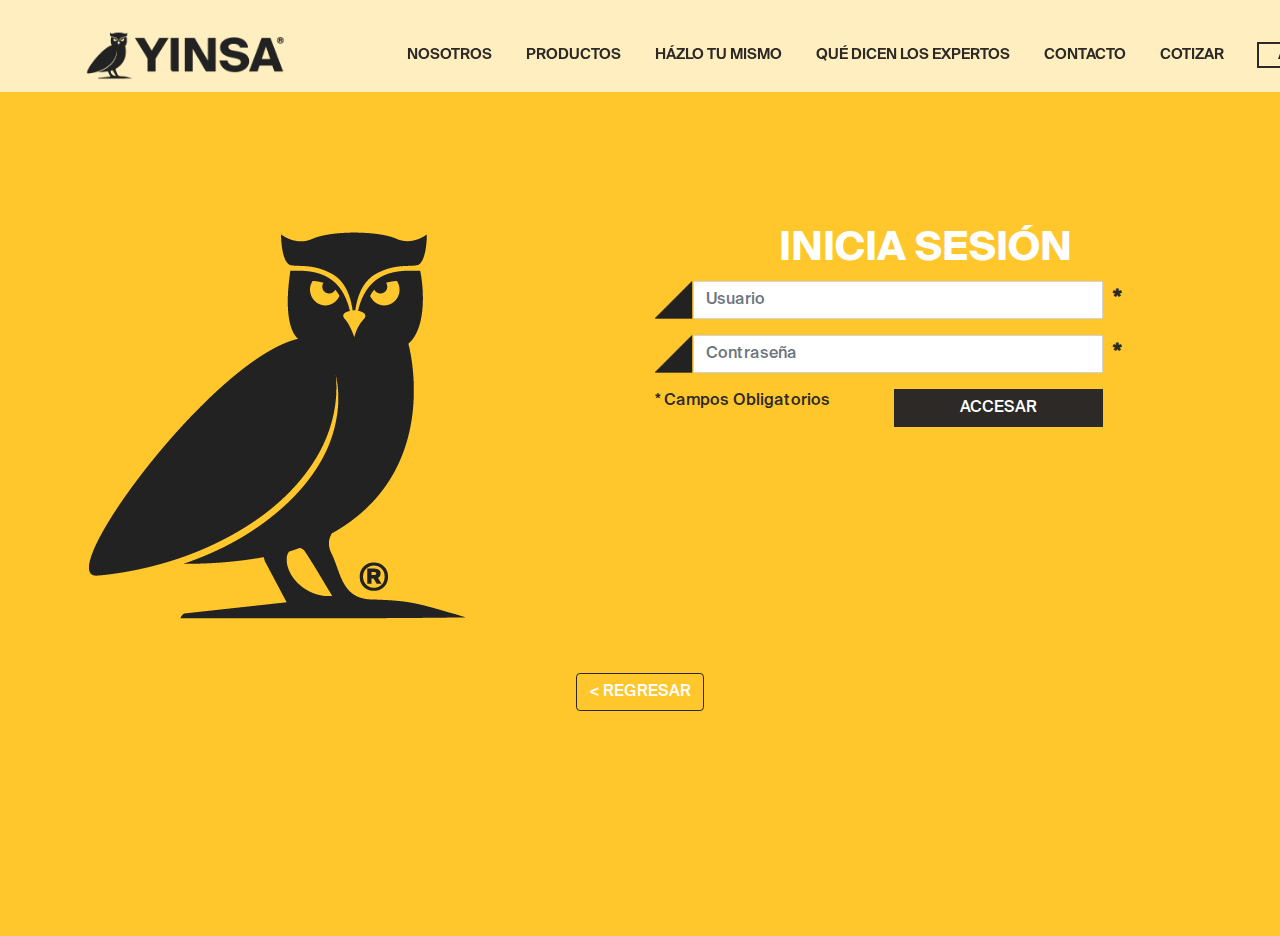
<file: login.html>
<!DOCTYPE html>
<html>
<head>
	<meta charset="utf-8">
	<meta content="width=device-width, initial-scale=1.0" name="viewport">

	<title>YINSA</title>

	<!-- CSS -->
	<link href="css/bootstrap/bootstrap.min.css" rel="stylesheet">
	<link href="css/animate.css/animate.min.css" rel="stylesheet">
	<link rel="stylesheet" href="css/font-awesome/font-awesome.min.css">
	<link href="css/icofont/icofont.min.css" rel="stylesheet">
	<link href="css/owl.carousel/owl.carousel.min.css" rel="stylesheet">
	<link href="css/aos/aos.css" rel="stylesheet">
	<link href="css/fuentes.css" rel="stylesheet">
	<link href="css/login.css" rel="stylesheet">
</head>
<body>

	<!-- Header -->
	<header id="header">
		<div class="container d-flex align-items-center">

      		<!-- <h1 class="logo mr-auto"><a href="index.html"><span>.</span></a></h1> -->
      
      		<a href="home.html" class="logo mr-auto">
      			<img id="img-n" src="img/YINSA_WEB_Logo.png" alt="">
      		</a>

      		<!-- <button type="button" id="sidebarCollapse" class="btn btn-sidebar">
              	<i class="fa fa-bars"></i>
              	<span class="sr-only">Toggle Menu</span>
            </button> -->

      		<nav class="nav-menu d-none d-lg-block">
    			<ul id="ul-nav">
          			<li><a href="#nosotros">Nosotros</a></li>
          			<li><a href="#productos">Productos</a></li>
          			<li><a href="#hazlo-tu-mismo">Házlo tu mismo</a></li>
          			<li><a href="#expertos">Qué dicen los expertos</a></li>
          			<li><a href="#contacto">Contacto</a></li>
          			<li><a href="#cotizar">Cotizar</a></li>
          			<div class="dropdown show">
							<a id="btn-toggle" class="btn dropdown-toggle" href="#" role="button" id="dropdownMenuLink" data-toggle="dropdown" aria-haspopup="true" aria-expanded="false">ACCESO</a>

							<div class="dropdown-menu" aria-labelledby="dropdownMenuLink">
							<a class="dropdown-item" href="#">Acceso Cliente</a>
							<a class="dropdown-item" href="#">Acceso Proveedor</a>
							<a class="dropdown-item" href="#">Acceso Colaborador</a>
							</div>
					</div>
    			</ul>
      		</nav>

    	</div>
	</header>

	<section id="login">
		<div class="container content">
			<div class="row">
				<div class="col-lg-6 col-md-6 col-12">
					<img src="img/YINSA_WEB_Acceso_Buho.png">
				</div>
				<div class="col-lg-6 col-md-6 col-12">
					<div><h1>INICIA SESIÓN</h1></div>
						<form method="post" role="form">
							<div class="form-row">
								<div class="form-group col-md-10 col-11">
    								<img class="form-decoration" src="img/form-decoration.png">
    								<input type="text" name="user" class="form-control" id="user" placeholder="Usuario" />
    							</div>
    							<div class="col-md-2 col-1"><span>*</span></div>
    							<div class="form-group col-md-10 col-11">
    								<img class="form-decoration" src="img/form-decoration.png">
    								<input type="password" name="password" class="form-control" id="password" placeholder="Contraseña" />
    							</div>
    							<div class="col-md-2 col-1"><span>*</span></div>
    							<div class="col-md-10 col-12">
    								<div class="row">
    									<div class="col-md-6 col-12">
    										<p>* Campos Obligatorios</p>
    									</div>
    									<div class="col-md-6 col-12">
    										<button class="btn btn-default" type="submit">ACCESAR</button>
    									</div>
    								</div>
    							</div>
							</div>
						</form>
					</div>
					<div class="col-lg-12 pt-5">
						<div id="btn-regresar">
							<a href="" class="btn">&lt; REGRESAR</a>
						</div>
					</div>
				</div>
			</div>
		</div>
	</section>

	<!-- JS -->
	<script src="js/jquery/jquery.min.js"></script>
	<script src="js/bootstrap/bootstrap.bundle.min.js"></script>
	<script src="js/jquery.easing/jquery.easing.min.js"></script>
	<script src="js/owl.carousel/owl.carousel.min.js"></script>
	<script src="js/aos/aos.js"></script>
	<script src="js/home.js"></script>

</body>
</html>
</file>
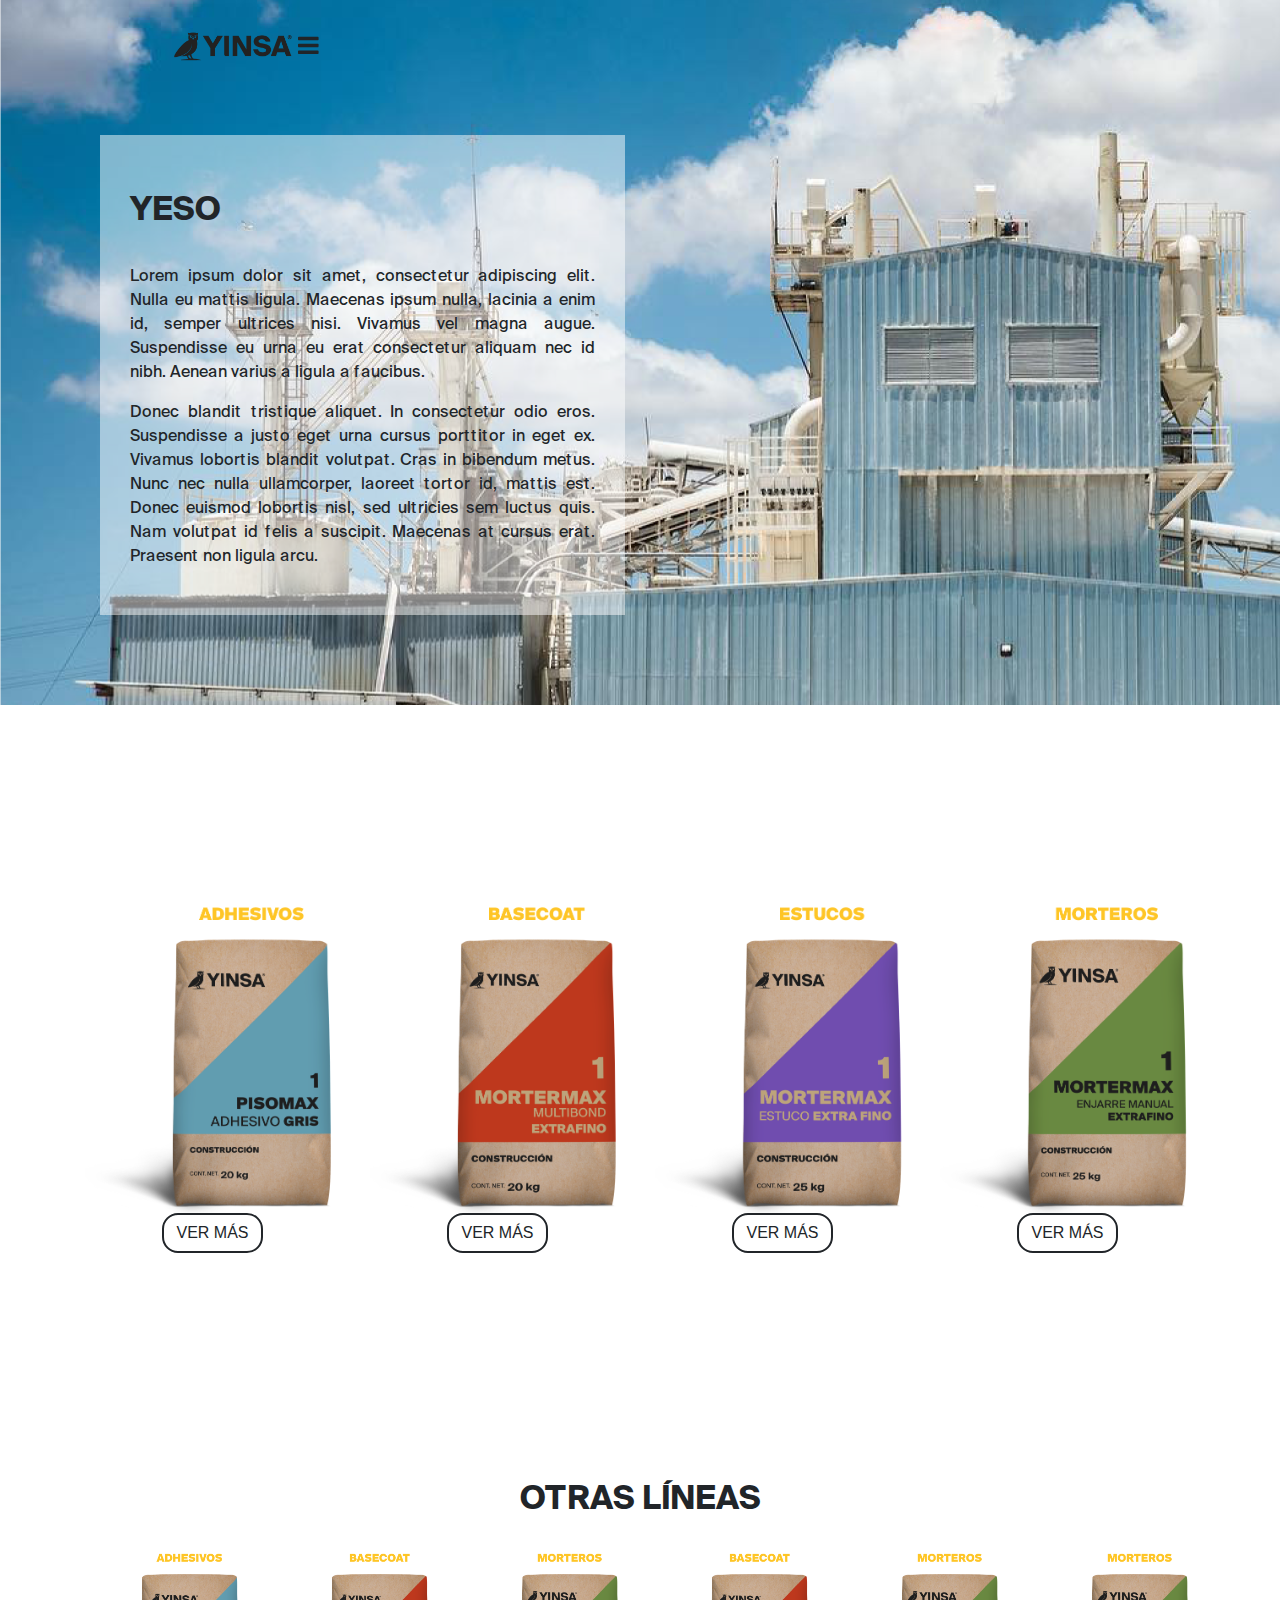
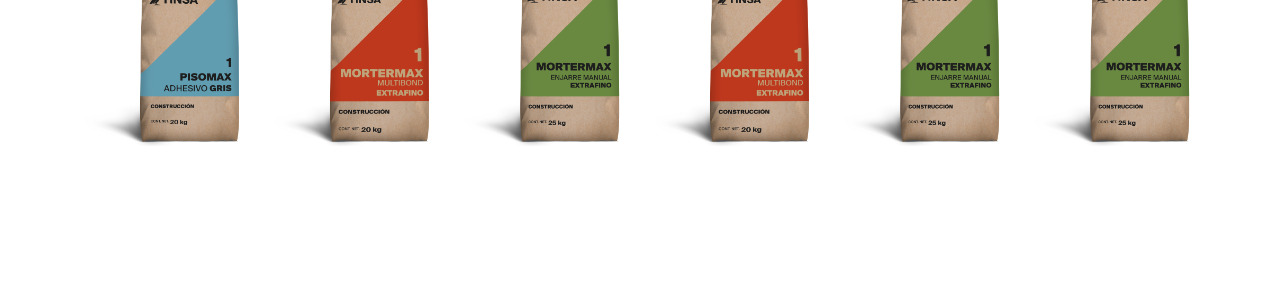
<file: productos.html>
<!DOCTYPE html>
<html>
	<head>
		<meta charset="utf-8">
		<meta content="width=device-width, initial-scale=1.0" name="viewport">

		<title>YINSA</title>

		<!-- CSS -->
		<link href="css/bootstrap/bootstrap.min.css" rel="stylesheet">
		<link href="css/animate.css/animate.min.css" rel="stylesheet">
		<link rel="stylesheet" href="css/font-awesome/font-awesome.min.css">
		<link href="css/icofont/icofont.min.css" rel="stylesheet">
		<link href="css/owl.carousel/owl.carousel.min.css" rel="stylesheet">
		<link href="css/aos/aos.css" rel="stylesheet">
		<link href="css/fuentes.css" rel="stylesheet">
		<link href="css/productos.css" rel="stylesheet">
	</head>
<body>

	<!-- Header -->
	<header id="header">
		<div class="container d-flex align-items-center">
			
			<div class="row">
      			<div class="col-lg-5 col-md-5">
      				<a href="home.html" class="logo mr-auto">
      					<img id="img-n" src="img/YINSA_WEB_Logo.png" alt="">
      				</a>
      			</div>
      			<div class="col-lg-7 col-md-7">
      				<button type="button" id="sidebarCollapse" class="btn btn-sidebar">
              			<i class="fa fa-bars"></i>
              			<span class="sr-only">Toggle Menu</span>
            		</button>
      			</div>
      		</div>

	        <nav class="nav-menu d-none d-lg-block ocultar">
        		<ul id="ul-nav">
          			<li><a href="#nosotros">Nosotros</a></li>
          			<li><a href="#productos">Productos</a></li>
          			<li><a href="#hazlo-tu-mismo">Házlo tu mismo</a></li>
          			<li><a href="#expertos">Qué dicen los expertos</a></li>
          			<li><a href="#contacto">Contacto</a></li>
          			<li><a href="#cotizar">Cotizar</a></li>
          			<div class="dropdown show">
  						<a id="btn-toggle" class="btn dropdown-toggle" href="#" role="button" id="dropdownMenuLink" data-toggle="dropdown" aria-haspopup="true" aria-expanded="false">ACCESO</a>

  						<div class="dropdown-menu" aria-labelledby="dropdownMenuLink">
    						<a class="dropdown-item" href="#">Acceso Cliente</a>
    						<a class="dropdown-item" href="#">Acceso Proveedor</a>
    						<a class="dropdown-item" href="#">Acceso Colaborador</a>
  						</div>
					</div>
        		</ul>
      		</nav>
		</div>
	</header>

	<!-- Encabezado -->
	<section id="encabezado">
		<div class="container content">
			
			<div class="col-lg-6 col-12">
				<div class="box">
					<div class="box-header">
						<h2>Yeso</h2>
					</div>
					<div class="box-body">
						<p>Lorem ipsum dolor sit amet, consectetur adipiscing elit. Nulla eu mattis ligula. Maecenas ipsum nulla, lacinia a enim id, semper ultrices nisi. Vivamus vel magna augue. Suspendisse eu urna eu erat consectetur aliquam nec id nibh. Aenean varius a ligula a faucibus.</p>

						<p>Donec blandit tristique aliquet. In consectetur odio eros. Suspendisse a justo eget urna cursus porttitor in eget ex. Vivamus lobortis blandit volutpat. Cras in bibendum metus. Nunc nec nulla ullamcorper, laoreet tortor id, mattis est. Donec euismod lobortis nisl, sed ultricies sem luctus quis. Nam volutpat id felis a suscipit. Maecenas at cursus erat. Praesent non ligula arcu.</p>
					</div>
				</div>
			</div>

		</div>
	</section>

	<div id="main" class="wrapper">

		<!-- sidebar -->
		<nav id="sidebar" class="active">
			<div id="div-sidebar" class="p-4">
				<ul class="list-unstyled components mb-5">
					<li><a href="#nosotros">Nosotros</a></li>
          			<li><a href="#productos">Productos</a></li>
          			<li><a href="#hazlo-tu-mismo">Házlo tu mismo</a></li>
          			<li><a href="#expertos">Qué dicen los expertos</a></li>
          			<li><a href="#contacto">Contacto</a></li>
          			<li><a href="#cotizar">Cotizar</a></li>
          			<div class="dropdown show">
  						<a id="btn-toggle" class="btn dropdown-toggle" href="#" role="button" id="dropdownMenuLink" data-toggle="dropdown" aria-haspopup="true" aria-expanded="false">ACCESO</a>

  						<div class="dropdown-menu" aria-labelledby="dropdownMenuLink">
    						<a class="dropdown-item" href="#">Acceso Cliente</a>
    						<a class="dropdown-item" href="#">Acceso Proveedor</a>
    						<a class="dropdown-item" href="#">Acceso Colaborador</a>
  						</div>
					</div>
				</ul>
			</div>
		</nav>

		<section id="producto">
			<div class="container">
				<div class="row">
					<div class="col-lg-3 col-md-6 col-12 mb-5">
						<img class="producto-img" src="img/YINSA_WEB_PRODUCTOS_Adhesivos.png">
						<div class="content-btn text-center">
							<a class="btn">VER MÁS</a>
						</div>
					</div>

					<div class="col-lg-3 col-md-6 col-12 mb-5">
						<img class="producto-img" src="img/YINSA_WEB_PRODUCTOS_Basecoat.png">
						<div class="content-btn text-center">
							<a class="btn">VER MÁS</a>
						</div>
					</div>

					<div class="col-lg-3 col-md-6 col-12 mb-5">
						<img class="producto-img" src="img/YINSA_WEB_PRODUCTOS_Estucos.png">
						<div class="content-btn text-center">
							<a class="btn">VER MÁS</a>
						</div>
					</div>

					<div class="col-lg-3 col-md-6 col-12 mb-5">
						<img class="producto-img" src="img/YINSA_WEB_PRODUCTOS_Morteros.png">
						<div class="content-btn text-center">
							<a class="btn">VER MÁS</a>
						</div>
					</div>
				</div>
			</div>
		</section>

		<section id="lineas">
			<div class="container">
				<div class="pb-4">
					<h2>OTRAS LÍNEAS</h2>
				</div>

				<div class="row">
					<div class="col-lg-2 col-md-6 col-12 mb-5">
						<a href="">
							<img class="producto-img" src="img/YINSA_WEB_PRODUCTOS_Adhesivos.png">
						</a>
					</div>

					<div class="col-lg-2 col-md-6 col-12 mb-5">
						<a href="">
							<img class="producto-img" src="img/YINSA_WEB_PRODUCTOS_Basecoat.png">
						</a>
					</div>

					<div class="col-lg-2 col-md-6 col-12 mb-5">
						<a href="">
							<img class="producto-img" src="img/YINSA_WEB_PRODUCTOS_Morteros.png">
						</a>
					</div>

					<div class="col-lg-2 col-md-6 col-12 mb-5">
						<a href="">
							<img class="producto-img" src="img/YINSA_WEB_PRODUCTOS_Basecoat.png">
						</a>
					</div>

					<div class="col-lg-2 col-md-6 col-12 mb-5">
						<a href="">
							<img class="producto-img" src="img/YINSA_WEB_PRODUCTOS_Morteros.png">
						</a>
					</div>

					<div class="col-lg-2 col-md-6 col-12 mb-5">
						<a href="">
							<img class="producto-img" src="img/YINSA_WEB_PRODUCTOS_Morteros.png">
						</a>
					</div>
				</div>
			</div>
		</section>

	</div>
	

	<!-- JS -->
	<script src="js/jquery/jquery.min.js"></script>
	<script src="js/bootstrap/bootstrap.bundle.min.js"></script>
	<script src="js/jquery.easing/jquery.easing.min.js"></script>
	<script src="js/owl.carousel/owl.carousel.min.js"></script>
	<script src="js/aos/aos.js"></script>
	<script src="js/default.js"></script>
	

</body>
</html>
</file>
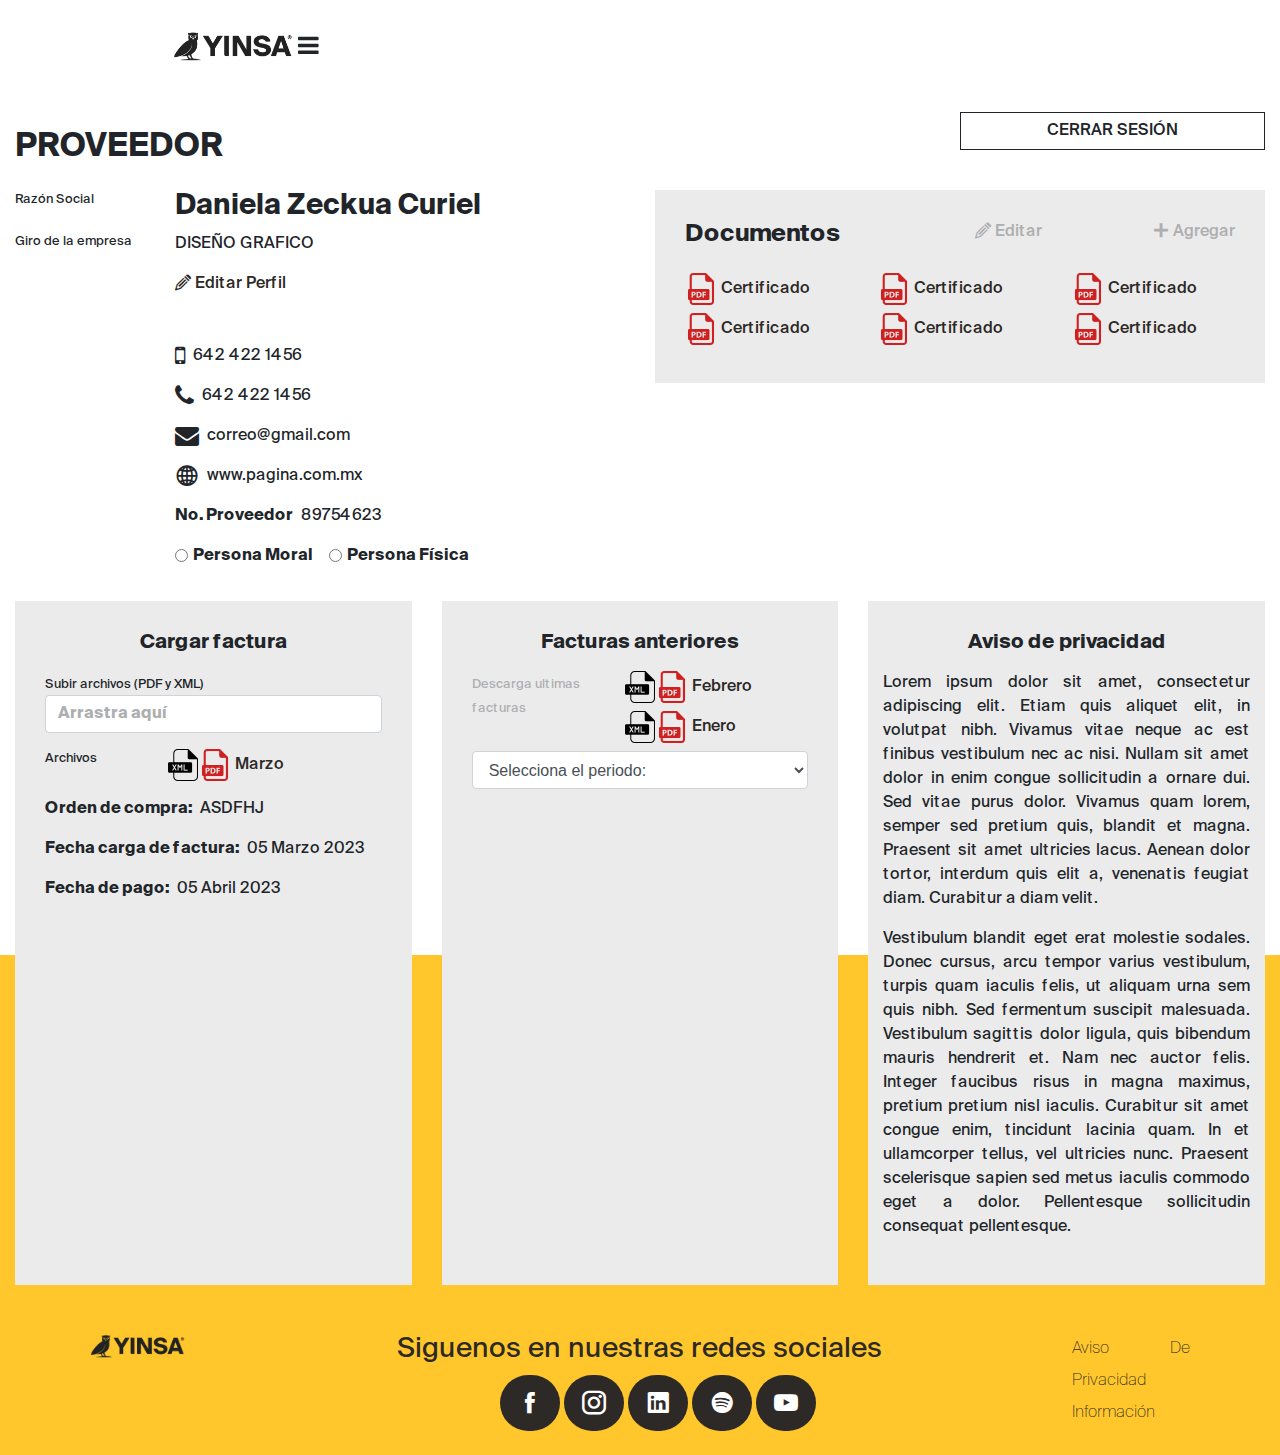
<file: proveedores.html>
<!DOCTYPE html>
<html>
<head>
	<meta charset="utf-8">
	<meta content="width=device-width, initial-scale=1.0" name="viewport">

	<title>YINSA</title>

	<!-- CSS -->
	<link href="css/bootstrap/bootstrap.min.css" rel="stylesheet">
	<link rel="stylesheet" href="css/font-awesome/font-awesome.min.css">
	<link href="css/icofont/icofont.min.css" rel="stylesheet">
	<link href="css/datepicker/datepicker.css" rel="stylesheet">
	<link href="css/fuentes.css" rel="stylesheet">
	<link href="css/default.css" rel="stylesheet">
</head>
<body>

<!-- Header -->
	<header id="header">
		<div class="container d-flex align-items-center">
			
			<div class="row">
      			<div class="col-lg-5 col-md-5">
      				<a href="home.html" class="logo mr-auto">
      					<img id="img-n" src="img/YINSA_WEB_Logo.png" alt="">
      				</a>
      			</div>
      			<div class="col-lg-7 col-md-7">
      				<button type="button" id="sidebarCollapse" class="btn btn-sidebar">
              			<i class="fa fa-bars"></i>
              			<span class="sr-only">Toggle Menu</span>
            		</button>
      			</div>
      		</div>

	        <nav class="nav-menu d-none d-lg-block ocultar">
        		<ul id="ul-nav">
          			<li><a href="#nosotros">Nosotros</a></li>
          			<li><a href="#productos">Productos</a></li>
          			<li><a href="#hazlo-tu-mismo">Házlo tu mismo</a></li>
          			<li><a href="#expertos">Qué dicen los expertos</a></li>
          			<li><a href="#contacto">Contacto</a></li>
          			<li><a href="#cotizar">Cotizar</a></li>
          			<div class="dropdown show">
  						<a id="btn-toggle" class="btn dropdown-toggle" href="#" role="button" id="dropdownMenuLink" data-toggle="dropdown" aria-haspopup="true" aria-expanded="false">ACCESO</a>

  						<div class="dropdown-menu" aria-labelledby="dropdownMenuLink">
    						<a class="dropdown-item" href="#">Acceso Cliente</a>
    						<a class="dropdown-item" href="#">Acceso Proveedor</a>
    						<a class="dropdown-item" href="#">Acceso Colaborador</a>
  						</div>
					</div>
        		</ul>
      		</nav>
		</div>
	</header>

	<section id="proveedores">
		<div class="container content-l">
			<div class="row">
				<div class="col-lg-6 col-md-6 mt-3">
					<h2>PROVEEDOR</h2>
				</div>
				<div class="col-lg-6 col-md-6">
					<div class="flex justify-content-end">
						<a href="" class="btn btn-default btn-short">CERRAR SESIÓN</a>
					</div>
				</div>
			</div>
			<div class="row">
				<div class="col-lg-6 col-12 mt-3">
					<div class="row">
						<div class="col-lg-3 col-12">
							<p class="font-min">Razón Social</p>
						</div>
						<div class="col-lg-9 col-12">
							<h3>Daniela Zeckua Curiel</h3>
						</div>
					</div>
					<div class="row">
						<div class="col-lg-3 col-12">
							<p class="font-min">Giro de la empresa</p>
						</div>
						<div class="col-lg-9 col-12">
							<p class="text-uppercase">Diseño grafico</p>
							<a href="" class="btn-a"><i class="icofont-ui-edit"></i> Editar Perfil</a>

							<br><br>

							<div class="d-flex">
								<i class="fa fa-mobile-phone mr-2 icon"></i>
								<p>642 422 1456</p>
							</div>
							<div class="d-flex">
								<i class="fa fa-phone mr-2 icon"></i> 
								<p>642 422 1456</p>
							</div>
							<div class="d-flex">
								<i class="fa fa-envelope mr-2 icon"></i>
								<p>correo@gmail.com</p>
							</div>
							<div class="d-flex">
								<i class="icofont-globe mr-2 icon"></i>
								<p>www.pagina.com.mx</p>
							</div>
							<div class="d-flex">
								<p class="bold mr-2">No. Proveedor</p>
								<p>89754623</p>
							</div>
							<div class="form-check form-check-inline">
  								<input class="form-check-input" type="radio" name="inlineRadioOptions" id="inlineRadio1" value="option1">
  								<label class="form-check-label" for="inlineRadio1">Persona Moral</label>
							</div>
							<div class="form-check form-check-inline">
  								<input class="form-check-input" type="radio" name="inlineRadioOptions" id="inlineRadio2" value="option2">
  								<label class="form-check-label" for="inlineRadio2">Persona Física</label>
							</div>
						</div>
					</div>

				</div>
				<div class="col-lg-6 col-12 mt-3">
					<div class="box box-g">
						<div class="box-title mb-3">
							<div class="row">
								<div class="col-lg-4 col-12"><h4>Documentos</h4></div>
								<div class="col-lg-4 col-12 text-right"><a href="" class="btn-a color-g"><i class="icofont-ui-edit"></i> Editar</a></div>
								<div class="col-lg-4 col-12 text-right"><a href="" class="btn-a color-g"><i class="icofont-plus"></i> Agregar</a></div>
							</div>
						</div>
						<div class="box-body">
							<div class="row">
								<div class="col-lg-4 col-md-6 col-12 mb-2">
									<a href="" class="btn-a"><img src="img/pdf-file-red.png"> Certificado</a>
								</div>
								<div class="col-lg-4 col-md-6 col-12 mb-2">
									<a href="" class="btn-a"><img src="img/pdf-file-red.png"> Certificado</a>
								</div>
								<div class="col-lg-4 col-md-6 col-12 mb-2">
									<a href="" class="btn-a"><img src="img/pdf-file-red.png"> Certificado</a>
								</div>
								<div class="col-lg-4 col-md-6 col-12 mb-2">
									<a href="" class="btn-a"><img src="img/pdf-file-red.png"> Certificado</a>
								</div>
								<div class="col-lg-4 col-md-6 col-12 mb-2">
									<a href="" class="btn-a"><img src="img/pdf-file-red.png"> Certificado</a>
								</div>
								<div class="col-lg-4 col-md-6 col-12 mb-2">
									<a href="" class="btn-a"><img src="img/pdf-file-red.png"> Certificado</a>
								</div>
							</div>
						</div>
				</div>
			</div>
		</div>
	</section>

	<div>
		<!-- sidebar -->
		<nav id="sidebar" class="active">
			<div id="div-sidebar" class="p-4">
				<ul class="list-unstyled components mb-5">
					<li><a href="#nosotros">Nosotros</a></li>
          			<li><a href="#productos">Productos</a></li>
          			<li><a href="#hazlo-tu-mismo">Házlo tu mismo</a></li>
          			<li><a href="#expertos">Qué dicen los expertos</a></li>
          			<li><a href="#contacto">Contacto</a></li>
          			<li><a href="#cotizar">Cotizar</a></li>
          			<div class="dropdown show">
  						<a id="btn-toggle" class="btn dropdown-toggle" href="#" role="button" id="dropdownMenuLink" data-toggle="dropdown" aria-haspopup="true" aria-expanded="false">ACCESO</a>

  						<div class="dropdown-menu" aria-labelledby="dropdownMenuLink">
    						<a class="dropdown-item" href="#">Acceso Cliente</a>
    						<a class="dropdown-item" href="#">Acceso Proveedor</a>
    						<a class="dropdown-item" href="#">Acceso Colaborador</a>
  						</div>
					</div>
				</ul>
			</div>
		</nav>

		<!-- Info del Proveedor -->
		<section id="info-proveedor">
			<div class="container content-l">
				<div class="row row-eq-height">

					<!-- Columna 1 -->
					<div class="col-lg-4 col-md-4 col-sm-4 mb-4">
						<div class="card">
							
							<div class="box box-g">
								<div class="box-title text-center mb-3">
									<h5>Cargar factura</h5>
								</div>
								<div class="row">
									<div class="col-lg-12">
										<span class="font-min">Subir archivos (PDF y XML)</span>
										<form id="myForm">
	        								<div class="form-group" id="drop-area">
	          									<label for="file-upload" class="form-control color-g">Arrastra aquí</label>
	          									<input id="file-upload" type="file" class="form-control" multiple accept="image/*" style="display: none;">
	        								</div>
	      								</form>	
									</div>
									<div class="col-lg-4 col-12">
										<span class="font-min">Archivos</span>
									</div>
									<div class="col-lg-8 col-12">
										<a href="" class="btn-a"><img src="img/xml.png"><img src="img/pdf-file-red.png"> Marzo</a>
									</div>
								</div>
								<div class="d-flex mt-3">
									<p class="bold mr-2">Orden de compra:</p>
									<p>ASDFHJ</p>
								</div>
								<div class="d-flex">
									<p class="bold mr-2">Fecha carga de factura:</p>
									<p>05 Marzo 2023</p>
								</div>
								<div class="d-flex">
									<p class="bold mr-2">Fecha de pago:</p>
									<p>05 Abril 2023</p>
								</div>
							</div>

						</div>
					</div>

					<!-- Columna 2 -->
					<div class="col-lg-4 col-md-4 col-sm-4 mb-4">
						<div class="card">
							
							<div class="box box-g">
								<div class="box-title text-center mb-3">
									<h5>Facturas anteriores</h5>
								</div>
								<div class="row">
									<div class="col-lg-5 col-12">
										<span class="color-g font-min">Descarga ultimas facturas</span>
									</div>
									<div class="col-lg-7 col-12">
										<a href="" class="btn-a mb-2"><img src="img/xml.png"><img src="img/pdf-file-red.png"> Febrero</a>
										<a href="" class="btn-a mb-2"><img src="img/xml.png"><img src="img/pdf-file-red.png"> Enero</a>
									</div>
									<div class="col-lg-12">
										<select class="form-control"><option>Selecciona el periodo:</option></select>
									</div>
								</div>
							</div>

						</div>
					</div>

					<!-- Columna 3 -->
					<div class="col-lg-4 col-md-4 col-sm-4 mb-4">
						<div class="card">
							
							<div class="box box-g">
								<div class="box-title text-center mb-3">
									<h5>Aviso de privacidad</h5>
								</div>
								<div class="row">
									<p>Lorem ipsum dolor sit amet, consectetur adipiscing elit. Etiam quis aliquet elit, in volutpat nibh. Vivamus vitae neque ac est finibus vestibulum nec ac nisi. Nullam sit amet dolor in enim congue sollicitudin a ornare dui. Sed vitae purus dolor. Vivamus quam lorem, semper sed pretium quis, blandit et magna. Praesent sit amet ultricies lacus. Aenean dolor tortor, interdum quis elit a, venenatis feugiat diam. Curabitur a diam velit.</p>
									<p>Vestibulum blandit eget erat molestie sodales. Donec cursus, arcu tempor varius vestibulum, turpis quam iaculis felis, ut aliquam urna sem quis nibh. Sed fermentum suscipit malesuada. Vestibulum sagittis dolor ligula, quis bibendum mauris hendrerit et. Nam nec auctor felis. Integer faucibus risus in magna maximus, pretium pretium nisl iaculis. Curabitur sit amet congue enim, tincidunt lacinia quam. In et ullamcorper tellus, vel ultricies nunc. Praesent scelerisque sapien sed metus iaculis commodo eget a dolor. Pellentesque sollicitudin consequat pellentesque. </p>
								</div>
							</div>

						</div>
					</div>
					
				</div>
			</div>
		</section>

	</div>

	<!-- Footer -->
	<footer id="footer" class="footer-y">
			<div class="content-footer pt-4">
				<div class="row">
					<div id="div-img-footer" class="col-md-4 col-lg-2">
						<img id="img-footer" src="img/YINSA_WEB_Logo.png">
					</div>
					<div class="col-md-8 col-lg-8">
						<h3>Siguenos en nuestras redes sociales</h3>
						<div id="div-redes">
							<ul id="ul-redes">
								<li><a class="redes" href=""><i class="icofont-facebook"></i></a></li>
					            <li><a href=""><i class="icofont-instagram"></i></a></li>
					            <li><a href=""><i class="icofont-linkedin"></i></a></li>
					            <li><a href=""><i class="icofont-spotify"></i></a></li>
					            <li><a href=""><i class="icofont-youtube-play"></i></a></li>
							</ul>
						</div>
					</div>
					<div id="div-links" class="col-md-12 col-lg-2">
						<ul>
							<li class="text-capitalize"><a href="">Aviso de Privacidad</a></li>
							<li class="text-capitalize"><a href="">Información</a></li>
						</ul>
					</div>
				</div>
			</div>
		</footer>

<!-- JS -->
	<script src="js/jquery/jquery.min.js"></script>
	<script src="js/bootstrap/bootstrap.bundle.min.js"></script>
	<script src="js/jquery.easing/jquery.easing.min.js"></script>
	<script src="js/owl.carousel/owl.carousel.min.js"></script>
	<script src="js/aos/aos.js"></script>
	<script src="js/default.js"></script>
	<script type="text/javascript">
		var dropArea = document.getElementById('drop-area');
  		var fileInput = document.getElementById('file-upload');

  		dropArea.addEventListener('dragenter', function(event) {
    		event.preventDefault();
    		dropArea.classList.add('dragging');
  		});

  		dropArea.addEventListener('dragover', function(event) {
    		event.preventDefault();
  		});

  		dropArea.addEventListener('dragleave', function(event) {
    		event.preventDefault();
    		dropArea.classList.remove('dragging');
  		});

  		dropArea.addEventListener('drop', function(event) {
    		event.preventDefault();
    		dropArea.classList.remove('dragging');
    		fileInput.files = event.dataTransfer.files;
    
  		});
	</script>

</body>
</html>
</file>
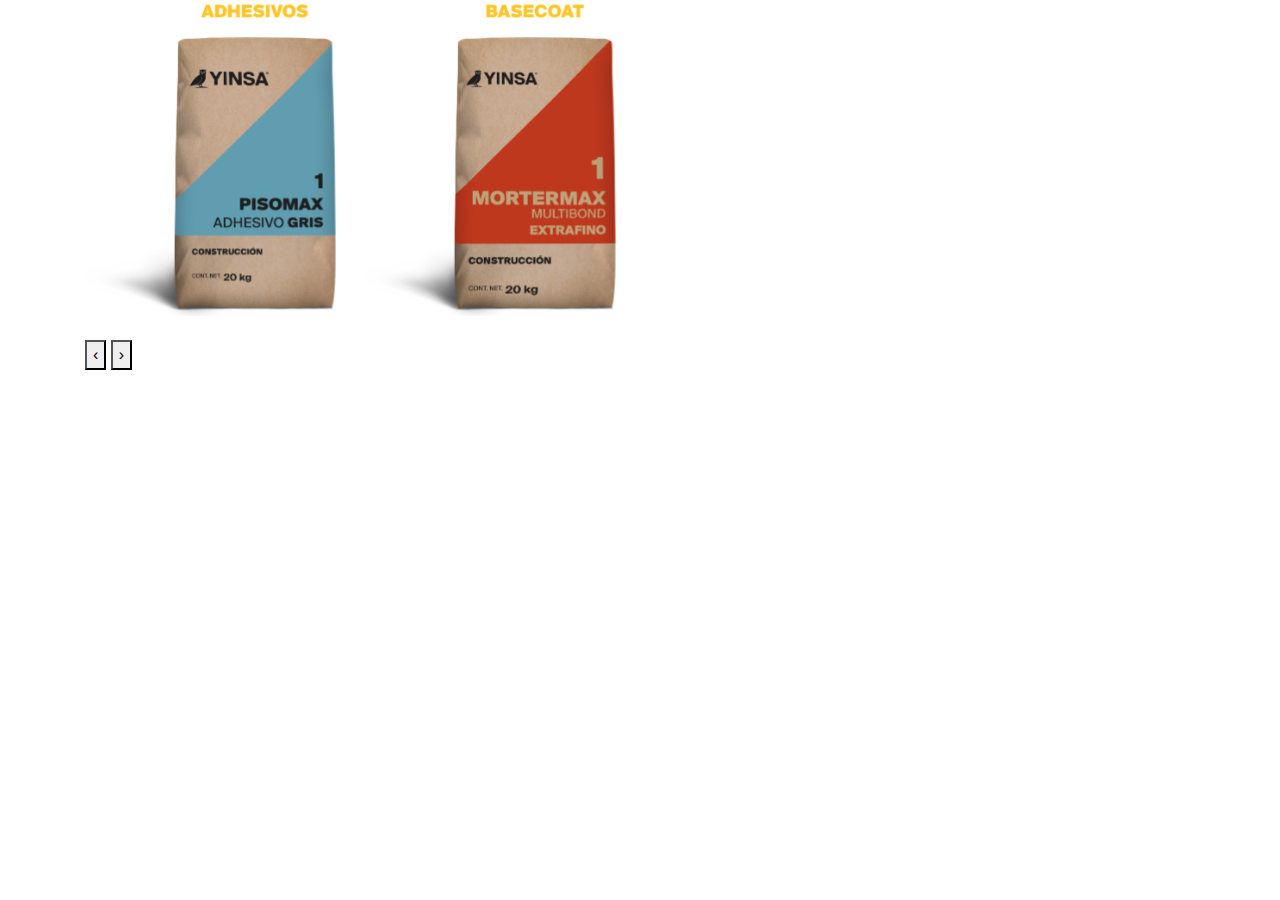
<file: prueba.html>
<!DOCTYPE html>
<html>
<head>
<meta charset="utf-8">
  <meta name="viewport" content="width=device-width, initial-scale=1">
  <title></title>
  <link href="css/bootstrap/bootstrap.min.css" rel="stylesheet">
  <link rel="stylesheet" href="https://cdnjs.cloudflare.com/ajax/libs/OwlCarousel2/2.3.4/assets/owl.carousel.min.css">
  <link rel="stylesheet" href="https://cdnjs.cloudflare.com/ajax/libs/OwlCarousel2/2.3.4/assets/owl.theme.default.min.css">
  <style type="text/css">
    .owl-item.active-big .item img {
  transform: scale(1.1);
  transition: all 0.5s ease;
}

  </style>

  <script src="https://cdnjs.cloudflare.com/ajax/libs/jquery/3.3.1/jquery.min.js"></script>
  <script src="js/bootstrap/bootstrap.bundle.min.js"></script>
  <script src="https://cdnjs.cloudflare.com/ajax/libs/OwlCarousel2/2.3.4/owl.carousel.min.js"></script>
  <script>
    $(document).ready(function() {
      $('.owl-carousel').owlCarousel({
        items: 2,
        margin: 20,
        loop: true,
        autoplay: true,
        autoplayTimeout: 3000,
        autoplayHoverPause: true,
        responsive: {
          0: {
            items: 1
          },
          768: {
            items: 2
          }
        }
      });

      $('.owl-carousel').on('changed.owl.carousel', function(event) {
        var current = event.item.index;
        var owlItems = $('.owl-item');
        owlItems.removeClass('active-big');
        owlItems.eq(current).addClass('active-big');
      });

      $('.owl-prev').on('click', function() {
        $('.owl-carousel').trigger('prev.owl.carousel');
      });

      $('.owl-next').on('click', function() {
        $('.owl-carousel').trigger('next.owl.carousel');
      });
    });
  </script>
</head>

<body>
  <div class="container">
    <div class="row">
      <div class="col-lg-6">
        <div class="owl-carousel">
          <div class="item">
            <img src="img/YINSA_WEB_PRODUCTOS_Adhesivos.png" alt="Imagen 1">
          </div>
          <div class="item">
            <img src="img/YINSA_WEB_PRODUCTOS_Basecoat.png" alt="Imagen 2">
          </div>
          <div class="item">
            <img src="img/YINSA_WEB_PRODUCTOS_Estucos.png" alt="Imagen 3">
          </div>
        </div>
        <div class="owl-controls">
          <button class="owl-prev">&#8249;</button>
          <button class="owl-next">&#8250;</button>
        </div>
      </div>
    </div>
  </div>
</body>

</html>
</file>
<file: css/fuentes.css>
@font-face {
	font-family: "Suisse Intl Medium" ;
	src: url("../fuentes/Suisse Int'l Medium.ttf") format('truetype');
	font-style: normal;
	font-weight: normal;
}

@font-face {
	font-family: "Suisse Intl Book";
	src: url("../fuentes/Suisse Int'l Book.ttf") format('truetype');
	font-style: normal;
	font-weight: normal;
}

@font-face {
	font-family: "Suisse Intl Bold";
	src: url("../fuentes/Suisse Int'l Bold.ttf") format('truetype');
	font-style: normal;
	font-weight: normal;
}

@font-face {
	font-family: "SuisseIntl-UltralightItalic_0";
	src: url('../fuentes/SuisseIntl-UltralightItalic_0.otf') format('opentype');
	font-style: normal;
	font-weight: normal;
}

@font-face {
	font-family: "SuisseIntl-Ultralight_0";
	src: url('../fuentes/SuisseIntl-Ultralight_0.otf') format('opentype');
	font-style: normal;
	font-weight: normal;
}

@font-face {
	font-family: "SuisseIntl-ThinItalic_0";
	src: url('../fuentes/SuisseIntl-ThinItalic_0.otf') format('opentype');
	font-style: normal;
	font-weight: normal;
}

@font-face {
	font-family: "SuisseIntl-Thin_0";
	src: url('../fuentes/SuisseIntl-Thin_0.otf') format('opentype');
	font-style: normal;
	font-weight: normal;
}

@font-face {
	font-family: "SuisseIntl-SemiBoldItalic_0";
	src: url('../fuentes/SuisseIntl-SemiBoldItalic_0.otf') format('opentype');
	font-style: normal;
	font-weight: normal;
}

@font-face {
	font-family: "SuisseIntl-SemiBold_0";
	src: url('../fuentes/SuisseIntl-SemiBold_0.otf') format('opentype');
	font-style: normal;
	font-weight: normal;
}

@font-face {
	font-family: "SuisseIntl-RegularItalic_0";
	src: url('../fuentes/SuisseIntl-RegularItalic_0.otf') format('opentype');
	font-style: normal;
	font-weight: normal;
}

@font-face {
	font-family: "SuisseIntl-MediumItalic_0";
	src: url('../fuentes/SuisseIntl-MediumItalic_0.otf') format('opentype');
	font-style: normal;
	font-weight: normal;
}

@font-face {
	font-family: "SuisseIntl-LightItalic_0";
	src: url('../fuentes/SuisseIntl-LightItalic_0.otf') format('opentype');
	font-style: normal;
	font-weight: normal;
}

@font-face {
	font-family: "SuisseIntl-Light_0";
	src: url('../fuentes/SuisseIntl-Light_0.otf') format('opentype');
	font-style: normal;
	font-weight: normal;
}

@font-face {
	font-family: "SuisseIntl-BookItalic_0";
	src: url('../fuentes/SuisseIntl-Light_0.otf') format('opentype');
	font-style: normal;
	font-weight: normal;
}

@font-face {
	font-family: "SuisseIntl-BoldItalic_0";
	src: url('../fuentes/SuisseIntl-BoldItalic_0.otf') format('opentype');
	font-style: normal;
	font-weight: normal;
}

@font-face {
	font-family: "SuisseIntl-Black_0";
	src: url('../fuentes/SuisseIntl-Black_0.otf') format('opentype');
	font-style: normal;
	font-weight: normal;
}
</file>
<file: css/default.css>
/* ============== GENERAL ============== */ 

a {
  color: #FFC72C;
}

a:hover {
  color: #FFC72C;
  text-decoration: none;
}

#main {
  padding-top: 3vh;
}

h1 {
  font-family: "Suisse Intl Medium", sans-serif;
  text-transform: uppercase;
}

h2, h3, h4, h5 {
  font-family: "Suisse Intl Bold", sans-serif;
}


p, span {
	font-family: "Suisse Intl Book", sans-serif;
  text-align: justify;
}

hr {
  border: 1px solid;
}

li {
  font-family: "Suisse Intl Medium", sans-serif;
  text-transform: uppercase;
  text-align: justify;
}

.content {
	margin-top: 15vh;
	margin-bottom: 10vh;
}

.btn-default-y {
  background: #FFC72C;
  color: #2D2926;
  border-radius: 1rem;
  width: 100%;
  font-family: "Suisse Intl Bold", sans-serif;
}

.btn-default-y:hover {
  background: #2D2926;
  color: #FFC72C;
  border-radius: 1rem;
}

.btn-default {
  width: 100%;
  border: 1px solid;
  border-radius: 0;
  font-family: "Suisse Intl Medium", sans-serif;
}

.color-y {
  color: #FFC72C;
}

.color-g {
  color: #adaeb0 !important;
}

/* ============== HEADER ============== */

#header {
  background-color: transparent;
  padding: 30px 0;
  height: 92px;
  position: fixed;
  left: 0;
  top: 0;
  right: 0;
  transition: all 0.5s;
  z-index: 997;
  }

#header.header-scrolled {
  top: 0;
  padding: 15px;
}

#header .logo {
  font-size: 32px;
  margin: 0;
  padding: 0;
  line-height: 1;
  font-weight: 600;
  letter-spacing: 0.8px;
  font-family: "Suisse Intl Book", sans-serif;
  padding-right: 90px;
}

#header .container {
	max-width: 965px !important;
}

#img-y {
  display: none;
  max-height: 30px;
}

#header .logo a {
  color: #2D2926;
}

#header .logo a span {
  color: #2D2926;
}

#img-n {
  max-height: 30px;
}

.ocultar {
	display: none !important;
}

@media (max-width: 992px) {
  #header {
    padding: 15px;
    top: 0;
  }
  #header .logo {
    font-size: 28px;
  }
}


/* ============== NAV MOBILE ============== */

.mobile-nav-toggle {
  position: fixed;
  right: 15px;
  top: 15px;
  z-index: 9998;
  border: 0;
  background: none;
  font-size: 24px;
  transition: all 0.4s;
  outline: none !important;
  line-height: 1;
  cursor: pointer;
  text-align: right;
}

.mobile-nav-toggle i {
  color: #222222;
}

.mobile-nav {
  position: fixed;
  top: 55px;
  right: 15px;
  bottom: 15px;
  left: 15px;
  z-index: 9999;
  overflow-y: auto;
  background: #fff;
  transition: ease-in-out 0.2s;
  opacity: 0;
  visibility: hidden;
  border-radius: 10px;
  padding: 10px 0;
}

.mobile-nav * {
  margin: 0;
  padding: 0;
  list-style: none;
}

.mobile-nav button {
  margin-left: 20px;
  background: transparent;
  width: 10vh;
  border: 1px solid;
}

.mobile-nav a {
  display: block;
  position: relative;
  color: #222222;
  padding: 10px 20px;
  font-weight: 500;
  outline: none;
}

.mobile-nav a:hover, .mobile-nav .active > a, .mobile-nav li:hover > a {
  color: #dd9933;
  text-decoration: none;
}

.mobile-nav .drop-down > a:after {
  content: "\ea99";
  font-family: IcoFont;
  padding-left: 10px;
  position: absolute;
  right: 15px;
}

.mobile-nav .active.drop-down > a:after {
  content: "\eaa1";
}

.mobile-nav .drop-down > a {
  padding-right: 35px;
}

.mobile-nav .drop-down ul {
  display: none;
  overflow: hidden;
}

.mobile-nav .drop-down li {
  padding-left: 20px;
}

.mobile-nav-overly {
  width: 100%;
  height: 100%;
  z-index: 9997;
  top: 0;
  left: 0;
  position: fixed;
  background: rgba(9, 9, 9, 0.6);
  overflow: hidden;
  display: none;
  transition: ease-in-out 0.2s;
}

.mobile-nav-active {
  overflow: hidden;
}

.mobile-nav-active .mobile-nav {
  opacity: 1;
  visibility: visible;
}

.mobile-nav-active .mobile-nav-toggle i {
  color: #fff;
}


/* ============== SIDEBAR ============== */

.navbar {
  padding: 15px 10px;
  background: #fff;
  border: none;
  border-radius: 0;
  margin-bottom: 40px;
  -webkit-box-shadow: 1px 1px 3px rgba(0, 0, 0, 0.1);
  box-shadow: 1px 1px 3px rgba(0, 0, 0, 0.1); }

.navbar-btn {
  -webkit-box-shadow: none;
  box-shadow: none;
  outline: none !important;
  border: none; }

.line {
  width: 100%;
  height: 1px;
  border-bottom: 1px dashed #ddd;
  margin: 40px 0; }

.wrapper {
  /*width: 100%; */
  overflow: hidden;}

#sidebar {
  min-width: 300px;
  max-width: 300px;
  background: rgb(255,255,255, 0.7);
  -webkit-transition: all 0.3s;
  -o-transition: all 0.3s;
  transition: all 0.3s; 
  height: 100%;
  bottom: 0;
  float: none;
  left: 0;
  position: fixed;
  top: 0;
  text-transform: uppercase;
  font-family: "SuisseIntl-SemiBold_0", sans-serif;
}

#sidebar.active {
  margin-left: -300px; }


#sidebar ul.components {
  padding: 0; }

#sidebar ul li {
  font-size: 16px; }

#sidebar ul li > ul {
  margin-left: 10px; }

#sidebar ul li > ul li {
  font-size: 14px; }

#sidebar ul li a {
  padding: 10px 0;
  color: #2D2926;
  display: block;
  color: #2D2926 /*rgba(255, 255, 255, 0.8);*/
  border-bottom: 1px solid rgba(255, 255, 255, 0.1); }

#sidebar ul li a:hover {
  color: #FFC72C; 
  font-family: "Suisse Intl Medium", sans-serif;}

#sidebar ul li.active > a {
  background: transparent;
  color: #FFC72C; 
  font-family: "Suisse Intl Medium", sans-serif;
}

#div-sidebar {
  padding-top: 15vh !important;
}


a[data-toggle="collapse"] {
  position: relative; }

.dropdown-toggle::after {
  display: block;
  position: absolute;
  top: 50%;
  right: 0;
  -webkit-transform: translateY(-50%);
  -ms-transform: translateY(-50%);
  transform: translateY(-50%); }

#content {
  width: 100%;
  padding: 0;
  min-height: 100vh;
  -webkit-transition: all 0.3s;
  -o-transition: all 0.3s;
  transition: all 0.3s; }

.btn-sidebar {
  position: absolute;
  display: block;
  bottom: -3px;
 /* left: 27%;*/
}

.btn-sidebar i {
  font-size: 1.5rem;
  display: block;
}

#sidebar-btn {
  text-transform: uppercase;
  background: transparent;
}

#sidebar-btn:hover {
  color: #fff;
  background: #FFC72C;
  border-color: transparent;
}

.nav-menu .dropdown {
  font-family: "Suisse Intl Medium", sans-serif;
  text-transform: uppercase;
  margin-left: 30px;
  margin-top: 8px;
  width: 7rem;
}

.dropdown-menu {
  line-height: 2rem;
  padding: 0;
}

.dropdown-item {
  border-bottom: 1px solid #adaeb0;
}

#btn-toggle {
  background-color: transparent !important;
  border: 2px solid #2D2926;
  border-radius: 0;
  color: #2D2926 !important;
}

.dropdown-toggle::after {
 border-top: 0;
 border-right: 0;
}

/* ============== FILTROS ============== */

.background-g {
  background: #efefef;
}

.btn-y {
  background: #FFC72C;
  color: #2D2926;
}

.btn-y:hover {
  background: #2D2926;
  color: #FFC72C;
}

/* ============== TABLAS ============== */

.table-title {
  background: #FFC72C;
  color: #2D2926;
} 

#tabla {
  font-family: "Suisse Intl Medium", sans-serif;
}

tfoot {
  border-bottom: 1px solid #c6c6c6;
}

.table-responsive {
  display: table;
}

#resumen p {
  font-family: "Suisse Intl Bold", sans-serif;
}

@media (max-width: 768px) {
  .table-responsive {
    display: block;
  }
}

/* ============== COLABORADORES ============== */

/* ============== MI PERFIL ============== */

#mi-perfil {
  background: #FFC72C;
}

.content-l {
  max-width: 1350px
}

#mi-perfil .content-l {
  padding-top: 7rem;
  padding-bottom: 2rem;
}

.btn-short {
  width: 50%;
}

.flex {
  display: flex;
}

.img-perfil {
  border: 2px solid;
  border-radius: 15rem;
  width: 50%;
}

.btn-a {
  font-family: "Suisse Intl Medium", sans-serif;
  text-decoration: none;
  color: #2D2926;
  display: block;
}

.btn-a:hover {
  text-decoration: underline;
  color: #2D2926;
}

.box {
  padding: 30px;
  flex: 1;
  /*background: #EFEFEF;
  height: 20rem;*/
}

.icon {
  font-size: 1.5rem;
}

.bold {
  font-family: "Suisse Intl Bold", sans-serif;
}

/* ============== INFO ============== */

.box-large {
  /*height: 96%;*/
}

.box-g {
  background: #EBEBEB;
}

.box-y {
  background: #FFC72C;
}

#main {
  padding-bottom: 7rem;
}


.row-eq-height {
  display: flex;
  flex-wrap: wrap;
}

.row-eq-height .col-lg-4,
.row-eq-height .col-lg-8 {
  display: flex;
  flex-direction: column;
}

.row-eq-height .card {
  flex: 1;
  border: 0;
}


/* ============== FOOTER ============== */

#footer {
  height: auto;
  background: #fff;
}

.content-footer {
  margin-left: 10vh;
  margin-right: 10vh;
}

#img-footer {
  width: 60%;
}

#footer h3 {
  font-family: "Suisse Intl Book", sans-serif;
  color: #2D2926;
  text-align: center;
}

.img-redes {
  width: 40px;
}

#ul-redes {
  display: flex;
  list-style: none;
}

#ul-redes li {
  padding-right: 4px;
}

#div-redes {
  justify-content: center;
  display: flex;
}

#div-links ul li {
  list-style: none;
}

#div-links a {
  color: #2D2926;
  font-family: "SuisseIntl-Thin_0", sans-serif;
  line-height: 2rem;
}

/*#div-derechos {
  color: #2D2926;
  text-align: center;
  font-size: 0.9rem;
}*/

#ul-redes a {
  display: flex;
  align-items: center;
  color: #fff;
  padding: 10px 18px;
  margin-bottom: 8px;
  transition: 0.3s;
  font-size: 15px;
  border-radius: 50px;
  background: #2D2926;
  height: 56px;
  width: 100%;
  overflow: hidden;
  transition: 0.3s;
  text-decoration: none;
}

#ul-redes i {
  font-size: 1.5rem;

}

@media (max-width: 767px) {

  #img-footer {
    width: 70%;
  }

  #footer h3 {
    font-size: 1.5rem;
  }

  .content-footer {
    margin-left: 0;
    margin-right: 0;
  }

  #div-img-footer {
    display: flex;
    justify-content: center;
  }

  #div-redes {
    justify-content: center;
  }

}

/* ============== PROVEEDORES ============== */

#proveedores .content-l {
  padding-top: 7rem;
  padding-bottom: 2rem;
}

label {
  font-family: "Suisse Intl Bold", sans-serif;
}

#info-proveedor {
  background: linear-gradient(to top, #FFC72C 50%, #fff 50%);;
}

.font-min {
  font-size: 0.8rem;
}

.footer-y {
  background: #FFC72C !important;
}


/* ============== PEDIDOS ============== */

#pedidos {
  padding-top: 7rem;
}

.nav-tabs .nav-item {
  text-transform: none;
}

.nav-tabs .nav-link {
  color: #2D2926;
}

.nav-tabs .nav-link:focus, .nav-tabs .nav-link:hover {
  border: 0;
}


.nav-item.active,
.nav-tabs .nav-item.show .nav-link, .nav-tabs .nav-link.active  {
  border: 0;
  border-bottom: 8px solid #FFC72C;
}

.color-b {
  color: #0083AE !important ;
}

.box-w {
  background: #fff !important;
}

/*.box-encabezado {
  border: 1px solid #adaeb0;
  border-bottom: 0;
}*/

.img-body {
  width: 50%;
}

/*.border-body-left {
  border-left: 1px solid #adaeb0
}

.border-body-right {
  border-right: 1px solid #adaeb0
}*/

.btn-gray {
  color: #2D2926;
  background-color: #EBEBEB;
  border-color: #EBEBEB;
  border-radius: 0;
  font-family: "Suisse Intl Medium", sans-serif;
}

.text-underline {
  text-decoration: underline;
}

.border {
  border: 1px solid #adaeb0
}
</file>
<file: css/clientes-principal.css>
/* ============== GENERAL ============== */

body {
	color: #2D2926;
}

h1, h2, h3, h4, h5, h6 {
  	font-family: "Suisse Intl Bold", sans-serif;
}

h1 {
	padding-top: 1.5rem;
	font-size: 2.5rem;
}


p {
	font-family: "Suisse Intl Medium", sans-serif;
}

a {
	color: #2D2926;
	text-decoration: underline;
	font-family: "Suisse Intl Medium", sans-serif;
}

a:hover {
	color: #2D2926;
	text-decoration: underline;
}

.content {
	margin-top: 3rem;
	margin-bottom: 3rem;
	max-width: 1500px
}

.form-control {
	font-family: "Suisse Intl Book", sans-serif;
}

/* ============== HEADER ============== */

#header {
	background: #FFC72C;
	height: 30vh;
}

.img-n {
	width: 100%;
}

.img-h {
	width: 80%;
}

@media (max-width: 768px) {
	h1 {
		display: none;
	}
}

/* ============== PRINCIPAL ============== */

.box {
	padding: 30px;
	width: 100%;
	box-shadow: 6px 6px 5px 0px rgba(186,186,186,0.75);
	-webkit-box-shadow: 6px 6px 5px 0px rgba(186,186,186,0.75);
	-moz-box-shadow: 6px 6px 5px 0px rgba(186,186,186,0.75);
}

.row-eq-height {
  display: flex;
  flex-wrap: wrap;
}

.row-eq-height .col-lg-4 {
  display: flex;
  flex-direction: column;
}

.row-eq-height .card {
  flex: 1;
  border: 0;
}


.box-large {
	height: 100%;
}

/*.box-short {
	height: 50%;
}*/

.box-g {
	background: #EBEBEB;
}

.box-y {
	background: #FFC72C;
}

.box-title {
	display: flex;
    flex-wrap: wrap;
}

.box-title h5 {
	width: 70%;
	text-align: left;
}

.box-title i {
	width: 30%;
	font-size: 3rem;
	text-align: right;
}

.bold {
	font-weight: bold;
}

.control-g {
	border-radius: 1rem;
  background: #c3c3c3;
}

.btn-a {
	font-family: "Suisse Intl Medium", sans-serif;
	text-decoration: none;
}

/* ============== FOOTER ============== */

#footer {
  height: auto;
  background: #FFC72C;
}

.content-footer {
  margin-left: 10vh;
  margin-right: 10vh;
}

#img-footer {
  width: 60%;
}

#footer h3 {
  font-family: "Suisse Intl Book", sans-serif;
  color: #2D2926;
  text-align: center;
}

.img-redes {
  width: 40px;
}

#ul-redes {
  display: flex;
  list-style: none;
}

#ul-redes li {
  padding-right: 4px;
}

#div-redes {
  justify-content: center;
  display: flex;
}

#div-links ul li {
  list-style: none;
}

#div-links a {
  color: #2D2926;
  font-family: "SuisseIntl-Thin_0", sans-serif;
  line-height: 2rem;
  text-decoration: none;
}

/*#div-derechos {
  color: #2D2926;
  text-align: center;
  font-size: 0.9rem;
}*/

#ul-redes a {
  display: flex;
  align-items: center;
  color: #fff;
  padding: 10px 18px;
  margin-bottom: 8px;
  transition: 0.3s;
  font-size: 15px;
  border-radius: 50px;
  background: #2D2926;
  height: 56px;
  width: 100%;
  overflow: hidden;
  transition: 0.3s;
  text-decoration: none;
}

#ul-redes i {
  font-size: 1.5rem;

}

@media (max-width: 767px) {

  #img-footer {
    width: 70%;
  }

  #footer h3 {
    font-size: 1.5rem;
  }

  .content-footer {
    margin-left: 0;
    margin-right: 0;
  }

  #div-img-footer {
    display: flex;
    justify-content: center;
  }

  #div-redes {
    justify-content: center;
  }

}
</file>
<file: css/ficha-tecnica.css>
/* ============== GENERAL ============== */ 

a {
  color: #FFC72C;
}

a:hover {
  color: #FFC72C;
  text-decoration: none;
}

#main {
  padding-top: 3vh;
}

h1, h2, h3, h4, h5, h6 {
  font-family: "Suisse Intl Bold", sans-serif;
  text-transform: uppercase;
}


p {
	font-family: "Suisse Intl Book", sans-serif;
  text-align: justify;
}

hr {
  border: 1px solid;
}

li {
  font-family: "Suisse Intl Medium", sans-serif;
  text-transform: uppercase;
  text-align: justify;
}

.content {
	margin-top: 15vh;
	margin-bottom: 10vh;
}

.btn-default {
  background: #2D2926;
  color: #FFC72C;
  border-radius: 1rem;
}

.btn-default:hover {
  background: #FFC72C;
  color: #2D2926;
  border-radius: 1rem;
}

.color-y {
  color: #FFC72C;
}

.color-g {
  color: #adaeb0;
}

/* ============== HEADER ============== */

#header {
  background-color: transparent;
  padding: 30px 0;
  height: 92px;
  position: fixed;
  left: 0;
  top: 0;
  right: 0;
  transition: all 0.5s;
  z-index: 997;
  }

#header.header-scrolled {
  top: 0;
  padding: 15px;
}

#header .logo {
  font-size: 32px;
  margin: 0;
  padding: 0;
  line-height: 1;
  font-weight: 600;
  letter-spacing: 0.8px;
  font-family: "Suisse Intl Book", sans-serif;
  padding-right: 90px;
}

#header .container {
	max-width: 965px !important;
}

#img-y {
  display: none;
  max-height: 30px;
}

#header .logo a {
  color: #2D2926;
}

#header .logo a span {
  color: #2D2926;
}

#img-n {
  max-height: 30px;
}

.ocultar {
	display: none !important;
}

@media (max-width: 992px) {
  #header {
    padding: 15px;
    top: 0;
  }
  #header .logo {
    font-size: 28px;
  }
}


/* ============== NAV MOBILE ============== */

.mobile-nav-toggle {
  position: fixed;
  right: 15px;
  top: 15px;
  z-index: 9998;
  border: 0;
  background: none;
  font-size: 24px;
  transition: all 0.4s;
  outline: none !important;
  line-height: 1;
  cursor: pointer;
  text-align: right;
}

.mobile-nav-toggle i {
  color: #222222;
}

.mobile-nav {
  position: fixed;
  top: 55px;
  right: 15px;
  bottom: 15px;
  left: 15px;
  z-index: 9999;
  overflow-y: auto;
  background: #fff;
  transition: ease-in-out 0.2s;
  opacity: 0;
  visibility: hidden;
  border-radius: 10px;
  padding: 10px 0;
}

.mobile-nav * {
  margin: 0;
  padding: 0;
  list-style: none;
}

.mobile-nav button {
  margin-left: 20px;
  background: transparent;
  width: 10vh;
  border: 1px solid;
}

.mobile-nav a {
  display: block;
  position: relative;
  color: #222222;
  padding: 10px 20px;
  font-weight: 500;
  outline: none;
}

.mobile-nav a:hover, .mobile-nav .active > a, .mobile-nav li:hover > a {
  color: #dd9933;
  text-decoration: none;
}

.mobile-nav .drop-down > a:after {
  content: "\ea99";
  font-family: IcoFont;
  padding-left: 10px;
  position: absolute;
  right: 15px;
}

.mobile-nav .active.drop-down > a:after {
  content: "\eaa1";
}

.mobile-nav .drop-down > a {
  padding-right: 35px;
}

.mobile-nav .drop-down ul {
  display: none;
  overflow: hidden;
}

.mobile-nav .drop-down li {
  padding-left: 20px;
}

.mobile-nav-overly {
  width: 100%;
  height: 100%;
  z-index: 9997;
  top: 0;
  left: 0;
  position: fixed;
  background: rgba(9, 9, 9, 0.6);
  overflow: hidden;
  display: none;
  transition: ease-in-out 0.2s;
}

.mobile-nav-active {
  overflow: hidden;
}

.mobile-nav-active .mobile-nav {
  opacity: 1;
  visibility: visible;
}

.mobile-nav-active .mobile-nav-toggle i {
  color: #fff;
}


/* ============== SIDEBAR ============== */

.navbar {
  padding: 15px 10px;
  background: #fff;
  border: none;
  border-radius: 0;
  margin-bottom: 40px;
  -webkit-box-shadow: 1px 1px 3px rgba(0, 0, 0, 0.1);
  box-shadow: 1px 1px 3px rgba(0, 0, 0, 0.1); }

.navbar-btn {
  -webkit-box-shadow: none;
  box-shadow: none;
  outline: none !important;
  border: none; }

.line {
  width: 100%;
  height: 1px;
  border-bottom: 1px dashed #ddd;
  margin: 40px 0; }

.wrapper {
  /*width: 100%; */
  overflow: hidden;}

#sidebar {
  min-width: 300px;
  max-width: 300px;
  background: rgb(255,255,255, 0.7);
  -webkit-transition: all 0.3s;
  -o-transition: all 0.3s;
  transition: all 0.3s; 
  height: 100%;
  bottom: 0;
  float: none;
  left: 0;
  position: fixed;
  top: 0;
  text-transform: uppercase;
  font-family: "SuisseIntl-SemiBold_0", sans-serif;
}

#sidebar.active {
  margin-left: -300px; }


#sidebar ul.components {
  padding: 0; }

#sidebar ul li {
  font-size: 16px; }

#sidebar ul li > ul {
  margin-left: 10px; }

#sidebar ul li > ul li {
  font-size: 14px; }

#sidebar ul li a {
  padding: 10px 0;
  color: #2D2926;
  display: block;
  color: #2D2926 /*rgba(255, 255, 255, 0.8);*/
  border-bottom: 1px solid rgba(255, 255, 255, 0.1); }

#sidebar ul li a:hover {
  color: #FFC72C; 
  font-family: "Suisse Intl Medium", sans-serif;}

#sidebar ul li.active > a {
  background: transparent;
  color: #FFC72C; 
  font-family: "Suisse Intl Medium", sans-serif;
}

#div-sidebar {
  padding-top: 15vh !important;
}


a[data-toggle="collapse"] {
  position: relative; }

.dropdown-toggle::after {
  display: block;
  position: absolute;
  top: 50%;
  right: 0;
  -webkit-transform: translateY(-50%);
  -ms-transform: translateY(-50%);
  transform: translateY(-50%); }

#content {
  width: 100%;
  padding: 0;
  min-height: 100vh;
  -webkit-transition: all 0.3s;
  -o-transition: all 0.3s;
  transition: all 0.3s; }

.btn-sidebar {
  position: absolute;
  display: block;
  bottom: -3px;
}

.btn-sidebar i {
  font-size: 1.5rem;
  display: block;
}

#sidebar-btn {
  text-transform: uppercase;
  background: transparent;
}

#sidebar-btn:hover {
  color: #fff;
  background: #FFC72C;
  border-color: transparent;
}

.nav-menu .dropdown {
  font-family: "Suisse Intl Medium", sans-serif;
  text-transform: uppercase;
  margin-left: 30px;
  margin-top: 8px;
  width: 7rem;
}

.dropdown-menu {
  line-height: 2rem;
  padding: 0;
}

.dropdown-item {
  border-bottom: 1px solid #adaeb0;
}

#btn-toggle {
  background-color: transparent !important;
  border: 2px solid #2D2926;
  border-radius: 0;
  color: #2D2926 !important;
}

.dropdown-toggle::after {
 border-top: 0;
 border-right: 0;
}

/* ============== ENCABEZADO ============== */

#encabezado {
  width: 100%;
  height: auto;
  background: linear-gradient(to top, #fff 50%, #FFC72C 50%);;
  overflow: hidden;
  padding: 0;
}

#encabezado p > span {
  font-family: "Suisse Intl Bold", sans-serif;
}

#ventajas {
  margin-top: 30vh;
}

#btn-descarga {
  text-align: center;
}

.producto-img {
  width: 100%;
}

@media (max-width: 768px) {
  #ventajas {
    margin-top: 5vh;
  }

  #descripcion {
    margin-top: 15vh;
  }

  #main {
    margin-top: 0;
  }
}

@media screen and (min-width: 769px) and (max-width: 1200px) {
  #ventajas {
    margin-top: 10vh;
  }
}

/* ============== FICHA TECNICA ============== */

thead {
  font-family: "Suisse Intl Bold", sans-serif;
  background: #0083AE;
  color: #fff;
}

tr {
  font-family: "Suisse Intl Book", sans-serif;
}

th, td {
  border-bottom: 2px solid #0083AE;
}

#ficha-tecnica p > span {
  font-family: "Suisse Intl Bold", sans-serif;
  text-transform: uppercase;
}

/* ============== LINEAS ============== */

#linea {
 	padding: 10vh 0;
  overflow: hidden;
}

#linea h2 {
	text-align: center;
}
</file>
<file: css/home.css>
/* ============== GENERAL ============== */

body {
  font-family: "SuisseIntl-Light_0", sans-serif;
  color: #2D2926;
}

a {
  color: #FFC72C;
}

a:hover {
  color: #FFC72C;
  text-decoration: none;
}

#main {
  padding-top: 12vh;
}

h1, h2, h3, h4, h5, h6 {
  font-family: "Suisse Intl Bold", sans-serif;
}

h1 {
  font-size: 3.5rem;
}


/* ============== HEADER ============== */

#header {
  background-color: rgb(255, 255, 255, 0.7);
  padding: 30px 0;
  height: 92px;
  position: fixed;
  left: 0;
  top: 0;
  right: 0;
  transition: all 0.5s;
  z-index: 997;
  }

#header.header-scrolled {
  top: 0;
  padding: 15px;
}

#header .logo {
  font-size: 32px;
  margin: 0;
  padding: 0;
  line-height: 1;
  font-weight: 600;
  letter-spacing: 0.8px;
  font-family: "Suisse Intl Book", sans-serif;
  padding-right: 90px;
}

#img-y {
  display: none;
  max-height: 30px;
}

#header .logo a {
  color: #2D2926;
}

#header .logo a span {
  color: #2D2926;
}

#img-n {
  max-height: 50px;
}

@media (max-width: 992px) {
  #header {
    padding: 15px;
    top: 0;
  }
  #header .logo {
    font-size: 28px;
  }
}

/* ============== NAV DESKTOP ============== */

.nav-menu ul {
  margin: 0;
  padding: 0;
  list-style: none;
}

.nav-menu > ul {
  display: flex;
}

.nav-menu > ul > li {
  position: relative;
  white-space: nowrap;
  padding: 10px 0 10px 28px;
}

.nav-menu a {
  display: block;
  position: relative;
  color: #2D2926;
  transition: 0.3s;
  font-size: 15px;
  font-weight: 600;
  padding: 0 3px;
  font-family: "SuisseIntl-SemiBold_0", sans-serif;
  text-transform: uppercase;
}

.nav-menu .dropdown {
  font-family: "Suisse Intl Medium", sans-serif;
  text-transform: uppercase;
  margin-left: 30px;
  margin-top: 8px;
  width: 7rem;
}

.dropdown-menu {
  line-height: 2rem;
  padding: 0;
}

.dropdown-item {
  border-bottom: 1px solid #adaeb0;
}

#btn-toggle {
  background-color: transparent !important;
  border: 2px solid #2D2926;
  border-radius: 0;
  color: #2D2926 !important;
}

.dropdown-toggle::after {
 border-top: 0;
 border-right: 0;
}

.nav-menu button:hover 
{
  color: #fff;
  background: #FFC72C;
  border-color: transparent;
}

.nav-menu > ul > li > a:before {
  content: "";
  position: absolute;
  width: 100%;
  height: 5px;
  bottom: -5px;
  left: 0;
  background-color: #FFC72C;
  visibility: hidden;
  width: 0px;
  transition: all 0.3s ease-in-out 0s;
}

.nav-menu a:hover:before, .nav-menu li:hover > a:before, .nav-menu .active > a:before {
  visibility: visible;
  width: 100%;
}

.nav-menu a:hover, .nav-menu .active > a, .nav-menu li:hover > a {
  font-family: "Suisse Intl Medium", sans-serif;
}

.nav-menu .drop-down ul {
  display: block;
  position: absolute;
  left: 26px;
  top: calc(100% + 30px);
  z-index: 99;
  opacity: 0;
  visibility: hidden;
  padding: 10px 0;
  background: #fff;
  box-shadow: 0px 0px 30px rgba(127, 137, 161, 0.25);
  transition: 0.3s;
}

.nav-menu .drop-down:hover > ul {
  opacity: 1;
  top: 100%;
  visibility: visible;
}

.nav-menu .drop-down li {
  min-width: 180px;
  position: relative;
}

.nav-menu .drop-down ul a {
  padding: 10px 20px;
  font-size: 14px;
  font-weight: 500;
  text-transform: none;
  color: #2D2926;
}

.nav-menu .drop-down ul a:hover, .nav-menu .drop-down ul .active > a, .nav-menu .drop-down ul li:hover > a {
  color: #FFC72C;
}

.nav-menu .drop-down > a:after {
  content: "\ea99";
  font-family: IcoFont;
  padding-left: 5px;
}

.nav-menu .drop-down .drop-down ul {
  top: 0;
  left: calc(100% - 30px);
}

.nav-menu .drop-down .drop-down:hover > ul {
  opacity: 1;
  top: 0;
  left: 100%;
}

.nav-menu .drop-down .drop-down > a {
  padding-right: 35px;
}

.nav-menu .drop-down .drop-down > a:after {
  content: "\eaa0";
  font-family: IcoFont;
  position: absolute;
  right: 15px;
}

@media (max-width: 1366px) {
  .nav-menu .drop-down .drop-down ul {
    left: -90%;
  }
  .nav-menu .drop-down .drop-down:hover > ul {
    left: -100%;
  }
  .nav-menu .drop-down .drop-down > a:after {
    content: "\ea9d";
  }
}


/* ============== NAV MOBILE ============== */

.mobile-nav-toggle {
  position: fixed;
  right: 15px;
  top: 15px;
  z-index: 9998;
  border: 0;
  background: none;
  font-size: 24px;
  transition: all 0.4s;
  outline: none !important;
  line-height: 1;
  cursor: pointer;
  text-align: right;
}

.mobile-nav-toggle i {
  color: #222222;
}

.mobile-nav {
  position: fixed;
  top: 55px;
  right: 15px;
  bottom: 15px;
  left: 15px;
  z-index: 9999;
  overflow-y: auto;
  background: #fff;
  transition: ease-in-out 0.2s;
  opacity: 0;
  visibility: hidden;
  border-radius: 10px;
  padding: 10px 0;
}

.mobile-nav * {
  margin: 0;
  padding: 0;
  list-style: none;
}

.mobile-nav button {
  margin-left: 20px;
  background: transparent;
  width: 10vh;
  border: 1px solid;
}

.mobile-nav a {
  display: block;
  position: relative;
  color: #222222;
  padding: 10px 20px;
  font-weight: 500;
  outline: none;
}

.mobile-nav a:hover, .mobile-nav .active > a, .mobile-nav li:hover > a {
  color: #dd9933;
  text-decoration: none;
}

.mobile-nav .drop-down > a:after {
  content: "\ea99";
  font-family: IcoFont;
  padding-left: 10px;
  position: absolute;
  right: 15px;
}

.mobile-nav .active.drop-down > a:after {
  content: "\eaa1";
}

.mobile-nav .drop-down > a {
  padding-right: 35px;
}

.mobile-nav .drop-down ul {
  display: none;
  overflow: hidden;
}

.mobile-nav .drop-down li {
  padding-left: 20px;
}

.mobile-nav-overly {
  width: 100%;
  height: 100%;
  z-index: 9997;
  top: 0;
  left: 0;
  position: fixed;
  background: rgba(9, 9, 9, 0.6);
  overflow: hidden;
  display: none;
  transition: ease-in-out 0.2s;
}

.mobile-nav-active {
  overflow: hidden;
}

.mobile-nav-active .mobile-nav {
  opacity: 1;
  visibility: visible;
}

.mobile-nav-active .mobile-nav-toggle i {
  color: #fff;
}


/* ============== SIDEBAR ============== */

.navbar {
  padding: 15px 10px;
  background: #fff;
  border: none;
  border-radius: 0;
  margin-bottom: 40px;
  -webkit-box-shadow: 1px 1px 3px rgba(0, 0, 0, 0.1);
  box-shadow: 1px 1px 3px rgba(0, 0, 0, 0.1); }

.navbar-btn {
  -webkit-box-shadow: none;
  box-shadow: none;
  outline: none !important;
  border: none; }

.line {
  width: 100%;
  height: 1px;
  border-bottom: 1px dashed #ddd;
  margin: 40px 0; }

.wrapper {
  /*width: 100%; */
  overflow: hidden;}

#sidebar {
  min-width: 300px;
  max-width: 300px;
  background: rgb(255,255,255, 0.7);
  -webkit-transition: all 0.3s;
  -o-transition: all 0.3s;
  transition: all 0.3s; 
  height: 100%;
  bottom: 0;
  float: none;
  left: 0;
  position: fixed;
  top: 0;
  text-transform: uppercase;
  font-family: "SuisseIntl-SemiBold_0", sans-serif;
}

#sidebar.active {
  margin-left: -300px; }


#sidebar ul.components {
  padding: 0; }

#sidebar ul li {
  font-size: 16px; }

#sidebar ul li > ul {
  margin-left: 10px; }

#sidebar ul li > ul li {
  font-size: 14px; }

#sidebar ul li a {
  padding: 10px 0;
  color: #2D2926;
  display: block;
  color: #2D2926 /*rgba(255, 255, 255, 0.8);*/
  border-bottom: 1px solid rgba(255, 255, 255, 0.1); }

#sidebar ul li a:hover {
  color: #FFC72C; 
  font-family: "Suisse Intl Medium", sans-serif;}

#sidebar ul li.active > a {
  background: transparent;
  color: #FFC72C; 
  font-family: "Suisse Intl Medium", sans-serif;
}

#div-sidebar {
  padding-top: 15vh !important;
}


a[data-toggle="collapse"] {
  position: relative; }

.dropdown-toggle::after {
  display: block;
  position: absolute;
  top: 50%;
  right: 0;
  -webkit-transform: translateY(-50%);
  -ms-transform: translateY(-50%);
  transform: translateY(-50%); }

#content {
  width: 100%;
  padding: 0;
  min-height: 100vh;
  -webkit-transition: all 0.3s;
  -o-transition: all 0.3s;
  transition: all 0.3s; }

.btn-sidebar {
  position: absolute;
  display: none;
  bottom: 29px;
 /* left: 27%;*/
}

.btn-sidebar i {
  font-size: 1.5rem;
  display: block;
}

#sidebar-btn {
  text-transform: uppercase;
  background: transparent;
}

#sidebar-btn:hover {
  color: #fff;
  background: #FFC72C;
  border-color: transparent;
}

/*.nav-menu a:hover, .nav-menu .active > a, .nav-menu li:hover > a {
  color: #fff;
  background: #71bd46;
}*/

/*@media screen and (min-width: 1024px) and (max-width: 1300px) {
  .btn-sidebar {
    left: 15%;
  }
}

@media screen and (min-width: 1300px) and (max-width: 1900px) {
  .btn-sidebar {
    left: 17%;
  }*/
}


/* ============== REDES ============== */

.nav-redes * {
  margin: 0;
  padding: 0;
  list-style: none;
}

.nav-redes > ul > li {
  position: relative;
  white-space: nowrap;
}

.nav-redes a {
  display: flex;
  align-items: center;
  color: #fff;
  padding: 10px 18px;
  margin-bottom: 8px;
  transition: 0.3s;
  font-size: 15px;
  border-radius: 50px;
  background: #2D2926;
  height: 56px;
  width: 100%;
  overflow: hidden;
  transition: 0.3s;
}

.nav-redes a i {
  font-size: 20px;
}

.nav-redes a span {
  padding: 0 5px 0 7px;
  color: #fff;
}

@media (min-width: 992px) {
  .nav-redes a {
    width: 56px;
  }
  .nav-redes a span {
    display: none;
    color: #fff;
  }
}

.nav-redes a:hover span, .nav-redes .active > a span, .nav-redes li:hover > a span {
  color: #fff;
}

.nav-redes a:hover, .nav-redes li:hover > a {
  width: 100%;
  color: #fff;
}

.nav-redes li.whatsapp:hover > a {
  width: 100%;
  color: #fff;
  background: #72BD46;
}

.nav-redes a:hover span, .nav-redes li:hover > a span {
  display: block;
}

/* ============== SLIDER ============== */

#portada {
  width: 100%;
  height: 100vh;
  background-color: rgba(255, 255, 255, 0.8);
  overflow: hidden;
  padding: 0;
  margin-bottom: -120px;
  position: relative;
  z-index: 1;
}

#portada .carousel-item {
  width: 100%;
  height: 100vh;
  background-size: cover !important;
  background-position: center !important;
  background-repeat: no-repeat !important;
  background-position: center center !important;
}

#portada .carousel-item::before {
  content: '';
 /* background-color: rgba(255, 255, 255, 0.6);*/
  position: absolute;
  top: 0;
  right: 0;
  left: 0;
  bottom: 0;
}

#portada .carousel-container {
  display: flex;
  justify-content: left;
  align-items: center;
  position: absolute;
  bottom: 10%;
  top: 0;
  left: 10%;
  right: 0;
  padding-bottom: 120px;
}

#portada .carousel-content {
  text-align: left;
}

#portada .carousel-content ul {
  list-style: none;
}


#portada .carousel-inner .carousel-item {
  transition-property: opacity;
  background-position: center top;
}


#portada .carousel-inner .active,
#portada .carousel-inner .carousel-item-next.carousel-item-left,
#portada .carousel-inner .carousel-item-prev.carousel-item-right {
  opacity: 1;
  transition: 0.5s;
}

#portada .carousel-inner .carousel-item-next,
#portada .carousel-inner .carousel-item-prev,
#portada .carousel-inner .active.carousel-item-left,
#portada .carousel-inner .active.carousel-item-right {
  left: 0;
  transform: translate3d(0, 0, 0);
}

#portada .carousel-control-prev, #portada .carousel-control-next {
  width: 10%;
  opacity: .8;
  top: 20vh;
}

#portada .carousel-control-next-icon, #portada .carousel-control-prev-icon {
  background: #fff;
  font-size: 40px;
  line-height: 1;
  width: 40px;
  height: 40px;
  color: #2D2926;
  border-radius: 50%
}

#portada .carousel-indicators li {
  cursor: pointer;
  background: transparent;
  overflow: hidden;
  border: 2px solid #2D2926;
  width: 12px;
  height: 12px;
  border-radius: 50px;
  margin-bottom: 180px;
  opacity: 1;
}

#portada .carousel-indicators li.active {
  opacity: 1;
  background: #2D2926;
}


#portada .btn-get-started:hover {
  background: transparent;
  color: #e96b56;
  text-decoration: none;
}

@media (max-height: 768px), (max-width: 1200px) {
 /* #portada {
    margin-bottom: 60px;
  }*/
  #portada .carousel-container {
    padding-bottom: 0;
  }
  #portada .carousel-indicators li {
    margin-bottom: 0;
  }
}

@media (max-width: 767px) {
  #portada {
    height: 90vh;
  }
  #portada .carousel-item {
    height: 90vh;
  }
}


/* ============== NOSOTROS ============== */

#nosotros {
  height: 110vh;
  padding: 10vh 0;
  overflow: hidden;
  background-image: url('../img/YINSA_WEB_NOSOTROS_Fondo.png');
}

.nosotros .content p:last-child {
  margin-bottom: 0;
  }

#nosotros p {
  font-size: 1.2rem;
  text-align: justify;
}

#nosotros p > span {
  font-family: "Suisse Intl Bold", sans-serif;
}

#div-nosotros {
  justify-content: center;
  display: flex;
}

#btn-nosotros {
  border: 1px solid #FFC72C;
  border-radius: 20px;
  background: #FFC72C;
  color: #fff;
  width: 18vh;
  display: flex;
  height: 4vh;
  justify-content: center;
  align-items: center
}


/* ============== PRODUCTOS ============== */
#productos {
  height: auto;
  padding: 15vh 0;
  overflow: hidden;
  background: #2D2926;
}

#productos h1 {
  color: #FFC72C;
}

#productos ul {
   list-style-image: url("../img/list-icon.png");
}

#productos li {
  font-family: "Suisse Intl Medium", sans-serif;
  color: #fff;
  font-size: 1.5rem;
}

#list-productos 
{
  display: flex;
  justify-content: center;
}

.owl-item.active-big .item img {
  width: 100%;
  transition: all 0.5s ease;
}

 .active-b img {
  width: 100% !important;
  transition: all 0.5s ease;
}

.owl-carousel .owl-item img {
  display: block;
  width: 70%;
}

.owl-prev, .owl-next {
    border: 0;
    /* width: 4rem; */
    height: 4rem;
    background: transparent;
    font-size: 3rem;
    color: #fff;
  }


.owl-controls {
  display: flex;
  justify-content: space-between;
  margin-top: 20px;
}



/*.owl-carousel-image {
  display: block;
}

.owl-carousel .owl-item {
  width: 50%;
}

.owl-carousel .owl-item img{
  width: 25vh;
}

.owl-carousel .owl-item.active.center {
  opacity: 1;
  width: 100%;
}

.owl-carousel .owl-item.active.center img {
  width: 55vh !important;
}


.owl-carousel-info-wrap {
  border-radius: var(--border-radius-medium);
  position: relative;
  overflow: hidden;
  text-align: left;
}

@media (max-width: 767px) {

  #productos h1 {
    font-size: 2.5rem;
  }

  .owl-carousel .owl-item.active.center img {
  width: 40vh !important;
  }

}

@media screen and (min-width: 1024px) and (max-width: 1200px) {

  .owl-carousel .owl-item img {
    width: 20vh;
  }

  .owl-carousel .owl-item.active.center img {
  width: 40vh !important;
  }

}*/


/* ============== HAZLO TU MISMO ============== */

#hazlo-tu-mismo {
  height: auto;
  padding: 10vh 0;
  overflow: hidden;
  background-image: url(../img/YINSA_WEB_HAZLOTUMISMO_Fondo.png);
  background-size: cover;
}

.hazlo-item {
  display: flex;
}

.item-right {
  justify-content: right;
}

.item-center {
  justify-content: center;
}

.item-left {
  justify-content: left;
}

#hazlo-titulo {
  text-align: center;
}

#hazlo-tu-mismo h1 {
  color: 2D2926;
}

#hazlo-tu-mismo .carousel-inner .carousel-item {
  transition-property: opacity;
  background-position: center top;
}

#hazlo-tu-mismo .carousel-inner .active,
#hazlo-tu-mismo .carousel-inner .carousel-item-next.carousel-item-left,
#hazlo-tu-mismo .carousel-inner .carousel-item-prev.carousel-item-right {
  opacity: 1;
  transition: 0.5s;
}

#hazlo-tu-mismo .carousel-inner .carousel-item-next,
#hazlo-tu-mismo .carousel-inner .carousel-item-prev,
#hazlo-tu-mismo .carousel-inner .active.carousel-item-left,
#hazlo-tu-mismo .carousel-inner .active.carousel-item-right {
  left: 0;
  transform: translate3d(0, 0, 0);
}

#hazlo-tu-mismo .carousel-control-prev, #hazlo-tu-mismo .carousel-control-next {
  width: 10%;
  opacity: .8;
  top: 20vh;
}

#hazlo-tu-mismo .carousel-control-next-icon, #hazlo-tu-mismo .carousel-control-prev-icon {
  background: #fff;
  font-size: 40px;
  line-height: 1;
  width: 40px;
  height: 40px;
  color: #2D2926;
  border-radius: 50%
}

#hazlo-btn {
  justify-content: right;
  display: flex;
}

#hazlo-btn a {
  color: #2D2926;
  background: #FFC72C;
  border-radius: 19px;
  height: 6vh;
  width: 33vh;
  justify-content: center;
  display: flex;
  align-items: center;
  font-family: "Suisse Intl Medium", sans-serif !important;
  font-size: 1.1rem;
}

@media (max-width: 767px)
{
  #hazlo-btn {
    justify-content: center;
  }

}

@media (width: 768px) {

  #hazlo-btn a {
   color: #fff; 
   background: #2D2926;
  }
}

/* ============== EXPERTOS ============== */

#expertos .content {
  margin-right: 20vh;
  margin-left: 20vh;
}

#expertos h1 {
  text-align: right;
}

#h1-podcast {
  font-family: "SuisseIntl-Thin_0", sans-serif;
}

#content-expertos {
  margin-top: 25vh;
}


#expertos .member {
  text-align: center;
  margin-bottom: 20px;
}

#expertos .member .pic {
  overflow: hidden;
  text-align: center;
}

#expertos .member .pic img {
  max-width: 100%;
}

#expertos .member .details-n {
  background: #2D2926;
  color: #fff;
  padding: 15px;
  border-radius: 0 0 3px 3px;
}

#expertos .member .details-y {
  background: #FFC72C;
  color: #2D2926;
  padding: 15px;
  border-radius: 0 0 3px 3px;
}

#expertos .member h4 {
  text-transform: uppercase;
  font-family: "Suisse Intl Bold", sans-serif;
}

#expertos .member p {
  font-size: 0.9rem;
}

.ver-btn {
  justify-content: center;
  display: flex;
}

.ver-btn-y {
  display: flex;
  height: 3vh;
  background: #FFC72C;
  color: #2D2926;
  justify-content: center;
  align-items: center;
  width: 35vh;
}

.ver-btn-y:hover {
  color: #2D2926;
}

.ver-btn-n {
  display: flex;
  height: 3vh;
  background: #2D2926;
  color: #fff;
  justify-content: center;
  align-items: center;
  width: 35vh;
}

.ver-btn-n:hover {
  color: #fff;
}

@media (max-width: 767px) {

  #expertos .content {
    margin-right: 0;
    margin-left: 0;
  }

  #expertos h1 {
    text-align: center;
    font-size: 2rem;
  }
}

/* ============== CONTACTO ============== */

#contacto {
  height: auto;
  padding: 10vh 0;
  overflow: hidden;
  background-image: url(../img/YINSA_WEB_CONTACTO_Fondo.png);
  background-size: cover;
}

#contacto .content {
  margin-right: 20vh;
  margin-left: 20vh;
}

#contacto h1 {
  color: #fff;
  text-align: left;
}

#contacto p {
  font-size: 1.3rem;
  text-align: justify;
  font-family: "Suisse Intl Medium", sans-serif;
}

#contacto p > span {
  font-family: "Suisse Intl Bold", sans-serif;
}

#contacto .form-control {
  border-radius: 1px;
  font-family: "Suisse Intl Medium", sans-serif;
}

#contacto .form-group {
  display: flex;
}

#contacto .form span {
  font-size: 1.5rem;
  font-weight: bold;
}

.form-decoration {
  height: calc(1.5em + 0.75rem + 2px);
}

#row-button > div {
  display: flex;
}

.row-button .btn {
  background: #2D2926;
  color: #fff;
  border-radius: 1px;
  width: 100%;
}

#row-button p {
  font-size: 1rem;
}

#campos-obligatorios {
  font-size: 1rem !important;
  text-align: right !important;
}

@media (max-width: 767px) {

  #contacto .content {
    margin-left: 0;
    margin-right: 0;
  }

  #contacto h1 {
    font-size: 2rem;
    text-align: center;
  }

  #contacto h3 {
    text-align: center;
  }

  #contacto p {
    font-size: 1rem;
    text-align: center;
  }

  #div-iframe2 {
    margin-top: 10vh;
  }
}

@media (width: 768px) {

  #contacto .content {
    margin-right: 10vh;
    margin-left: 10vh;
  }
}

/* ============== COTIZADOR ============== */

#cotizador {
  background: rgb(255,255,255, 0.5);
  padding: 30px;
}

#cotizador-button {
  display: flex;
}

@media (max-width: 767px) {

  #cotizador {
    margin-top: 5vh;
  }
}


/* ============== FOOTER ============== */

#footer {
  height: auto;
  background: #2D2926;
}

#footer .content {
  margin-left: 10vh;
  margin-right: 10vh;
}

#img-footer {
  width: 60%;
}

#footer h3 {
  font-family: "Suisse Intl Book", sans-serif;
  color: #fff;
  text-align: center;
}

.img-redes {
  width: 40px;
}

#ul-redes {
  display: flex;
  list-style: none;
}

#ul-redes li {
  padding-right: 4px;
}

#div-redes {
  justify-content: center;
  display: flex;
}

#div-links ul li {
  list-style: none;
}

#div-links a {
  color: #fff;
  font-family: "SuisseIntl-Thin_0", sans-serif;
  line-height: 2rem;
}

#div-derechos {
  color: #fff;
  text-align: center;
  font-size: 0.9rem;
}

@media (max-width: 767px) {

  #img-footer {
    width: 70%;
  }

  #footer h3 {
    font-size: 1.5rem;
  }

  #footer .content {
    margin-left: 0;
    margin-right: 0;
  }

  #div-img-footer {
    display: flex;
    justify-content: center;
  }

  #div-redes {
    justify-content: left;
  }
}
</file>
<file: css/login.css>
/* ============== GENERAL ============== */

body {
  font-family: "Suisse Intl Medium", sans-serif;
  color: #2D2926;
  background: #FFC72C;
/*  overflow: hidden;
  margin: 0;
  padding: 0;
  height: 100%;*/
}

a {
  color: #2D2926;
}

a:hover {
  color: #FFC72C;
  text-decoration: none;
}


h1, h2, h3, h4, h5, h6 {
  font-family: "Suisse Intl Bold", sans-serif;
}

/* ============== HEADER ============== */

#header {
  background-color: rgb(255, 255, 255, 0.7);
  padding: 30px 0;
  height: 92px;
  position: fixed;
  left: 0;
  top: 0;
  right: 0;
  transition: all 0.5s;
  z-index: 997;
  }

#header.header-scrolled {
  top: 0;
  padding: 15px;
}

#header .logo {
  font-size: 32px;
  margin: 0;
  padding: 0;
  line-height: 1;
  font-weight: 600;
  letter-spacing: 0.8px;
  font-family: "Suisse Intl Book", sans-serif;
  padding-right: 90px;
}

#img-y {
  display: none;
  max-height: 30px;
}

#header .logo a {
  color: #2D2926;
}

#header .logo a span {
  color: #2D2926;
}

#img-n {
  max-height: 50px;
}

@media (max-width: 992px) {
  #header {
    padding: 15px;
    top: 0;
  }
  #header .logo {
    font-size: 28px;
  }
}

/* ============== NAV DESKTOP ============== */

.nav-menu ul {
  margin: 0;
  padding: 0;
  list-style: none;
}

.nav-menu > ul {
  display: flex;
}

.nav-menu > ul > li {
  position: relative;
  white-space: nowrap;
  padding: 10px 0 10px 28px;
}

.nav-menu a {
  display: block;
  position: relative;
  color: #2D2926;
  transition: 0.3s;
  font-size: 15px;
  font-weight: 600;
  padding: 0 3px;
  font-family: "SuisseIntl-SemiBold_0", sans-serif;
  text-transform: uppercase;
}

.nav-menu .dropdown {
  font-family: "Suisse Intl Medium", sans-serif;
  text-transform: uppercase;
  margin-left: 30px;
  margin-top: 8px;
  width: 7rem;
}

.dropdown-menu {
  line-height: 2rem;
  padding: 0;
}

.dropdown-item {
  border-bottom: 1px solid #adaeb0;
}

#btn-toggle {
  background-color: transparent !important;
  border: 2px solid #2D2926;
  border-radius: 0;
  color: #2D2926 !important;
}

.dropdown-toggle::after {
 border-top: 0;
 border-right: 0;
}

.nav-menu button:hover 
{
  color: #fff;
  background: #FFC72C;
  border-color: transparent;
}

.nav-menu > ul > li > a:before {
  content: "";
  position: absolute;
  width: 100%;
  height: 5px;
  bottom: -5px;
  left: 0;
  background-color: #FFC72C;
  visibility: hidden;
  width: 0px;
  transition: all 0.3s ease-in-out 0s;
}

.nav-menu a:hover:before, .nav-menu li:hover > a:before, .nav-menu .active > a:before {
  visibility: visible;
  width: 100%;
}

.nav-menu a:hover, .nav-menu .active > a, .nav-menu li:hover > a {
  font-family: "Suisse Intl Medium", sans-serif;
}

.nav-menu .drop-down ul {
  display: block;
  position: absolute;
  left: 26px;
  top: calc(100% + 30px);
  z-index: 99;
  opacity: 0;
  visibility: hidden;
  padding: 10px 0;
  background: #fff;
  box-shadow: 0px 0px 30px rgba(127, 137, 161, 0.25);
  transition: 0.3s;
}

.nav-menu .drop-down:hover > ul {
  opacity: 1;
  top: 100%;
  visibility: visible;
}

.nav-menu .drop-down li {
  min-width: 180px;
  position: relative;
}

.nav-menu .drop-down ul a {
  padding: 10px 20px;
  font-size: 14px;
  font-weight: 500;
  text-transform: none;
  color: #2D2926;
}

.nav-menu .drop-down ul a:hover, .nav-menu .drop-down ul .active > a, .nav-menu .drop-down ul li:hover > a {
  color: #FFC72C;
}

.nav-menu .drop-down > a:after {
  content: "\ea99";
  font-family: IcoFont;
  padding-left: 5px;
}

.nav-menu .drop-down .drop-down ul {
  top: 0;
  left: calc(100% - 30px);
}

.nav-menu .drop-down .drop-down:hover > ul {
  opacity: 1;
  top: 0;
  left: 100%;
}

.nav-menu .drop-down .drop-down > a {
  padding-right: 35px;
}

.nav-menu .drop-down .drop-down > a:after {
  content: "\eaa0";
  font-family: IcoFont;
  position: absolute;
  right: 15px;
}

@media (max-width: 1366px) {
  .nav-menu .drop-down .drop-down ul {
    left: -90%;
  }
  .nav-menu .drop-down .drop-down:hover > ul {
    left: -100%;
  }
  .nav-menu .drop-down .drop-down > a:after {
    content: "\ea9d";
  }
}

/* ============== NAV MOBILE ============== */

.mobile-nav-toggle {
  position: fixed;
  right: 15px;
  top: 15px;
  z-index: 9998;
  border: 0;
  background: none;
  font-size: 24px;
  transition: all 0.4s;
  outline: none !important;
  line-height: 1;
  cursor: pointer;
  text-align: right;
}

.mobile-nav-toggle i {
  color: #222222;
}

.mobile-nav {
  position: fixed;
  top: 55px;
  right: 15px;
  bottom: 15px;
  left: 15px;
  z-index: 9999;
  overflow-y: auto;
  background: #fff;
  transition: ease-in-out 0.2s;
  opacity: 0;
  visibility: hidden;
  border-radius: 10px;
  padding: 10px 0;
}

.mobile-nav * {
  margin: 0;
  padding: 0;
  list-style: none;
}

.mobile-nav button {
  margin-left: 20px;
  background: transparent;
  width: 10vh;
  border: 1px solid;
}

.mobile-nav a {
  display: block;
  position: relative;
  color: #222222;
  padding: 10px 20px;
  font-weight: 500;
  outline: none;
}

.mobile-nav a:hover, .mobile-nav .active > a, .mobile-nav li:hover > a {
  color: #dd9933;
  text-decoration: none;
}

.mobile-nav .drop-down > a:after {
  content: "\ea99";
  font-family: IcoFont;
  padding-left: 10px;
  position: absolute;
  right: 15px;
}

.mobile-nav .active.drop-down > a:after {
  content: "\eaa1";
}

.mobile-nav .drop-down > a {
  padding-right: 35px;
}

.mobile-nav .drop-down ul {
  display: none;
  overflow: hidden;
}

.mobile-nav .drop-down li {
  padding-left: 20px;
}

.mobile-nav-overly {
  width: 100%;
  height: 100%;
  z-index: 9997;
  top: 0;
  left: 0;
  position: fixed;
  background: rgba(9, 9, 9, 0.6);
  overflow: hidden;
  display: none;
  transition: ease-in-out 0.2s;
}

.mobile-nav-active {
  overflow: hidden;
}

.mobile-nav-active .mobile-nav {
  opacity: 1;
  visibility: visible;
}

.mobile-nav-active .mobile-nav-toggle i {
  color: #fff;
}


/* ============== CONTENIDO ============== */

.content {
  margin-top: 25vh;
  margin-bottom: 25vh;
}

#login .form-control {
  border-radius: 1px;
  font-family: "Suisse Intl Medium", sans-serif;
}

#login .form-group {
  display: flex;
}

#login span {
  font-size: 1.5rem;
  font-weight: bold;
}

#login h1 {
  color: #fff;
  text-align: center;
}

#login p {

}

.form-decoration {
  height: calc(1.5em + 0.75rem + 2px);
}

.btn-default {
  width: 100%;
  background: #2D2926;
  color: #fff;
  border-radius: 0;
  font-family: "Suisse Intl Medium", sans-serif;
}

.btn-default:hover {
  color: #FFC72C;
}

#btn-regresar {
  text-align: center;
}

#btn-regresar .btn {
  border: 1px solid #2D2926;
  color: #fff;
}
</file>
<file: css/productos.css>
/* ============== GENERAL ============== */ 

a {
  color: #FFC72C;
}

a:hover {
  color: #FFC72C;
  text-decoration: none;
}

#main {
  padding-top: 12vh;
}

h1, h2, h3, h4, h5, h6 {
  font-family: "Suisse Intl Bold", sans-serif;
}

h1 {
  font-size: 3.5rem;
}

p {
	font-family: "Suisse Intl Book", sans-serif;
}

.content {
	margin-top: 15vh;
	margin-bottom: 10vh;
}

.box {
  background: rgb(255,255,255, 0.5);
  padding: 30px;
}

.box-header {
	padding-block: 3vh;
}

.box-body p {
	text-align: justify;
}


/* ============== HEADER ============== */

#header {
  background-color: transparent;
  padding: 30px 0;
  height: 92px;
  position: fixed;
  left: 0;
  top: 0;
  right: 0;
  transition: all 0.5s;
  z-index: 997;
  }

#header.header-scrolled {
  top: 0;
  padding: 15px;
}

#header .logo {
  font-size: 32px;
  margin: 0;
  padding: 0;
  line-height: 1;
  font-weight: 600;
  letter-spacing: 0.8px;
  font-family: "Suisse Intl Book", sans-serif;
  padding-right: 90px;
}

#header .container {
	max-width: 965px !important;
}

#img-y {
  display: none;
  max-height: 30px;
}

#header .logo a {
  color: #2D2926;
}

#header .logo a span {
  color: #2D2926;
}

#img-n {
  max-height: 30px;
}

.ocultar {
	display: none !important;
}

@media (max-width: 992px) {
  #header {
    padding: 15px;
    top: 0;
  }
  #header .logo {
    font-size: 28px;
  }
}


/* ============== NAV MOBILE ============== */

.mobile-nav-toggle {
  position: fixed;
  right: 15px;
  top: 15px;
  z-index: 9998;
  border: 0;
  background: none;
  font-size: 24px;
  transition: all 0.4s;
  outline: none !important;
  line-height: 1;
  cursor: pointer;
  text-align: right;
}

.mobile-nav-toggle i {
  color: #222222;
}

.mobile-nav {
  position: fixed;
  top: 55px;
  right: 15px;
  bottom: 15px;
  left: 15px;
  z-index: 9999;
  overflow-y: auto;
  background: #fff;
  transition: ease-in-out 0.2s;
  opacity: 0;
  visibility: hidden;
  border-radius: 10px;
  padding: 10px 0;
}

.mobile-nav * {
  margin: 0;
  padding: 0;
  list-style: none;
}

.mobile-nav button {
  margin-left: 20px;
  background: transparent;
  width: 10vh;
  border: 1px solid;
}

.mobile-nav a {
  display: block;
  position: relative;
  color: #222222;
  padding: 10px 20px;
  font-weight: 500;
  outline: none;
}

.mobile-nav a:hover, .mobile-nav .active > a, .mobile-nav li:hover > a {
  color: #dd9933;
  text-decoration: none;
}

.mobile-nav .drop-down > a:after {
  content: "\ea99";
  font-family: IcoFont;
  padding-left: 10px;
  position: absolute;
  right: 15px;
}

.mobile-nav .active.drop-down > a:after {
  content: "\eaa1";
}

.mobile-nav .drop-down > a {
  padding-right: 35px;
}

.mobile-nav .drop-down ul {
  display: none;
  overflow: hidden;
}

.mobile-nav .drop-down li {
  padding-left: 20px;
}

.mobile-nav-overly {
  width: 100%;
  height: 100%;
  z-index: 9997;
  top: 0;
  left: 0;
  position: fixed;
  background: rgba(9, 9, 9, 0.6);
  overflow: hidden;
  display: none;
  transition: ease-in-out 0.2s;
}

.mobile-nav-active {
  overflow: hidden;
}

.mobile-nav-active .mobile-nav {
  opacity: 1;
  visibility: visible;
}

.mobile-nav-active .mobile-nav-toggle i {
  color: #fff;
}


/* ============== SIDEBAR ============== */

.navbar {
  padding: 15px 10px;
  background: #fff;
  border: none;
  border-radius: 0;
  margin-bottom: 40px;
  -webkit-box-shadow: 1px 1px 3px rgba(0, 0, 0, 0.1);
  box-shadow: 1px 1px 3px rgba(0, 0, 0, 0.1); }

.navbar-btn {
  -webkit-box-shadow: none;
  box-shadow: none;
  outline: none !important;
  border: none; }

.line {
  width: 100%;
  height: 1px;
  border-bottom: 1px dashed #ddd;
  margin: 40px 0; }

.wrapper {
  /*width: 100%; */
  overflow: hidden;}

#sidebar {
  min-width: 300px;
  max-width: 300px;
  background: rgb(255,255,255, 0.7);
  -webkit-transition: all 0.3s;
  -o-transition: all 0.3s;
  transition: all 0.3s; 
  height: 100%;
  bottom: 0;
  float: none;
  left: 0;
  position: fixed;
  top: 0;
  text-transform: uppercase;
  font-family: "SuisseIntl-SemiBold_0", sans-serif;
}

#sidebar.active {
  margin-left: -300px; }


#sidebar ul.components {
  padding: 0; }

#sidebar ul li {
  font-size: 16px; }

#sidebar ul li > ul {
  margin-left: 10px; }

#sidebar ul li > ul li {
  font-size: 14px; }

#sidebar ul li a {
  padding: 10px 0;
  color: #2D2926;
  display: block;
  color: #2D2926 /*rgba(255, 255, 255, 0.8);*/
  border-bottom: 1px solid rgba(255, 255, 255, 0.1); }

#sidebar ul li a:hover {
  color: #FFC72C; 
  font-family: "Suisse Intl Medium", sans-serif;}

#sidebar ul li.active > a {
  background: transparent;
  color: #FFC72C; 
  font-family: "Suisse Intl Medium", sans-serif;
}

#div-sidebar {
  padding-top: 15vh !important;
}


a[data-toggle="collapse"] {
  position: relative; }

.dropdown-toggle::after {
  display: block;
  position: absolute;
  top: 50%;
  right: 0;
  -webkit-transform: translateY(-50%);
  -ms-transform: translateY(-50%);
  transform: translateY(-50%); }

#content {
  width: 100%;
  padding: 0;
  min-height: 100vh;
  -webkit-transition: all 0.3s;
  -o-transition: all 0.3s;
  transition: all 0.3s; }

.btn-sidebar {
  position: absolute;
  display: block;
  bottom: -3px;
}

.btn-sidebar i {
  font-size: 1.5rem;
  display: block;
}

#sidebar-btn {
  text-transform: uppercase;
  background: transparent;
}

#sidebar-btn:hover {
  color: #fff;
  background: #FFC72C;
  border-color: transparent;
}

.nav-menu .dropdown {
  font-family: "Suisse Intl Medium", sans-serif;
  text-transform: uppercase;
  margin-left: 30px;
  margin-top: 8px;
  width: 7rem;
}

.dropdown-menu {
  line-height: 2rem;
  padding: 0;
}

.dropdown-item {
  border-bottom: 1px solid #adaeb0;
}

#btn-toggle {
  background-color: transparent !important;
  border: 2px solid #2D2926;
  border-radius: 0;
  color: #2D2926 !important;
}

.dropdown-toggle::after {
 border-top: 0;
 border-right: 0;
}

/* ============== ENCABEZADO ============== */

#encabezado {
  width: 100%;
  height: auto;
  background-image: url(../img/YINSA_WEB_SLIDESHOW3.png);
  overflow: hidden;
  padding: 0;
 /* margin-bottom: -120px;
  position: static;*/
}

#encabezado h2 {
	text-transform: uppercase;
}

/* ============== PRODUCTO ============== */

#producto {
  	height: auto;
 	padding: 10vh 0;
  	overflow: hidden;
}

.producto-img {
	width: 100%;
}

#producto .btn {
	border: 2px solid;
    border-radius: 1rem;
}

/* ============== OTRAS LINEAS ============== */

#lineas {
  	height: auto;
 	padding: 10vh 0;
  	overflow: hidden;
}

#lineas h2 {
	text-align: center;
}
</file>
<file: css/datepicker/datepicker.css>
/*!
 * Datepicker for Bootstrap
 *
 * Copyright 2012 Stefan Petre
 * Improvements by Andrew Rowls
 * Licensed under the Apache License v2.0
 * http://www.apache.org/licenses/LICENSE-2.0
 *
 */
.datepicker {
  padding: 4px;
  margin-top: 1px;
  -webkit-border-radius: 4px;
  -moz-border-radius: 4px;
  border-radius: 4px;
  direction: ltr;
  /*.dow {
		border-top: 1px solid #ddd !important;
	}*/

}
.datepicker-inline {
  width: 220px;
}
.datepicker.datepicker-rtl {
  direction: rtl;
}
.datepicker.datepicker-rtl table tr td span {
  float: right;
}
.datepicker-dropdown {
  top: 0;
  left: 0;
}
.datepicker-dropdown:before {
  content: '';
  display: inline-block;
  border-left: 7px solid transparent;
  border-right: 7px solid transparent;
  border-bottom: 7px solid #ccc;
  border-bottom-color: rgba(0, 0, 0, 0.2);
  position: absolute;
  top: -7px;
  left: 6px;
}
.datepicker-dropdown:after {
  content: '';
  display: inline-block;
  border-left: 6px solid transparent;
  border-right: 6px solid transparent;
  border-bottom: 6px solid #ffffff;
  position: absolute;
  top: -6px;
  left: 7px;
}
.datepicker > div {
  display: none;
}
.datepicker.days div.datepicker-days {
  display: block;
}
.datepicker.months div.datepicker-months {
  display: block;
}
.datepicker.years div.datepicker-years {
  display: block;
}
.datepicker table {
  margin: 0;
}
.datepicker td,
.datepicker th {
  text-align: center;
  width: 20px;
  height: 20px;
  -webkit-border-radius: 4px;
  -moz-border-radius: 4px;
  border-radius: 4px;
  border: none;
}
.table-striped .datepicker table tr td,
.table-striped .datepicker table tr th {
  background-color: transparent;
}
.datepicker table tr td.day:hover {
  background: #eeeeee;
  cursor: pointer;
}
.datepicker table tr td.old,
.datepicker table tr td.new {
  color: #999999;
}
.datepicker table tr td.disabled,
.datepicker table tr td.disabled:hover {
  background: none;
  color: #999999;
  cursor: default;
}
.datepicker table tr td.today,
.datepicker table tr td.today:hover,
.datepicker table tr td.today.disabled,
.datepicker table tr td.today.disabled:hover {
  background-color: #fde19a;
  background-image: -moz-linear-gradient(top, #fdd49a, #fdf59a);
  background-image: -ms-linear-gradient(top, #fdd49a, #fdf59a);
  background-image: -webkit-gradient(linear, 0 0, 0 100%, from(#fdd49a), to(#fdf59a));
  background-image: -webkit-linear-gradient(top, #fdd49a, #fdf59a);
  background-image: -o-linear-gradient(top, #fdd49a, #fdf59a);
  background-image: linear-gradient(top, #fdd49a, #fdf59a);
  background-repeat: repeat-x;
  filter: progid:DXImageTransform.Microsoft.gradient(startColorstr='#fdd49a', endColorstr='#fdf59a', GradientType=0);
  border-color: #fdf59a #fdf59a #fbed50;
  border-color: rgba(0, 0, 0, 0.1) rgba(0, 0, 0, 0.1) rgba(0, 0, 0, 0.25);
  filter: progid:DXImageTransform.Microsoft.gradient(enabled=false);
}
.datepicker table tr td.today:hover,
.datepicker table tr td.today:hover:hover,
.datepicker table tr td.today.disabled:hover,
.datepicker table tr td.today.disabled:hover:hover,
.datepicker table tr td.today:active,
.datepicker table tr td.today:hover:active,
.datepicker table tr td.today.disabled:active,
.datepicker table tr td.today.disabled:hover:active,
.datepicker table tr td.today.active,
.datepicker table tr td.today:hover.active,
.datepicker table tr td.today.disabled.active,
.datepicker table tr td.today.disabled:hover.active,
.datepicker table tr td.today.disabled,
.datepicker table tr td.today:hover.disabled,
.datepicker table tr td.today.disabled.disabled,
.datepicker table tr td.today.disabled:hover.disabled,
.datepicker table tr td.today[disabled],
.datepicker table tr td.today:hover[disabled],
.datepicker table tr td.today.disabled[disabled],
.datepicker table tr td.today.disabled:hover[disabled] {
  background-color: #fdf59a;
}
.datepicker table tr td.today:active,
.datepicker table tr td.today:hover:active,
.datepicker table tr td.today.disabled:active,
.datepicker table tr td.today.disabled:hover:active,
.datepicker table tr td.today.active,
.datepicker table tr td.today:hover.active,
.datepicker table tr td.today.disabled.active,
.datepicker table tr td.today.disabled:hover.active {
  background-color: #fbf069 \9;
}
.datepicker table tr td.active,
.datepicker table tr td.active:hover,
.datepicker table tr td.active.disabled,
.datepicker table tr td.active.disabled:hover {
  background-color: #006dcc;
  background-image: -moz-linear-gradient(top, #0088cc, #0044cc);
  background-image: -ms-linear-gradient(top, #0088cc, #0044cc);
  background-image: -webkit-gradient(linear, 0 0, 0 100%, from(#0088cc), to(#0044cc));
  background-image: -webkit-linear-gradient(top, #0088cc, #0044cc);
  background-image: -o-linear-gradient(top, #0088cc, #0044cc);
  background-image: linear-gradient(top, #0088cc, #0044cc);
  background-repeat: repeat-x;
  filter: progid:DXImageTransform.Microsoft.gradient(startColorstr='#0088cc', endColorstr='#0044cc', GradientType=0);
  border-color: #0044cc #0044cc #002a80;
  border-color: rgba(0, 0, 0, 0.1) rgba(0, 0, 0, 0.1) rgba(0, 0, 0, 0.25);
  filter: progid:DXImageTransform.Microsoft.gradient(enabled=false);
  color: #fff;
  text-shadow: 0 -1px 0 rgba(0, 0, 0, 0.25);
}
.datepicker table tr td.active:hover,
.datepicker table tr td.active:hover:hover,
.datepicker table tr td.active.disabled:hover,
.datepicker table tr td.active.disabled:hover:hover,
.datepicker table tr td.active:active,
.datepicker table tr td.active:hover:active,
.datepicker table tr td.active.disabled:active,
.datepicker table tr td.active.disabled:hover:active,
.datepicker table tr td.active.active,
.datepicker table tr td.active:hover.active,
.datepicker table tr td.active.disabled.active,
.datepicker table tr td.active.disabled:hover.active,
.datepicker table tr td.active.disabled,
.datepicker table tr td.active:hover.disabled,
.datepicker table tr td.active.disabled.disabled,
.datepicker table tr td.active.disabled:hover.disabled,
.datepicker table tr td.active[disabled],
.datepicker table tr td.active:hover[disabled],
.datepicker table tr td.active.disabled[disabled],
.datepicker table tr td.active.disabled:hover[disabled] {
  background-color: #0044cc;
}
.datepicker table tr td.active:active,
.datepicker table tr td.active:hover:active,
.datepicker table tr td.active.disabled:active,
.datepicker table tr td.active.disabled:hover:active,
.datepicker table tr td.active.active,
.datepicker table tr td.active:hover.active,
.datepicker table tr td.active.disabled.active,
.datepicker table tr td.active.disabled:hover.active {
  background-color: #003399 \9;
}
.datepicker table tr td span {
  display: block;
  width: 23%;
  height: 54px;
  line-height: 54px;
  float: left;
  margin: 1%;
  cursor: pointer;
  -webkit-border-radius: 4px;
  -moz-border-radius: 4px;
  border-radius: 4px;
}
.datepicker table tr td span:hover {
  background: #eeeeee;
}
.datepicker table tr td span.disabled,
.datepicker table tr td span.disabled:hover {
  background: none;
  color: #999999;
  cursor: default;
}
.datepicker table tr td span.active,
.datepicker table tr td span.active:hover,
.datepicker table tr td span.active.disabled,
.datepicker table tr td span.active.disabled:hover {
  background-color: #006dcc;
  background-image: -moz-linear-gradient(top, #0088cc, #0044cc);
  background-image: -ms-linear-gradient(top, #0088cc, #0044cc);
  background-image: -webkit-gradient(linear, 0 0, 0 100%, from(#0088cc), to(#0044cc));
  background-image: -webkit-linear-gradient(top, #0088cc, #0044cc);
  background-image: -o-linear-gradient(top, #0088cc, #0044cc);
  background-image: linear-gradient(top, #0088cc, #0044cc);
  background-repeat: repeat-x;
  filter: progid:DXImageTransform.Microsoft.gradient(startColorstr='#0088cc', endColorstr='#0044cc', GradientType=0);
  border-color: #0044cc #0044cc #002a80;
  border-color: rgba(0, 0, 0, 0.1) rgba(0, 0, 0, 0.1) rgba(0, 0, 0, 0.25);
  filter: progid:DXImageTransform.Microsoft.gradient(enabled=false);
  color: #fff;
  text-shadow: 0 -1px 0 rgba(0, 0, 0, 0.25);
}
.datepicker table tr td span.active:hover,
.datepicker table tr td span.active:hover:hover,
.datepicker table tr td span.active.disabled:hover,
.datepicker table tr td span.active.disabled:hover:hover,
.datepicker table tr td span.active:active,
.datepicker table tr td span.active:hover:active,
.datepicker table tr td span.active.disabled:active,
.datepicker table tr td span.active.disabled:hover:active,
.datepicker table tr td span.active.active,
.datepicker table tr td span.active:hover.active,
.datepicker table tr td span.active.disabled.active,
.datepicker table tr td span.active.disabled:hover.active,
.datepicker table tr td span.active.disabled,
.datepicker table tr td span.active:hover.disabled,
.datepicker table tr td span.active.disabled.disabled,
.datepicker table tr td span.active.disabled:hover.disabled,
.datepicker table tr td span.active[disabled],
.datepicker table tr td span.active:hover[disabled],
.datepicker table tr td span.active.disabled[disabled],
.datepicker table tr td span.active.disabled:hover[disabled] {
  background-color: #0044cc;
}
.datepicker table tr td span.active:active,
.datepicker table tr td span.active:hover:active,
.datepicker table tr td span.active.disabled:active,
.datepicker table tr td span.active.disabled:hover:active,
.datepicker table tr td span.active.active,
.datepicker table tr td span.active:hover.active,
.datepicker table tr td span.active.disabled.active,
.datepicker table tr td span.active.disabled:hover.active {
  background-color: #003399 \9;
}
.datepicker table tr td span.old {
  color: #999999;
}
.datepicker th.switch {
  width: 145px;
}
.datepicker thead tr:first-child th,
.datepicker tfoot tr:first-child th {
  cursor: pointer;
}
.datepicker thead tr:first-child th:hover,
.datepicker tfoot tr:first-child th:hover {
  background: #eeeeee;
}
.input-append.date .add-on i,
.input-prepend.date .add-on i {
  display: block;
  cursor: pointer;
  width: 16px;
  height: 16px;
}
</file>
